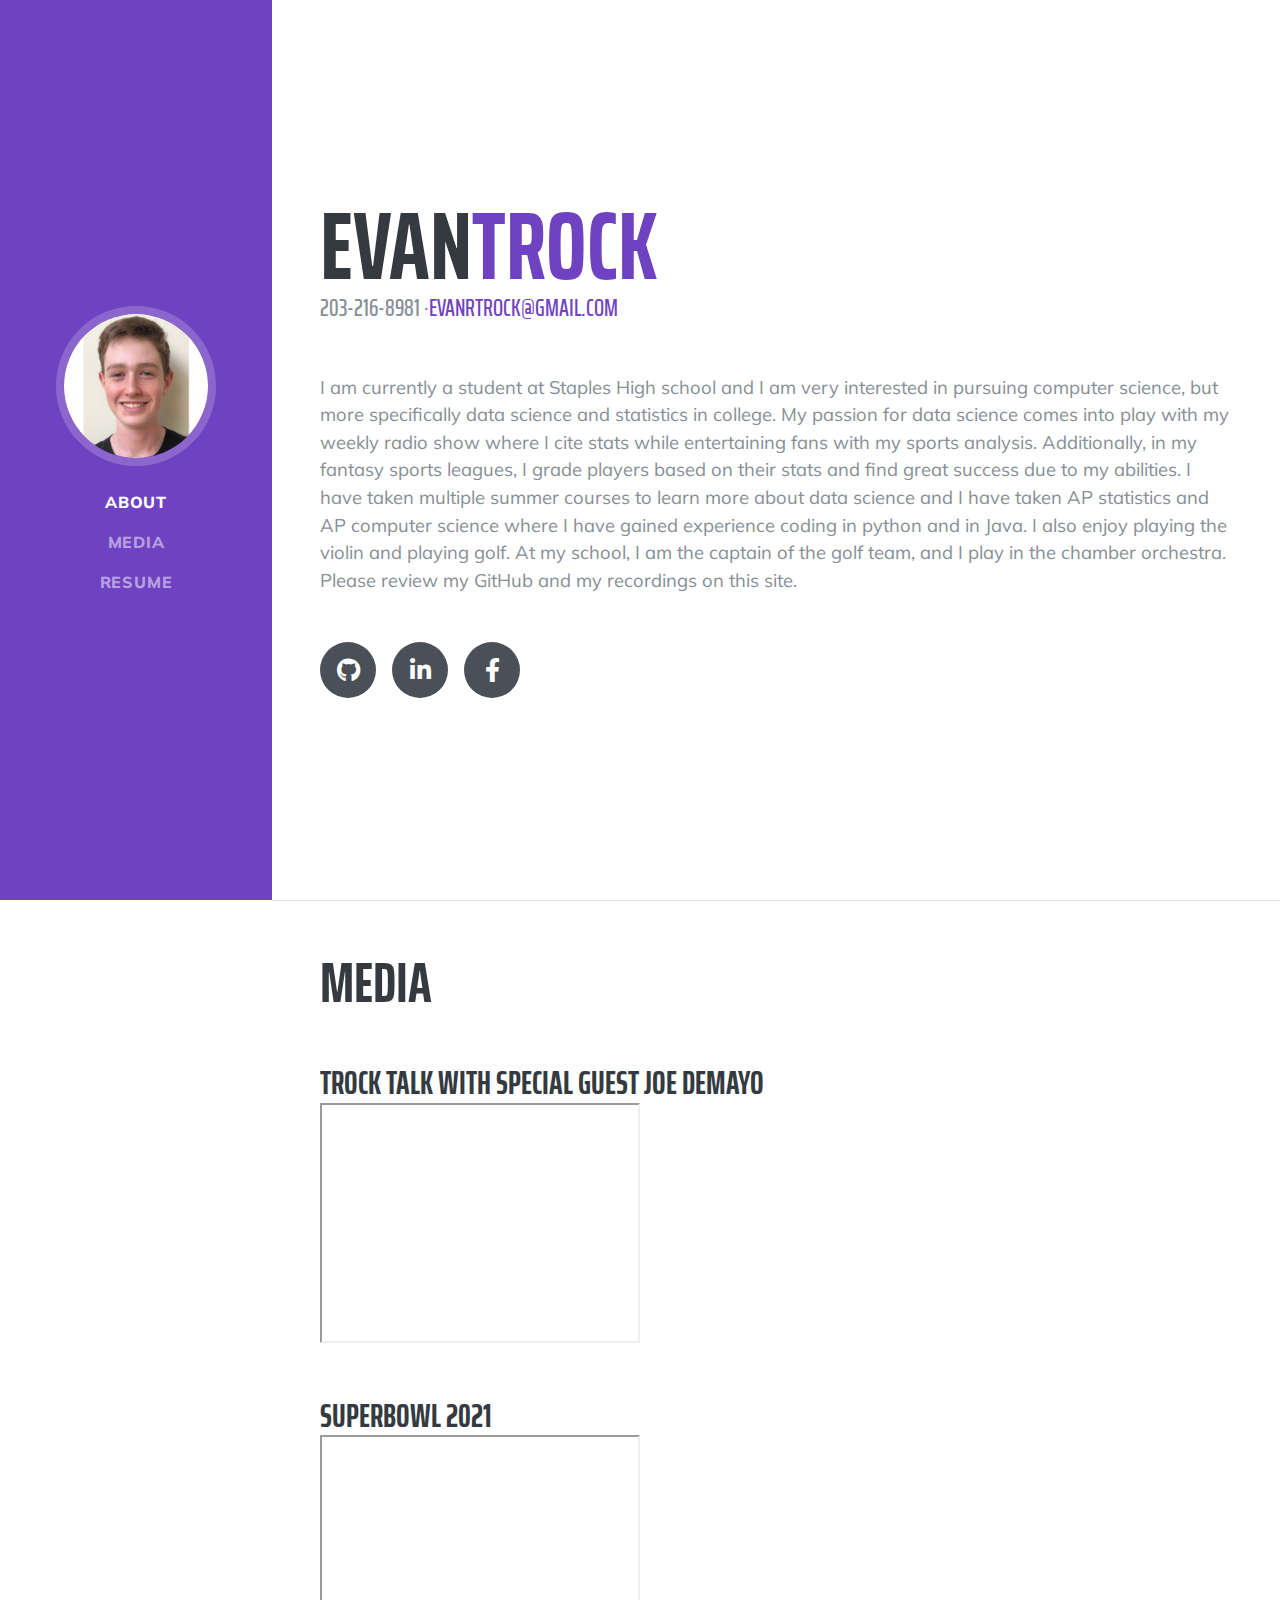
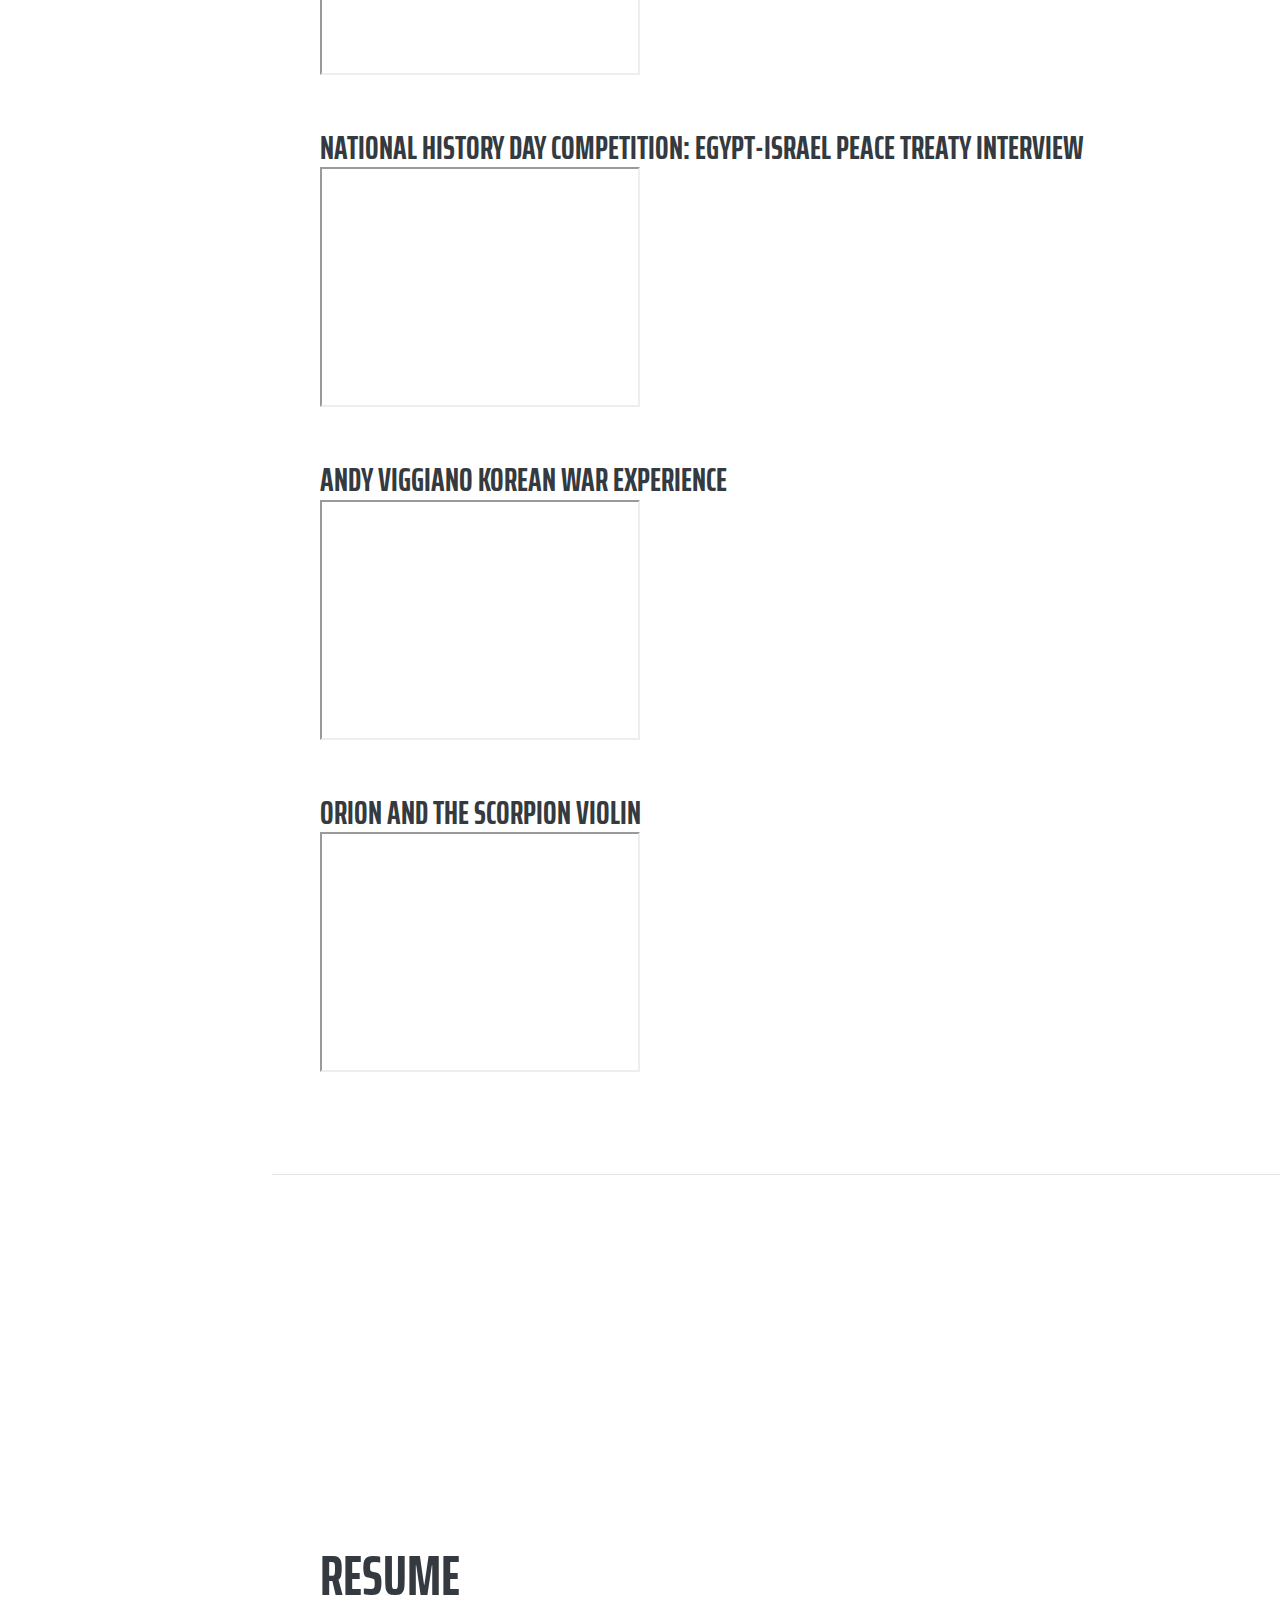
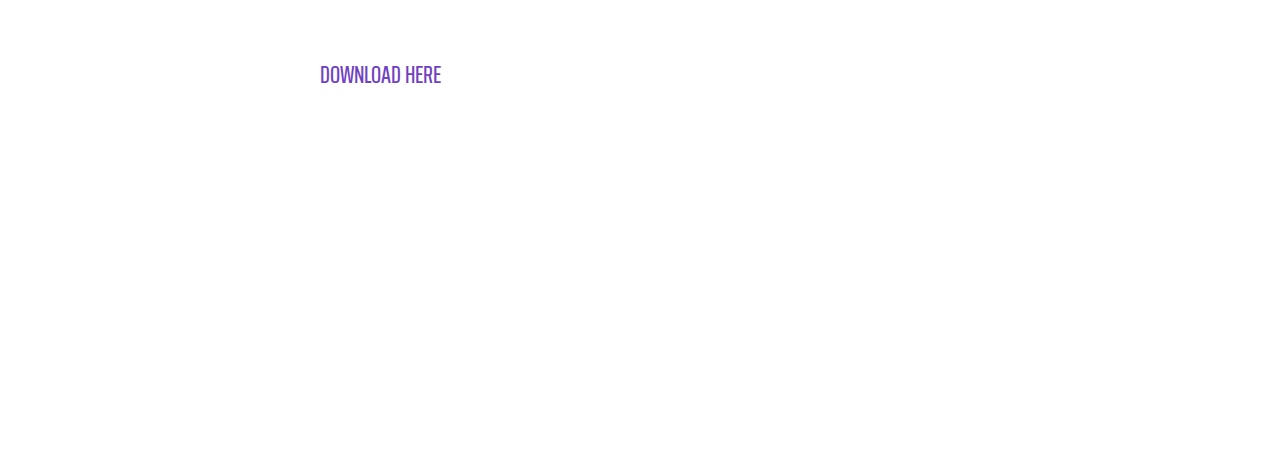
<file: index.html>
<!DOCTYPE html><html lang="en"><head><meta charSet="utf-8"/><meta http-equiv="x-ua-compatible" content="ie=edge"/><meta name="viewport" content="width=device-width, initial-scale=1, shrink-to-fit=no"/><style data-href="/styles.877590fa531569516f8d.css" data-identity="gatsby-global-css">@import url(https://fonts.googleapis.com/css?family=Saira+Extra+Condensed:500,700);@import url(https://fonts.googleapis.com/css?family=Muli:400,400i,800,800i);
/*!
 * Bootstrap v4.3.1 (https://getbootstrap.com/)
 * Copyright 2011-2019 The Bootstrap Authors
 * Copyright 2011-2019 Twitter, Inc.
 * Licensed under MIT (https://github.com/twbs/bootstrap/blob/master/LICENSE)
 */:root{--blue:#007bff;--indigo:#6610f2;--purple:#6f42c1;--pink:#e83e8c;--red:#dc3545;--orange:#fd7e14;--yellow:#ffc107;--green:#28a745;--teal:#20c997;--cyan:#17a2b8;--white:#fff;--gray:#6c757d;--gray-dark:#343a40;--primary:#007bff;--secondary:#6c757d;--success:#28a745;--info:#17a2b8;--warning:#ffc107;--danger:#dc3545;--light:#f8f9fa;--dark:#343a40;--breakpoint-xs:0;--breakpoint-sm:576px;--breakpoint-md:768px;--breakpoint-lg:992px;--breakpoint-xl:1200px;--font-family-sans-serif:-apple-system,BlinkMacSystemFont,"Segoe UI",Roboto,"Helvetica Neue",Arial,"Noto Sans",sans-serif,"Apple Color Emoji","Segoe UI Emoji","Segoe UI Symbol","Noto Color Emoji";--font-family-monospace:SFMono-Regular,Menlo,Monaco,Consolas,"Liberation Mono","Courier New",monospace}*,:after,:before{box-sizing:border-box}html{-webkit-text-size-adjust:100%;-webkit-tap-highlight-color:transparent;font-family:sans-serif;line-height:1.15}article,aside,figcaption,figure,footer,header,hgroup,main,nav,section{display:block}body{background-color:#fff;color:#212529;font-family:-apple-system,BlinkMacSystemFont,Segoe UI,Roboto,Helvetica Neue,Arial,Noto Sans,sans-serif,Apple Color Emoji,Segoe UI Emoji,Segoe UI Symbol,Noto Color Emoji;font-size:1rem;font-weight:400;line-height:1.5;margin:0;text-align:left}[tabindex="-1"]:focus{outline:0!important}hr{box-sizing:content-box;height:0;overflow:visible}h1,h2,h3,h4,h5,h6{margin-bottom:.5rem;margin-top:0}p{margin-bottom:1rem;margin-top:0}abbr[data-original-title],abbr[title]{border-bottom:0;cursor:help;text-decoration:underline;-webkit-text-decoration:underline dotted;text-decoration:underline dotted;-webkit-text-decoration-skip-ink:none;text-decoration-skip-ink:none}address{font-style:normal;line-height:inherit}address,dl,ol,ul{margin-bottom:1rem}dl,ol,ul{margin-top:0}ol ol,ol ul,ul ol,ul ul{margin-bottom:0}dt{font-weight:700}dd{margin-bottom:.5rem;margin-left:0}blockquote{margin:0 0 1rem}b,strong{font-weight:bolder}small{font-size:80%}sub,sup{font-size:75%;line-height:0;position:relative;vertical-align:baseline}sub{bottom:-.25em}sup{top:-.5em}a{background-color:transparent;color:#007bff;text-decoration:none}a:hover{color:#0056b3;text-decoration:underline}a:not([href]):not([tabindex]),a:not([href]):not([tabindex]):focus,a:not([href]):not([tabindex]):hover{color:inherit;text-decoration:none}a:not([href]):not([tabindex]):focus{outline:0}code,kbd,pre,samp{font-family:SFMono-Regular,Menlo,Monaco,Consolas,Liberation Mono,Courier New,monospace;font-size:1em}pre{margin-bottom:1rem;margin-top:0;overflow:auto}figure{margin:0 0 1rem}img{border-style:none}img,svg{vertical-align:middle}svg{overflow:hidden}table{border-collapse:collapse}caption{caption-side:bottom;color:#6c757d;padding-bottom:.75rem;padding-top:.75rem;text-align:left}th{text-align:inherit}label{display:inline-block;margin-bottom:.5rem}button{border-radius:0}button:focus{outline:1px dotted;outline:5px auto -webkit-focus-ring-color}button,input,optgroup,select,textarea{font-family:inherit;font-size:inherit;line-height:inherit;margin:0}button,input{overflow:visible}button,select{text-transform:none}select{word-wrap:normal}[type=button],[type=reset],[type=submit],button{-webkit-appearance:button}[type=button]:not(:disabled),[type=reset]:not(:disabled),[type=submit]:not(:disabled),button:not(:disabled){cursor:pointer}[type=button]::-moz-focus-inner,[type=reset]::-moz-focus-inner,[type=submit]::-moz-focus-inner,button::-moz-focus-inner{border-style:none;padding:0}input[type=checkbox],input[type=radio]{box-sizing:border-box;padding:0}input[type=date],input[type=datetime-local],input[type=month],input[type=time]{-webkit-appearance:listbox}textarea{overflow:auto;resize:vertical}fieldset{border:0;margin:0;min-width:0;padding:0}legend{color:inherit;display:block;font-size:1.5rem;line-height:inherit;margin-bottom:.5rem;max-width:100%;padding:0;white-space:normal;width:100%}progress{vertical-align:baseline}[type=number]::-webkit-inner-spin-button,[type=number]::-webkit-outer-spin-button{height:auto}[type=search]{-webkit-appearance:none;outline-offset:-2px}[type=search]::-webkit-search-decoration{-webkit-appearance:none}::-webkit-file-upload-button{-webkit-appearance:button;font:inherit}output{display:inline-block}summary{cursor:pointer;display:list-item}template{display:none}[hidden]{display:none!important}.h1,.h2,.h3,.h4,.h5,.h6,h1,h2,h3,h4,h5,h6{font-weight:500;line-height:1.2;margin-bottom:.5rem}.h1,h1{font-size:2.5rem}.h2,h2{font-size:2rem}.h3,h3{font-size:1.75rem}.h4,h4{font-size:1.5rem}.h5,h5{font-size:1.25rem}.h6,h6{font-size:1rem}.lead{font-size:1.25rem;font-weight:300}.display-1{font-size:6rem}.display-1,.display-2{font-weight:300;line-height:1.2}.display-2{font-size:5.5rem}.display-3{font-size:4.5rem}.display-3,.display-4{font-weight:300;line-height:1.2}.display-4{font-size:3.5rem}hr{border:0;border-top:1px solid rgba(0,0,0,.1);margin-bottom:1rem;margin-top:1rem}.small,small{font-size:80%;font-weight:400}.mark,mark{background-color:#fcf8e3;padding:.2em}.list-inline,.list-unstyled{list-style:none;padding-left:0}.list-inline-item{display:inline-block}.list-inline-item:not(:last-child){margin-right:.5rem}.initialism{font-size:90%;text-transform:uppercase}.blockquote{font-size:1.25rem;margin-bottom:1rem}.blockquote-footer{color:#6c757d;display:block;font-size:80%}.blockquote-footer:before{content:"\2014\00A0"}.img-fluid,.img-thumbnail{height:auto;max-width:100%}.img-thumbnail{background-color:#fff;border:1px solid #dee2e6;border-radius:.25rem;padding:.25rem}.figure{display:inline-block}.figure-img{line-height:1;margin-bottom:.5rem}.figure-caption{color:#6c757d;font-size:90%}code{color:#e83e8c;font-size:87.5%;word-break:break-word}a>code{color:inherit}kbd{background-color:#212529;border-radius:.2rem;color:#fff;font-size:87.5%;padding:.2rem .4rem}kbd kbd{font-size:100%;font-weight:700;padding:0}pre{color:#212529;display:block;font-size:87.5%}pre code{color:inherit;font-size:inherit;word-break:normal}.pre-scrollable{max-height:340px;overflow-y:scroll}.container{margin-left:auto;margin-right:auto;padding-left:15px;padding-right:15px;width:100%}@media (min-width:576px){.container{max-width:540px}}@media (min-width:768px){.container{max-width:720px}}@media (min-width:992px){.container{max-width:960px}}@media (min-width:1200px){.container{max-width:1140px}}.container-fluid{margin-left:auto;margin-right:auto;padding-left:15px;padding-right:15px;width:100%}.row{display:-ms-flexbox;display:flex;-ms-flex-wrap:wrap;flex-wrap:wrap;margin-left:-15px;margin-right:-15px}.no-gutters{margin-left:0;margin-right:0}.no-gutters>.col,.no-gutters>[class*=col-]{padding-left:0;padding-right:0}.col,.col-1,.col-2,.col-3,.col-4,.col-5,.col-6,.col-7,.col-8,.col-9,.col-10,.col-11,.col-12,.col-auto,.col-lg,.col-lg-1,.col-lg-2,.col-lg-3,.col-lg-4,.col-lg-5,.col-lg-6,.col-lg-7,.col-lg-8,.col-lg-9,.col-lg-10,.col-lg-11,.col-lg-12,.col-lg-auto,.col-md,.col-md-1,.col-md-2,.col-md-3,.col-md-4,.col-md-5,.col-md-6,.col-md-7,.col-md-8,.col-md-9,.col-md-10,.col-md-11,.col-md-12,.col-md-auto,.col-sm,.col-sm-1,.col-sm-2,.col-sm-3,.col-sm-4,.col-sm-5,.col-sm-6,.col-sm-7,.col-sm-8,.col-sm-9,.col-sm-10,.col-sm-11,.col-sm-12,.col-sm-auto,.col-xl,.col-xl-1,.col-xl-2,.col-xl-3,.col-xl-4,.col-xl-5,.col-xl-6,.col-xl-7,.col-xl-8,.col-xl-9,.col-xl-10,.col-xl-11,.col-xl-12,.col-xl-auto{padding-left:15px;padding-right:15px;position:relative;width:100%}.col{-ms-flex-preferred-size:0;-ms-flex-positive:1;flex-basis:0;flex-grow:1;max-width:100%}.col-auto{-ms-flex:0 0 auto;flex:0 0 auto;max-width:100%;width:auto}.col-1{-ms-flex:0 0 8.333333%;flex:0 0 8.333333%;max-width:8.333333%}.col-2{-ms-flex:0 0 16.666667%;flex:0 0 16.666667%;max-width:16.666667%}.col-3{-ms-flex:0 0 25%;flex:0 0 25%;max-width:25%}.col-4{-ms-flex:0 0 33.333333%;flex:0 0 33.333333%;max-width:33.333333%}.col-5{-ms-flex:0 0 41.666667%;flex:0 0 41.666667%;max-width:41.666667%}.col-6{-ms-flex:0 0 50%;flex:0 0 50%;max-width:50%}.col-7{-ms-flex:0 0 58.333333%;flex:0 0 58.333333%;max-width:58.333333%}.col-8{-ms-flex:0 0 66.666667%;flex:0 0 66.666667%;max-width:66.666667%}.col-9{-ms-flex:0 0 75%;flex:0 0 75%;max-width:75%}.col-10{-ms-flex:0 0 83.333333%;flex:0 0 83.333333%;max-width:83.333333%}.col-11{-ms-flex:0 0 91.666667%;flex:0 0 91.666667%;max-width:91.666667%}.col-12{-ms-flex:0 0 100%;flex:0 0 100%;max-width:100%}.order-first{-ms-flex-order:-1;order:-1}.order-last{-ms-flex-order:13;order:13}.order-0{-ms-flex-order:0;order:0}.order-1{-ms-flex-order:1;order:1}.order-2{-ms-flex-order:2;order:2}.order-3{-ms-flex-order:3;order:3}.order-4{-ms-flex-order:4;order:4}.order-5{-ms-flex-order:5;order:5}.order-6{-ms-flex-order:6;order:6}.order-7{-ms-flex-order:7;order:7}.order-8{-ms-flex-order:8;order:8}.order-9{-ms-flex-order:9;order:9}.order-10{-ms-flex-order:10;order:10}.order-11{-ms-flex-order:11;order:11}.order-12{-ms-flex-order:12;order:12}.offset-1{margin-left:8.333333%}.offset-2{margin-left:16.666667%}.offset-3{margin-left:25%}.offset-4{margin-left:33.333333%}.offset-5{margin-left:41.666667%}.offset-6{margin-left:50%}.offset-7{margin-left:58.333333%}.offset-8{margin-left:66.666667%}.offset-9{margin-left:75%}.offset-10{margin-left:83.333333%}.offset-11{margin-left:91.666667%}@media (min-width:576px){.col-sm{-ms-flex-preferred-size:0;-ms-flex-positive:1;flex-basis:0;flex-grow:1;max-width:100%}.col-sm-auto{-ms-flex:0 0 auto;flex:0 0 auto;max-width:100%;width:auto}.col-sm-1{-ms-flex:0 0 8.333333%;flex:0 0 8.333333%;max-width:8.333333%}.col-sm-2{-ms-flex:0 0 16.666667%;flex:0 0 16.666667%;max-width:16.666667%}.col-sm-3{-ms-flex:0 0 25%;flex:0 0 25%;max-width:25%}.col-sm-4{-ms-flex:0 0 33.333333%;flex:0 0 33.333333%;max-width:33.333333%}.col-sm-5{-ms-flex:0 0 41.666667%;flex:0 0 41.666667%;max-width:41.666667%}.col-sm-6{-ms-flex:0 0 50%;flex:0 0 50%;max-width:50%}.col-sm-7{-ms-flex:0 0 58.333333%;flex:0 0 58.333333%;max-width:58.333333%}.col-sm-8{-ms-flex:0 0 66.666667%;flex:0 0 66.666667%;max-width:66.666667%}.col-sm-9{-ms-flex:0 0 75%;flex:0 0 75%;max-width:75%}.col-sm-10{-ms-flex:0 0 83.333333%;flex:0 0 83.333333%;max-width:83.333333%}.col-sm-11{-ms-flex:0 0 91.666667%;flex:0 0 91.666667%;max-width:91.666667%}.col-sm-12{-ms-flex:0 0 100%;flex:0 0 100%;max-width:100%}.order-sm-first{-ms-flex-order:-1;order:-1}.order-sm-last{-ms-flex-order:13;order:13}.order-sm-0{-ms-flex-order:0;order:0}.order-sm-1{-ms-flex-order:1;order:1}.order-sm-2{-ms-flex-order:2;order:2}.order-sm-3{-ms-flex-order:3;order:3}.order-sm-4{-ms-flex-order:4;order:4}.order-sm-5{-ms-flex-order:5;order:5}.order-sm-6{-ms-flex-order:6;order:6}.order-sm-7{-ms-flex-order:7;order:7}.order-sm-8{-ms-flex-order:8;order:8}.order-sm-9{-ms-flex-order:9;order:9}.order-sm-10{-ms-flex-order:10;order:10}.order-sm-11{-ms-flex-order:11;order:11}.order-sm-12{-ms-flex-order:12;order:12}.offset-sm-0{margin-left:0}.offset-sm-1{margin-left:8.333333%}.offset-sm-2{margin-left:16.666667%}.offset-sm-3{margin-left:25%}.offset-sm-4{margin-left:33.333333%}.offset-sm-5{margin-left:41.666667%}.offset-sm-6{margin-left:50%}.offset-sm-7{margin-left:58.333333%}.offset-sm-8{margin-left:66.666667%}.offset-sm-9{margin-left:75%}.offset-sm-10{margin-left:83.333333%}.offset-sm-11{margin-left:91.666667%}}@media (min-width:768px){.col-md{-ms-flex-preferred-size:0;-ms-flex-positive:1;flex-basis:0;flex-grow:1;max-width:100%}.col-md-auto{-ms-flex:0 0 auto;flex:0 0 auto;max-width:100%;width:auto}.col-md-1{-ms-flex:0 0 8.333333%;flex:0 0 8.333333%;max-width:8.333333%}.col-md-2{-ms-flex:0 0 16.666667%;flex:0 0 16.666667%;max-width:16.666667%}.col-md-3{-ms-flex:0 0 25%;flex:0 0 25%;max-width:25%}.col-md-4{-ms-flex:0 0 33.333333%;flex:0 0 33.333333%;max-width:33.333333%}.col-md-5{-ms-flex:0 0 41.666667%;flex:0 0 41.666667%;max-width:41.666667%}.col-md-6{-ms-flex:0 0 50%;flex:0 0 50%;max-width:50%}.col-md-7{-ms-flex:0 0 58.333333%;flex:0 0 58.333333%;max-width:58.333333%}.col-md-8{-ms-flex:0 0 66.666667%;flex:0 0 66.666667%;max-width:66.666667%}.col-md-9{-ms-flex:0 0 75%;flex:0 0 75%;max-width:75%}.col-md-10{-ms-flex:0 0 83.333333%;flex:0 0 83.333333%;max-width:83.333333%}.col-md-11{-ms-flex:0 0 91.666667%;flex:0 0 91.666667%;max-width:91.666667%}.col-md-12{-ms-flex:0 0 100%;flex:0 0 100%;max-width:100%}.order-md-first{-ms-flex-order:-1;order:-1}.order-md-last{-ms-flex-order:13;order:13}.order-md-0{-ms-flex-order:0;order:0}.order-md-1{-ms-flex-order:1;order:1}.order-md-2{-ms-flex-order:2;order:2}.order-md-3{-ms-flex-order:3;order:3}.order-md-4{-ms-flex-order:4;order:4}.order-md-5{-ms-flex-order:5;order:5}.order-md-6{-ms-flex-order:6;order:6}.order-md-7{-ms-flex-order:7;order:7}.order-md-8{-ms-flex-order:8;order:8}.order-md-9{-ms-flex-order:9;order:9}.order-md-10{-ms-flex-order:10;order:10}.order-md-11{-ms-flex-order:11;order:11}.order-md-12{-ms-flex-order:12;order:12}.offset-md-0{margin-left:0}.offset-md-1{margin-left:8.333333%}.offset-md-2{margin-left:16.666667%}.offset-md-3{margin-left:25%}.offset-md-4{margin-left:33.333333%}.offset-md-5{margin-left:41.666667%}.offset-md-6{margin-left:50%}.offset-md-7{margin-left:58.333333%}.offset-md-8{margin-left:66.666667%}.offset-md-9{margin-left:75%}.offset-md-10{margin-left:83.333333%}.offset-md-11{margin-left:91.666667%}}@media (min-width:992px){.col-lg{-ms-flex-preferred-size:0;-ms-flex-positive:1;flex-basis:0;flex-grow:1;max-width:100%}.col-lg-auto{-ms-flex:0 0 auto;flex:0 0 auto;max-width:100%;width:auto}.col-lg-1{-ms-flex:0 0 8.333333%;flex:0 0 8.333333%;max-width:8.333333%}.col-lg-2{-ms-flex:0 0 16.666667%;flex:0 0 16.666667%;max-width:16.666667%}.col-lg-3{-ms-flex:0 0 25%;flex:0 0 25%;max-width:25%}.col-lg-4{-ms-flex:0 0 33.333333%;flex:0 0 33.333333%;max-width:33.333333%}.col-lg-5{-ms-flex:0 0 41.666667%;flex:0 0 41.666667%;max-width:41.666667%}.col-lg-6{-ms-flex:0 0 50%;flex:0 0 50%;max-width:50%}.col-lg-7{-ms-flex:0 0 58.333333%;flex:0 0 58.333333%;max-width:58.333333%}.col-lg-8{-ms-flex:0 0 66.666667%;flex:0 0 66.666667%;max-width:66.666667%}.col-lg-9{-ms-flex:0 0 75%;flex:0 0 75%;max-width:75%}.col-lg-10{-ms-flex:0 0 83.333333%;flex:0 0 83.333333%;max-width:83.333333%}.col-lg-11{-ms-flex:0 0 91.666667%;flex:0 0 91.666667%;max-width:91.666667%}.col-lg-12{-ms-flex:0 0 100%;flex:0 0 100%;max-width:100%}.order-lg-first{-ms-flex-order:-1;order:-1}.order-lg-last{-ms-flex-order:13;order:13}.order-lg-0{-ms-flex-order:0;order:0}.order-lg-1{-ms-flex-order:1;order:1}.order-lg-2{-ms-flex-order:2;order:2}.order-lg-3{-ms-flex-order:3;order:3}.order-lg-4{-ms-flex-order:4;order:4}.order-lg-5{-ms-flex-order:5;order:5}.order-lg-6{-ms-flex-order:6;order:6}.order-lg-7{-ms-flex-order:7;order:7}.order-lg-8{-ms-flex-order:8;order:8}.order-lg-9{-ms-flex-order:9;order:9}.order-lg-10{-ms-flex-order:10;order:10}.order-lg-11{-ms-flex-order:11;order:11}.order-lg-12{-ms-flex-order:12;order:12}.offset-lg-0{margin-left:0}.offset-lg-1{margin-left:8.333333%}.offset-lg-2{margin-left:16.666667%}.offset-lg-3{margin-left:25%}.offset-lg-4{margin-left:33.333333%}.offset-lg-5{margin-left:41.666667%}.offset-lg-6{margin-left:50%}.offset-lg-7{margin-left:58.333333%}.offset-lg-8{margin-left:66.666667%}.offset-lg-9{margin-left:75%}.offset-lg-10{margin-left:83.333333%}.offset-lg-11{margin-left:91.666667%}}@media (min-width:1200px){.col-xl{-ms-flex-preferred-size:0;-ms-flex-positive:1;flex-basis:0;flex-grow:1;max-width:100%}.col-xl-auto{-ms-flex:0 0 auto;flex:0 0 auto;max-width:100%;width:auto}.col-xl-1{-ms-flex:0 0 8.333333%;flex:0 0 8.333333%;max-width:8.333333%}.col-xl-2{-ms-flex:0 0 16.666667%;flex:0 0 16.666667%;max-width:16.666667%}.col-xl-3{-ms-flex:0 0 25%;flex:0 0 25%;max-width:25%}.col-xl-4{-ms-flex:0 0 33.333333%;flex:0 0 33.333333%;max-width:33.333333%}.col-xl-5{-ms-flex:0 0 41.666667%;flex:0 0 41.666667%;max-width:41.666667%}.col-xl-6{-ms-flex:0 0 50%;flex:0 0 50%;max-width:50%}.col-xl-7{-ms-flex:0 0 58.333333%;flex:0 0 58.333333%;max-width:58.333333%}.col-xl-8{-ms-flex:0 0 66.666667%;flex:0 0 66.666667%;max-width:66.666667%}.col-xl-9{-ms-flex:0 0 75%;flex:0 0 75%;max-width:75%}.col-xl-10{-ms-flex:0 0 83.333333%;flex:0 0 83.333333%;max-width:83.333333%}.col-xl-11{-ms-flex:0 0 91.666667%;flex:0 0 91.666667%;max-width:91.666667%}.col-xl-12{-ms-flex:0 0 100%;flex:0 0 100%;max-width:100%}.order-xl-first{-ms-flex-order:-1;order:-1}.order-xl-last{-ms-flex-order:13;order:13}.order-xl-0{-ms-flex-order:0;order:0}.order-xl-1{-ms-flex-order:1;order:1}.order-xl-2{-ms-flex-order:2;order:2}.order-xl-3{-ms-flex-order:3;order:3}.order-xl-4{-ms-flex-order:4;order:4}.order-xl-5{-ms-flex-order:5;order:5}.order-xl-6{-ms-flex-order:6;order:6}.order-xl-7{-ms-flex-order:7;order:7}.order-xl-8{-ms-flex-order:8;order:8}.order-xl-9{-ms-flex-order:9;order:9}.order-xl-10{-ms-flex-order:10;order:10}.order-xl-11{-ms-flex-order:11;order:11}.order-xl-12{-ms-flex-order:12;order:12}.offset-xl-0{margin-left:0}.offset-xl-1{margin-left:8.333333%}.offset-xl-2{margin-left:16.666667%}.offset-xl-3{margin-left:25%}.offset-xl-4{margin-left:33.333333%}.offset-xl-5{margin-left:41.666667%}.offset-xl-6{margin-left:50%}.offset-xl-7{margin-left:58.333333%}.offset-xl-8{margin-left:66.666667%}.offset-xl-9{margin-left:75%}.offset-xl-10{margin-left:83.333333%}.offset-xl-11{margin-left:91.666667%}}.table{color:#212529;margin-bottom:1rem;width:100%}.table td,.table th{border-top:1px solid #dee2e6;padding:.75rem;vertical-align:top}.table thead th{border-bottom:2px solid #dee2e6;vertical-align:bottom}.table tbody+tbody{border-top:2px solid #dee2e6}.table-sm td,.table-sm th{padding:.3rem}.table-bordered,.table-bordered td,.table-bordered th{border:1px solid #dee2e6}.table-bordered thead td,.table-bordered thead th{border-bottom-width:2px}.table-borderless tbody+tbody,.table-borderless td,.table-borderless th,.table-borderless thead th{border:0}.table-striped tbody tr:nth-of-type(odd){background-color:rgba(0,0,0,.05)}.table-hover tbody tr:hover{background-color:rgba(0,0,0,.075);color:#212529}.table-primary,.table-primary>td,.table-primary>th{background-color:#b8daff}.table-primary tbody+tbody,.table-primary td,.table-primary th,.table-primary thead th{border-color:#7abaff}.table-hover .table-primary:hover,.table-hover .table-primary:hover>td,.table-hover .table-primary:hover>th{background-color:#9fcdff}.table-secondary,.table-secondary>td,.table-secondary>th{background-color:#d6d8db}.table-secondary tbody+tbody,.table-secondary td,.table-secondary th,.table-secondary thead th{border-color:#b3b7bb}.table-hover .table-secondary:hover,.table-hover .table-secondary:hover>td,.table-hover .table-secondary:hover>th{background-color:#c8cbcf}.table-success,.table-success>td,.table-success>th{background-color:#c3e6cb}.table-success tbody+tbody,.table-success td,.table-success th,.table-success thead th{border-color:#8fd19e}.table-hover .table-success:hover,.table-hover .table-success:hover>td,.table-hover .table-success:hover>th{background-color:#b1dfbb}.table-info,.table-info>td,.table-info>th{background-color:#bee5eb}.table-info tbody+tbody,.table-info td,.table-info th,.table-info thead th{border-color:#86cfda}.table-hover .table-info:hover,.table-hover .table-info:hover>td,.table-hover .table-info:hover>th{background-color:#abdde5}.table-warning,.table-warning>td,.table-warning>th{background-color:#ffeeba}.table-warning tbody+tbody,.table-warning td,.table-warning th,.table-warning thead th{border-color:#ffdf7e}.table-hover .table-warning:hover,.table-hover .table-warning:hover>td,.table-hover .table-warning:hover>th{background-color:#ffe8a1}.table-danger,.table-danger>td,.table-danger>th{background-color:#f5c6cb}.table-danger tbody+tbody,.table-danger td,.table-danger th,.table-danger thead th{border-color:#ed969e}.table-hover .table-danger:hover,.table-hover .table-danger:hover>td,.table-hover .table-danger:hover>th{background-color:#f1b0b7}.table-light,.table-light>td,.table-light>th{background-color:#fdfdfe}.table-light tbody+tbody,.table-light td,.table-light th,.table-light thead th{border-color:#fbfcfc}.table-hover .table-light:hover,.table-hover .table-light:hover>td,.table-hover .table-light:hover>th{background-color:#ececf6}.table-dark,.table-dark>td,.table-dark>th{background-color:#c6c8ca}.table-dark tbody+tbody,.table-dark td,.table-dark th,.table-dark thead th{border-color:#95999c}.table-hover .table-dark:hover,.table-hover .table-dark:hover>td,.table-hover .table-dark:hover>th{background-color:#b9bbbe}.table-active,.table-active>td,.table-active>th,.table-hover .table-active:hover,.table-hover .table-active:hover>td,.table-hover .table-active:hover>th{background-color:rgba(0,0,0,.075)}.table .thead-dark th{background-color:#343a40;border-color:#454d55;color:#fff}.table .thead-light th{background-color:#e9ecef;border-color:#dee2e6;color:#495057}.table-dark{background-color:#343a40;color:#fff}.table-dark td,.table-dark th,.table-dark thead th{border-color:#454d55}.table-dark.table-bordered{border:0}.table-dark.table-striped tbody tr:nth-of-type(odd){background-color:rgba(255,255,255,.05)}.table-dark.table-hover tbody tr:hover{background-color:rgba(255,255,255,.075);color:#fff}@media (max-width:575.98px){.table-responsive-sm{-webkit-overflow-scrolling:touch;display:block;overflow-x:auto;width:100%}.table-responsive-sm>.table-bordered{border:0}}@media (max-width:767.98px){.table-responsive-md{-webkit-overflow-scrolling:touch;display:block;overflow-x:auto;width:100%}.table-responsive-md>.table-bordered{border:0}}@media (max-width:991.98px){.table-responsive-lg{-webkit-overflow-scrolling:touch;display:block;overflow-x:auto;width:100%}.table-responsive-lg>.table-bordered{border:0}}@media (max-width:1199.98px){.table-responsive-xl{-webkit-overflow-scrolling:touch;display:block;overflow-x:auto;width:100%}.table-responsive-xl>.table-bordered{border:0}}.table-responsive{-webkit-overflow-scrolling:touch;display:block;overflow-x:auto;width:100%}.table-responsive>.table-bordered{border:0}.form-control{background-clip:padding-box;background-color:#fff;border:1px solid #ced4da;border-radius:.25rem;color:#495057;display:block;font-size:1rem;font-weight:400;height:calc(1.5em + .75rem + 2px);line-height:1.5;padding:.375rem .75rem;transition:border-color .15s ease-in-out,box-shadow .15s ease-in-out;width:100%}@media (prefers-reduced-motion:reduce){.form-control{transition:none}}.form-control::-ms-expand{background-color:transparent;border:0}.form-control:focus{background-color:#fff;border-color:#80bdff;box-shadow:0 0 0 .2rem rgba(0,123,255,.25);color:#495057;outline:0}.form-control::-webkit-input-placeholder{color:#6c757d;opacity:1}.form-control::-moz-placeholder{color:#6c757d;opacity:1}.form-control:-ms-input-placeholder{color:#6c757d;opacity:1}.form-control::-ms-input-placeholder{color:#6c757d;opacity:1}.form-control::placeholder{color:#6c757d;opacity:1}.form-control:disabled,.form-control[readonly]{background-color:#e9ecef;opacity:1}select.form-control:focus::-ms-value{background-color:#fff;color:#495057}.form-control-file,.form-control-range{display:block;width:100%}.col-form-label{font-size:inherit;line-height:1.5;margin-bottom:0;padding-bottom:calc(.375rem + 1px);padding-top:calc(.375rem + 1px)}.col-form-label-lg{font-size:1.25rem;line-height:1.5;padding-bottom:calc(.5rem + 1px);padding-top:calc(.5rem + 1px)}.col-form-label-sm{font-size:.875rem;line-height:1.5;padding-bottom:calc(.25rem + 1px);padding-top:calc(.25rem + 1px)}.form-control-plaintext{background-color:transparent;border:solid transparent;border-width:1px 0;color:#212529;display:block;line-height:1.5;margin-bottom:0;padding-bottom:.375rem;padding-top:.375rem;width:100%}.form-control-plaintext.form-control-lg,.form-control-plaintext.form-control-sm{padding-left:0;padding-right:0}.form-control-sm{border-radius:.2rem;font-size:.875rem;height:calc(1.5em + .5rem + 2px);line-height:1.5;padding:.25rem .5rem}.form-control-lg{border-radius:.3rem;font-size:1.25rem;height:calc(1.5em + 1rem + 2px);line-height:1.5;padding:.5rem 1rem}select.form-control[multiple],select.form-control[size],textarea.form-control{height:auto}.form-group{margin-bottom:1rem}.form-text{display:block;margin-top:.25rem}.form-row{display:-ms-flexbox;display:flex;-ms-flex-wrap:wrap;flex-wrap:wrap;margin-left:-5px;margin-right:-5px}.form-row>.col,.form-row>[class*=col-]{padding-left:5px;padding-right:5px}.form-check{display:block;padding-left:1.25rem;position:relative}.form-check-input{margin-left:-1.25rem;margin-top:.3rem;position:absolute}.form-check-input:disabled~.form-check-label{color:#6c757d}.form-check-label{margin-bottom:0}.form-check-inline{-ms-flex-align:center;align-items:center;display:-ms-inline-flexbox;display:inline-flex;margin-right:.75rem;padding-left:0}.form-check-inline .form-check-input{margin-left:0;margin-right:.3125rem;margin-top:0;position:static}.valid-feedback{color:#28a745;display:none;font-size:80%;margin-top:.25rem;width:100%}.valid-tooltip{background-color:rgba(40,167,69,.9);border-radius:.25rem;color:#fff;display:none;font-size:.875rem;line-height:1.5;margin-top:.1rem;max-width:100%;padding:.25rem .5rem;position:absolute;top:100%;z-index:5}.form-control.is-valid,.was-validated .form-control:valid{background-image:url("data:image/svg+xml;charset=utf-8,%3Csvg xmlns='http://www.w3.org/2000/svg' viewBox='0 0 8 8'%3E%3Cpath fill='%2328a745' d='M2.3 6.73.6 4.53c-.4-1.04.46-1.4 1.1-.8l1.1 1.4 3.4-3.8c.6-.63 1.6-.27 1.2.7l-4 4.6c-.43.5-.8.4-1.1.1z'/%3E%3C/svg%3E");background-position:center right calc(.375em + .1875rem);background-repeat:no-repeat;background-size:calc(.75em + .375rem) calc(.75em + .375rem);border-color:#28a745;padding-right:calc(1.5em + .75rem)}.form-control.is-valid:focus,.was-validated .form-control:valid:focus{border-color:#28a745;box-shadow:0 0 0 .2rem rgba(40,167,69,.25)}.form-control.is-valid~.valid-feedback,.form-control.is-valid~.valid-tooltip,.was-validated .form-control:valid~.valid-feedback,.was-validated .form-control:valid~.valid-tooltip{display:block}.was-validated textarea.form-control:valid,textarea.form-control.is-valid{background-position:top calc(.375em + .1875rem) right calc(.375em + .1875rem);padding-right:calc(1.5em + .75rem)}.custom-select.is-valid,.was-validated .custom-select:valid{background:url("data:image/svg+xml;charset=utf-8,%3Csvg xmlns='http://www.w3.org/2000/svg' viewBox='0 0 4 5'%3E%3Cpath fill='%23343a40' d='M2 0 0 2h4zm0 5L0 3h4z'/%3E%3C/svg%3E") no-repeat right .75rem center/8px 10px,url("data:image/svg+xml;charset=utf-8,%3Csvg xmlns='http://www.w3.org/2000/svg' viewBox='0 0 8 8'%3E%3Cpath fill='%2328a745' d='M2.3 6.73.6 4.53c-.4-1.04.46-1.4 1.1-.8l1.1 1.4 3.4-3.8c.6-.63 1.6-.27 1.2.7l-4 4.6c-.43.5-.8.4-1.1.1z'/%3E%3C/svg%3E") #fff no-repeat center right 1.75rem/calc(.75em + .375rem) calc(.75em + .375rem);border-color:#28a745;padding-right:calc(.75em + 2.3125rem)}.custom-select.is-valid:focus,.was-validated .custom-select:valid:focus{border-color:#28a745;box-shadow:0 0 0 .2rem rgba(40,167,69,.25)}.custom-select.is-valid~.valid-feedback,.custom-select.is-valid~.valid-tooltip,.was-validated .custom-select:valid~.valid-feedback,.was-validated .custom-select:valid~.valid-tooltip{display:block}.form-control-file.is-valid~.valid-feedback,.form-control-file.is-valid~.valid-tooltip,.was-validated .form-control-file:valid~.valid-feedback,.was-validated .form-control-file:valid~.valid-tooltip{display:block}.form-check-input.is-valid~.form-check-label,.was-validated .form-check-input:valid~.form-check-label{color:#28a745}.form-check-input.is-valid~.valid-feedback,.form-check-input.is-valid~.valid-tooltip,.was-validated .form-check-input:valid~.valid-feedback,.was-validated .form-check-input:valid~.valid-tooltip{display:block}.custom-control-input.is-valid~.custom-control-label,.was-validated .custom-control-input:valid~.custom-control-label{color:#28a745}.custom-control-input.is-valid~.custom-control-label:before,.was-validated .custom-control-input:valid~.custom-control-label:before{border-color:#28a745}.custom-control-input.is-valid~.valid-feedback,.custom-control-input.is-valid~.valid-tooltip,.was-validated .custom-control-input:valid~.valid-feedback,.was-validated .custom-control-input:valid~.valid-tooltip{display:block}.custom-control-input.is-valid:checked~.custom-control-label:before,.was-validated .custom-control-input:valid:checked~.custom-control-label:before{background-color:#34ce57;border-color:#34ce57}.custom-control-input.is-valid:focus~.custom-control-label:before,.was-validated .custom-control-input:valid:focus~.custom-control-label:before{box-shadow:0 0 0 .2rem rgba(40,167,69,.25)}.custom-control-input.is-valid:focus:not(:checked)~.custom-control-label:before,.was-validated .custom-control-input:valid:focus:not(:checked)~.custom-control-label:before{border-color:#28a745}.custom-file-input.is-valid~.custom-file-label,.was-validated .custom-file-input:valid~.custom-file-label{border-color:#28a745}.custom-file-input.is-valid~.valid-feedback,.custom-file-input.is-valid~.valid-tooltip,.was-validated .custom-file-input:valid~.valid-feedback,.was-validated .custom-file-input:valid~.valid-tooltip{display:block}.custom-file-input.is-valid:focus~.custom-file-label,.was-validated .custom-file-input:valid:focus~.custom-file-label{border-color:#28a745;box-shadow:0 0 0 .2rem rgba(40,167,69,.25)}.invalid-feedback{color:#dc3545;display:none;font-size:80%;margin-top:.25rem;width:100%}.invalid-tooltip{background-color:rgba(220,53,69,.9);border-radius:.25rem;color:#fff;display:none;font-size:.875rem;line-height:1.5;margin-top:.1rem;max-width:100%;padding:.25rem .5rem;position:absolute;top:100%;z-index:5}.form-control.is-invalid,.was-validated .form-control:invalid{background-image:url("data:image/svg+xml;charset=utf-8,%3Csvg xmlns='http://www.w3.org/2000/svg' fill='%23dc3545' viewBox='-2 -2 7 7'%3E%3Ccircle r='.5'/%3E%3Ccircle cx='3' r='.5'/%3E%3Ccircle cy='3' r='.5'/%3E%3Ccircle cx='3' cy='3' r='.5'/%3E%3C/svg%3E");background-position:center right calc(.375em + .1875rem);background-repeat:no-repeat;background-size:calc(.75em + .375rem) calc(.75em + .375rem);border-color:#dc3545;padding-right:calc(1.5em + .75rem)}.form-control.is-invalid:focus,.was-validated .form-control:invalid:focus{border-color:#dc3545;box-shadow:0 0 0 .2rem rgba(220,53,69,.25)}.form-control.is-invalid~.invalid-feedback,.form-control.is-invalid~.invalid-tooltip,.was-validated .form-control:invalid~.invalid-feedback,.was-validated .form-control:invalid~.invalid-tooltip{display:block}.was-validated textarea.form-control:invalid,textarea.form-control.is-invalid{background-position:top calc(.375em + .1875rem) right calc(.375em + .1875rem);padding-right:calc(1.5em + .75rem)}.custom-select.is-invalid,.was-validated .custom-select:invalid{background:url("data:image/svg+xml;charset=utf-8,%3Csvg xmlns='http://www.w3.org/2000/svg' viewBox='0 0 4 5'%3E%3Cpath fill='%23343a40' d='M2 0 0 2h4zm0 5L0 3h4z'/%3E%3C/svg%3E") no-repeat right .75rem center/8px 10px,url("data:image/svg+xml;charset=utf-8,%3Csvg xmlns='http://www.w3.org/2000/svg' fill='%23dc3545' viewBox='-2 -2 7 7'%3E%3Ccircle r='.5'/%3E%3Ccircle cx='3' r='.5'/%3E%3Ccircle cy='3' r='.5'/%3E%3Ccircle cx='3' cy='3' r='.5'/%3E%3C/svg%3E") #fff no-repeat center right 1.75rem/calc(.75em + .375rem) calc(.75em + .375rem);border-color:#dc3545;padding-right:calc(.75em + 2.3125rem)}.custom-select.is-invalid:focus,.was-validated .custom-select:invalid:focus{border-color:#dc3545;box-shadow:0 0 0 .2rem rgba(220,53,69,.25)}.custom-select.is-invalid~.invalid-feedback,.custom-select.is-invalid~.invalid-tooltip,.was-validated .custom-select:invalid~.invalid-feedback,.was-validated .custom-select:invalid~.invalid-tooltip{display:block}.form-control-file.is-invalid~.invalid-feedback,.form-control-file.is-invalid~.invalid-tooltip,.was-validated .form-control-file:invalid~.invalid-feedback,.was-validated .form-control-file:invalid~.invalid-tooltip{display:block}.form-check-input.is-invalid~.form-check-label,.was-validated .form-check-input:invalid~.form-check-label{color:#dc3545}.form-check-input.is-invalid~.invalid-feedback,.form-check-input.is-invalid~.invalid-tooltip,.was-validated .form-check-input:invalid~.invalid-feedback,.was-validated .form-check-input:invalid~.invalid-tooltip{display:block}.custom-control-input.is-invalid~.custom-control-label,.was-validated .custom-control-input:invalid~.custom-control-label{color:#dc3545}.custom-control-input.is-invalid~.custom-control-label:before,.was-validated .custom-control-input:invalid~.custom-control-label:before{border-color:#dc3545}.custom-control-input.is-invalid~.invalid-feedback,.custom-control-input.is-invalid~.invalid-tooltip,.was-validated .custom-control-input:invalid~.invalid-feedback,.was-validated .custom-control-input:invalid~.invalid-tooltip{display:block}.custom-control-input.is-invalid:checked~.custom-control-label:before,.was-validated .custom-control-input:invalid:checked~.custom-control-label:before{background-color:#e4606d;border-color:#e4606d}.custom-control-input.is-invalid:focus~.custom-control-label:before,.was-validated .custom-control-input:invalid:focus~.custom-control-label:before{box-shadow:0 0 0 .2rem rgba(220,53,69,.25)}.custom-control-input.is-invalid:focus:not(:checked)~.custom-control-label:before,.was-validated .custom-control-input:invalid:focus:not(:checked)~.custom-control-label:before{border-color:#dc3545}.custom-file-input.is-invalid~.custom-file-label,.was-validated .custom-file-input:invalid~.custom-file-label{border-color:#dc3545}.custom-file-input.is-invalid~.invalid-feedback,.custom-file-input.is-invalid~.invalid-tooltip,.was-validated .custom-file-input:invalid~.invalid-feedback,.was-validated .custom-file-input:invalid~.invalid-tooltip{display:block}.custom-file-input.is-invalid:focus~.custom-file-label,.was-validated .custom-file-input:invalid:focus~.custom-file-label{border-color:#dc3545;box-shadow:0 0 0 .2rem rgba(220,53,69,.25)}.form-inline{-ms-flex-align:center;align-items:center;display:-ms-flexbox;display:flex;-ms-flex-flow:row wrap;flex-flow:row wrap}.form-inline .form-check{width:100%}@media (min-width:576px){.form-inline label{-ms-flex-align:center;-ms-flex-pack:center;justify-content:center}.form-inline .form-group,.form-inline label{align-items:center;display:-ms-flexbox;display:flex;margin-bottom:0}.form-inline .form-group{-ms-flex-align:center;-ms-flex:0 0 auto;flex:0 0 auto;-ms-flex-flow:row wrap;flex-flow:row wrap}.form-inline .form-control{display:inline-block;vertical-align:middle;width:auto}.form-inline .form-control-plaintext{display:inline-block}.form-inline .custom-select,.form-inline .input-group{width:auto}.form-inline .form-check{-ms-flex-align:center;-ms-flex-pack:center;align-items:center;display:-ms-flexbox;display:flex;justify-content:center;padding-left:0;width:auto}.form-inline .form-check-input{-ms-flex-negative:0;flex-shrink:0;margin-left:0;margin-right:.25rem;margin-top:0;position:relative}.form-inline .custom-control{-ms-flex-align:center;-ms-flex-pack:center;align-items:center;justify-content:center}.form-inline .custom-control-label{margin-bottom:0}}.btn{background-color:transparent;border:1px solid transparent;border-radius:.25rem;color:#212529;display:inline-block;font-size:1rem;font-weight:400;line-height:1.5;padding:.375rem .75rem;text-align:center;transition:color .15s ease-in-out,background-color .15s ease-in-out,border-color .15s ease-in-out,box-shadow .15s ease-in-out;-webkit-user-select:none;-moz-user-select:none;-ms-user-select:none;user-select:none;vertical-align:middle}@media (prefers-reduced-motion:reduce){.btn{transition:none}}.btn:hover{color:#212529;text-decoration:none}.btn.focus,.btn:focus{box-shadow:0 0 0 .2rem rgba(0,123,255,.25);outline:0}.btn.disabled,.btn:disabled{opacity:.65}a.btn.disabled,fieldset:disabled a.btn{pointer-events:none}.btn-primary{background-color:#007bff;border-color:#007bff;color:#fff}.btn-primary:hover{background-color:#0069d9;border-color:#0062cc;color:#fff}.btn-primary.focus,.btn-primary:focus{box-shadow:0 0 0 .2rem rgba(38,143,255,.5)}.btn-primary.disabled,.btn-primary:disabled{background-color:#007bff;border-color:#007bff;color:#fff}.btn-primary:not(:disabled):not(.disabled).active,.btn-primary:not(:disabled):not(.disabled):active,.show>.btn-primary.dropdown-toggle{background-color:#0062cc;border-color:#005cbf;color:#fff}.btn-primary:not(:disabled):not(.disabled).active:focus,.btn-primary:not(:disabled):not(.disabled):active:focus,.show>.btn-primary.dropdown-toggle:focus{box-shadow:0 0 0 .2rem rgba(38,143,255,.5)}.btn-secondary{background-color:#6c757d;border-color:#6c757d;color:#fff}.btn-secondary:hover{background-color:#5a6268;border-color:#545b62;color:#fff}.btn-secondary.focus,.btn-secondary:focus{box-shadow:0 0 0 .2rem rgba(130,138,145,.5)}.btn-secondary.disabled,.btn-secondary:disabled{background-color:#6c757d;border-color:#6c757d;color:#fff}.btn-secondary:not(:disabled):not(.disabled).active,.btn-secondary:not(:disabled):not(.disabled):active,.show>.btn-secondary.dropdown-toggle{background-color:#545b62;border-color:#4e555b;color:#fff}.btn-secondary:not(:disabled):not(.disabled).active:focus,.btn-secondary:not(:disabled):not(.disabled):active:focus,.show>.btn-secondary.dropdown-toggle:focus{box-shadow:0 0 0 .2rem rgba(130,138,145,.5)}.btn-success{background-color:#28a745;border-color:#28a745;color:#fff}.btn-success:hover{background-color:#218838;border-color:#1e7e34;color:#fff}.btn-success.focus,.btn-success:focus{box-shadow:0 0 0 .2rem rgba(72,180,97,.5)}.btn-success.disabled,.btn-success:disabled{background-color:#28a745;border-color:#28a745;color:#fff}.btn-success:not(:disabled):not(.disabled).active,.btn-success:not(:disabled):not(.disabled):active,.show>.btn-success.dropdown-toggle{background-color:#1e7e34;border-color:#1c7430;color:#fff}.btn-success:not(:disabled):not(.disabled).active:focus,.btn-success:not(:disabled):not(.disabled):active:focus,.show>.btn-success.dropdown-toggle:focus{box-shadow:0 0 0 .2rem rgba(72,180,97,.5)}.btn-info{background-color:#17a2b8;border-color:#17a2b8;color:#fff}.btn-info:hover{background-color:#138496;border-color:#117a8b;color:#fff}.btn-info.focus,.btn-info:focus{box-shadow:0 0 0 .2rem rgba(58,176,195,.5)}.btn-info.disabled,.btn-info:disabled{background-color:#17a2b8;border-color:#17a2b8;color:#fff}.btn-info:not(:disabled):not(.disabled).active,.btn-info:not(:disabled):not(.disabled):active,.show>.btn-info.dropdown-toggle{background-color:#117a8b;border-color:#10707f;color:#fff}.btn-info:not(:disabled):not(.disabled).active:focus,.btn-info:not(:disabled):not(.disabled):active:focus,.show>.btn-info.dropdown-toggle:focus{box-shadow:0 0 0 .2rem rgba(58,176,195,.5)}.btn-warning{background-color:#ffc107;border-color:#ffc107;color:#212529}.btn-warning:hover{background-color:#e0a800;border-color:#d39e00;color:#212529}.btn-warning.focus,.btn-warning:focus{box-shadow:0 0 0 .2rem rgba(222,170,12,.5)}.btn-warning.disabled,.btn-warning:disabled{background-color:#ffc107;border-color:#ffc107;color:#212529}.btn-warning:not(:disabled):not(.disabled).active,.btn-warning:not(:disabled):not(.disabled):active,.show>.btn-warning.dropdown-toggle{background-color:#d39e00;border-color:#c69500;color:#212529}.btn-warning:not(:disabled):not(.disabled).active:focus,.btn-warning:not(:disabled):not(.disabled):active:focus,.show>.btn-warning.dropdown-toggle:focus{box-shadow:0 0 0 .2rem rgba(222,170,12,.5)}.btn-danger{background-color:#dc3545;border-color:#dc3545;color:#fff}.btn-danger:hover{background-color:#c82333;border-color:#bd2130;color:#fff}.btn-danger.focus,.btn-danger:focus{box-shadow:0 0 0 .2rem rgba(225,83,97,.5)}.btn-danger.disabled,.btn-danger:disabled{background-color:#dc3545;border-color:#dc3545;color:#fff}.btn-danger:not(:disabled):not(.disabled).active,.btn-danger:not(:disabled):not(.disabled):active,.show>.btn-danger.dropdown-toggle{background-color:#bd2130;border-color:#b21f2d;color:#fff}.btn-danger:not(:disabled):not(.disabled).active:focus,.btn-danger:not(:disabled):not(.disabled):active:focus,.show>.btn-danger.dropdown-toggle:focus{box-shadow:0 0 0 .2rem rgba(225,83,97,.5)}.btn-light{background-color:#f8f9fa;border-color:#f8f9fa;color:#212529}.btn-light:hover{background-color:#e2e6ea;border-color:#dae0e5;color:#212529}.btn-light.focus,.btn-light:focus{box-shadow:0 0 0 .2rem rgba(216,217,219,.5)}.btn-light.disabled,.btn-light:disabled{background-color:#f8f9fa;border-color:#f8f9fa;color:#212529}.btn-light:not(:disabled):not(.disabled).active,.btn-light:not(:disabled):not(.disabled):active,.show>.btn-light.dropdown-toggle{background-color:#dae0e5;border-color:#d3d9df;color:#212529}.btn-light:not(:disabled):not(.disabled).active:focus,.btn-light:not(:disabled):not(.disabled):active:focus,.show>.btn-light.dropdown-toggle:focus{box-shadow:0 0 0 .2rem rgba(216,217,219,.5)}.btn-dark{background-color:#343a40;border-color:#343a40;color:#fff}.btn-dark:hover{background-color:#23272b;border-color:#1d2124;color:#fff}.btn-dark.focus,.btn-dark:focus{box-shadow:0 0 0 .2rem rgba(82,88,93,.5)}.btn-dark.disabled,.btn-dark:disabled{background-color:#343a40;border-color:#343a40;color:#fff}.btn-dark:not(:disabled):not(.disabled).active,.btn-dark:not(:disabled):not(.disabled):active,.show>.btn-dark.dropdown-toggle{background-color:#1d2124;border-color:#171a1d;color:#fff}.btn-dark:not(:disabled):not(.disabled).active:focus,.btn-dark:not(:disabled):not(.disabled):active:focus,.show>.btn-dark.dropdown-toggle:focus{box-shadow:0 0 0 .2rem rgba(82,88,93,.5)}.btn-outline-primary{border-color:#007bff;color:#007bff}.btn-outline-primary:hover{background-color:#007bff;border-color:#007bff;color:#fff}.btn-outline-primary.focus,.btn-outline-primary:focus{box-shadow:0 0 0 .2rem rgba(0,123,255,.5)}.btn-outline-primary.disabled,.btn-outline-primary:disabled{background-color:transparent;color:#007bff}.btn-outline-primary:not(:disabled):not(.disabled).active,.btn-outline-primary:not(:disabled):not(.disabled):active,.show>.btn-outline-primary.dropdown-toggle{background-color:#007bff;border-color:#007bff;color:#fff}.btn-outline-primary:not(:disabled):not(.disabled).active:focus,.btn-outline-primary:not(:disabled):not(.disabled):active:focus,.show>.btn-outline-primary.dropdown-toggle:focus{box-shadow:0 0 0 .2rem rgba(0,123,255,.5)}.btn-outline-secondary{border-color:#6c757d;color:#6c757d}.btn-outline-secondary:hover{background-color:#6c757d;border-color:#6c757d;color:#fff}.btn-outline-secondary.focus,.btn-outline-secondary:focus{box-shadow:0 0 0 .2rem rgba(108,117,125,.5)}.btn-outline-secondary.disabled,.btn-outline-secondary:disabled{background-color:transparent;color:#6c757d}.btn-outline-secondary:not(:disabled):not(.disabled).active,.btn-outline-secondary:not(:disabled):not(.disabled):active,.show>.btn-outline-secondary.dropdown-toggle{background-color:#6c757d;border-color:#6c757d;color:#fff}.btn-outline-secondary:not(:disabled):not(.disabled).active:focus,.btn-outline-secondary:not(:disabled):not(.disabled):active:focus,.show>.btn-outline-secondary.dropdown-toggle:focus{box-shadow:0 0 0 .2rem rgba(108,117,125,.5)}.btn-outline-success{border-color:#28a745;color:#28a745}.btn-outline-success:hover{background-color:#28a745;border-color:#28a745;color:#fff}.btn-outline-success.focus,.btn-outline-success:focus{box-shadow:0 0 0 .2rem rgba(40,167,69,.5)}.btn-outline-success.disabled,.btn-outline-success:disabled{background-color:transparent;color:#28a745}.btn-outline-success:not(:disabled):not(.disabled).active,.btn-outline-success:not(:disabled):not(.disabled):active,.show>.btn-outline-success.dropdown-toggle{background-color:#28a745;border-color:#28a745;color:#fff}.btn-outline-success:not(:disabled):not(.disabled).active:focus,.btn-outline-success:not(:disabled):not(.disabled):active:focus,.show>.btn-outline-success.dropdown-toggle:focus{box-shadow:0 0 0 .2rem rgba(40,167,69,.5)}.btn-outline-info{border-color:#17a2b8;color:#17a2b8}.btn-outline-info:hover{background-color:#17a2b8;border-color:#17a2b8;color:#fff}.btn-outline-info.focus,.btn-outline-info:focus{box-shadow:0 0 0 .2rem rgba(23,162,184,.5)}.btn-outline-info.disabled,.btn-outline-info:disabled{background-color:transparent;color:#17a2b8}.btn-outline-info:not(:disabled):not(.disabled).active,.btn-outline-info:not(:disabled):not(.disabled):active,.show>.btn-outline-info.dropdown-toggle{background-color:#17a2b8;border-color:#17a2b8;color:#fff}.btn-outline-info:not(:disabled):not(.disabled).active:focus,.btn-outline-info:not(:disabled):not(.disabled):active:focus,.show>.btn-outline-info.dropdown-toggle:focus{box-shadow:0 0 0 .2rem rgba(23,162,184,.5)}.btn-outline-warning{border-color:#ffc107;color:#ffc107}.btn-outline-warning:hover{background-color:#ffc107;border-color:#ffc107;color:#212529}.btn-outline-warning.focus,.btn-outline-warning:focus{box-shadow:0 0 0 .2rem rgba(255,193,7,.5)}.btn-outline-warning.disabled,.btn-outline-warning:disabled{background-color:transparent;color:#ffc107}.btn-outline-warning:not(:disabled):not(.disabled).active,.btn-outline-warning:not(:disabled):not(.disabled):active,.show>.btn-outline-warning.dropdown-toggle{background-color:#ffc107;border-color:#ffc107;color:#212529}.btn-outline-warning:not(:disabled):not(.disabled).active:focus,.btn-outline-warning:not(:disabled):not(.disabled):active:focus,.show>.btn-outline-warning.dropdown-toggle:focus{box-shadow:0 0 0 .2rem rgba(255,193,7,.5)}.btn-outline-danger{border-color:#dc3545;color:#dc3545}.btn-outline-danger:hover{background-color:#dc3545;border-color:#dc3545;color:#fff}.btn-outline-danger.focus,.btn-outline-danger:focus{box-shadow:0 0 0 .2rem rgba(220,53,69,.5)}.btn-outline-danger.disabled,.btn-outline-danger:disabled{background-color:transparent;color:#dc3545}.btn-outline-danger:not(:disabled):not(.disabled).active,.btn-outline-danger:not(:disabled):not(.disabled):active,.show>.btn-outline-danger.dropdown-toggle{background-color:#dc3545;border-color:#dc3545;color:#fff}.btn-outline-danger:not(:disabled):not(.disabled).active:focus,.btn-outline-danger:not(:disabled):not(.disabled):active:focus,.show>.btn-outline-danger.dropdown-toggle:focus{box-shadow:0 0 0 .2rem rgba(220,53,69,.5)}.btn-outline-light{border-color:#f8f9fa;color:#f8f9fa}.btn-outline-light:hover{background-color:#f8f9fa;border-color:#f8f9fa;color:#212529}.btn-outline-light.focus,.btn-outline-light:focus{box-shadow:0 0 0 .2rem rgba(248,249,250,.5)}.btn-outline-light.disabled,.btn-outline-light:disabled{background-color:transparent;color:#f8f9fa}.btn-outline-light:not(:disabled):not(.disabled).active,.btn-outline-light:not(:disabled):not(.disabled):active,.show>.btn-outline-light.dropdown-toggle{background-color:#f8f9fa;border-color:#f8f9fa;color:#212529}.btn-outline-light:not(:disabled):not(.disabled).active:focus,.btn-outline-light:not(:disabled):not(.disabled):active:focus,.show>.btn-outline-light.dropdown-toggle:focus{box-shadow:0 0 0 .2rem rgba(248,249,250,.5)}.btn-outline-dark{border-color:#343a40;color:#343a40}.btn-outline-dark:hover{background-color:#343a40;border-color:#343a40;color:#fff}.btn-outline-dark.focus,.btn-outline-dark:focus{box-shadow:0 0 0 .2rem rgba(52,58,64,.5)}.btn-outline-dark.disabled,.btn-outline-dark:disabled{background-color:transparent;color:#343a40}.btn-outline-dark:not(:disabled):not(.disabled).active,.btn-outline-dark:not(:disabled):not(.disabled):active,.show>.btn-outline-dark.dropdown-toggle{background-color:#343a40;border-color:#343a40;color:#fff}.btn-outline-dark:not(:disabled):not(.disabled).active:focus,.btn-outline-dark:not(:disabled):not(.disabled):active:focus,.show>.btn-outline-dark.dropdown-toggle:focus{box-shadow:0 0 0 .2rem rgba(52,58,64,.5)}.btn-link{color:#007bff;font-weight:400;text-decoration:none}.btn-link:hover{color:#0056b3;text-decoration:underline}.btn-link.focus,.btn-link:focus{box-shadow:none;text-decoration:underline}.btn-link.disabled,.btn-link:disabled{color:#6c757d;pointer-events:none}.btn-group-lg>.btn,.btn-lg{border-radius:.3rem;font-size:1.25rem;line-height:1.5;padding:.5rem 1rem}.btn-group-sm>.btn,.btn-sm{border-radius:.2rem;font-size:.875rem;line-height:1.5;padding:.25rem .5rem}.btn-block{display:block;width:100%}.btn-block+.btn-block{margin-top:.5rem}input[type=button].btn-block,input[type=reset].btn-block,input[type=submit].btn-block{width:100%}.fade{transition:opacity .15s linear}@media (prefers-reduced-motion:reduce){.fade{transition:none}}.fade:not(.show){opacity:0}.collapse:not(.show){display:none}.collapsing{height:0;overflow:hidden;position:relative;transition:height .35s ease}@media (prefers-reduced-motion:reduce){.collapsing{transition:none}}.dropdown,.dropleft,.dropright,.dropup{position:relative}.dropdown-toggle{white-space:nowrap}.dropdown-toggle:after{border-bottom:0;border-left:.3em solid transparent;border-right:.3em solid transparent;border-top:.3em solid;content:"";display:inline-block;margin-left:.255em;vertical-align:.255em}.dropdown-toggle:empty:after{margin-left:0}.dropdown-menu{background-clip:padding-box;background-color:#fff;border:1px solid rgba(0,0,0,.15);border-radius:.25rem;color:#212529;display:none;float:left;font-size:1rem;left:0;list-style:none;margin:.125rem 0 0;min-width:10rem;padding:.5rem 0;position:absolute;text-align:left;top:100%;z-index:1000}.dropdown-menu-left{left:0;right:auto}.dropdown-menu-right{left:auto;right:0}@media (min-width:576px){.dropdown-menu-sm-left{left:0;right:auto}.dropdown-menu-sm-right{left:auto;right:0}}@media (min-width:768px){.dropdown-menu-md-left{left:0;right:auto}.dropdown-menu-md-right{left:auto;right:0}}@media (min-width:992px){.dropdown-menu-lg-left{left:0;right:auto}.dropdown-menu-lg-right{left:auto;right:0}}@media (min-width:1200px){.dropdown-menu-xl-left{left:0;right:auto}.dropdown-menu-xl-right{left:auto;right:0}}.dropup .dropdown-menu{bottom:100%;margin-bottom:.125rem;margin-top:0;top:auto}.dropup .dropdown-toggle:after{border-bottom:.3em solid;border-left:.3em solid transparent;border-right:.3em solid transparent;border-top:0;content:"";display:inline-block;margin-left:.255em;vertical-align:.255em}.dropup .dropdown-toggle:empty:after{margin-left:0}.dropright .dropdown-menu{left:100%;margin-left:.125rem;margin-top:0;right:auto;top:0}.dropright .dropdown-toggle:after{border-bottom:.3em solid transparent;border-left:.3em solid;border-right:0;border-top:.3em solid transparent;content:"";display:inline-block;margin-left:.255em;vertical-align:.255em}.dropright .dropdown-toggle:empty:after{margin-left:0}.dropright .dropdown-toggle:after{vertical-align:0}.dropleft .dropdown-menu{left:auto;margin-right:.125rem;margin-top:0;right:100%;top:0}.dropleft .dropdown-toggle:after{content:"";display:inline-block;display:none;margin-left:.255em;vertical-align:.255em}.dropleft .dropdown-toggle:before{border-bottom:.3em solid transparent;border-right:.3em solid;border-top:.3em solid transparent;content:"";display:inline-block;margin-right:.255em;vertical-align:.255em}.dropleft .dropdown-toggle:empty:after{margin-left:0}.dropleft .dropdown-toggle:before{vertical-align:0}.dropdown-menu[x-placement^=bottom],.dropdown-menu[x-placement^=left],.dropdown-menu[x-placement^=right],.dropdown-menu[x-placement^=top]{bottom:auto;right:auto}.dropdown-divider{border-top:1px solid #e9ecef;height:0;margin:.5rem 0;overflow:hidden}.dropdown-item{background-color:transparent;border:0;clear:both;color:#212529;display:block;font-weight:400;padding:.25rem 1.5rem;text-align:inherit;white-space:nowrap;width:100%}.dropdown-item:focus,.dropdown-item:hover{background-color:#f8f9fa;color:#16181b;text-decoration:none}.dropdown-item.active,.dropdown-item:active{background-color:#007bff;color:#fff;text-decoration:none}.dropdown-item.disabled,.dropdown-item:disabled{background-color:transparent;color:#6c757d;pointer-events:none}.dropdown-menu.show{display:block}.dropdown-header{color:#6c757d;display:block;font-size:.875rem;margin-bottom:0;padding:.5rem 1.5rem;white-space:nowrap}.dropdown-item-text{color:#212529;display:block;padding:.25rem 1.5rem}.btn-group,.btn-group-vertical{display:-ms-inline-flexbox;display:inline-flex;position:relative;vertical-align:middle}.btn-group-vertical>.btn,.btn-group>.btn{-ms-flex:1 1 auto;flex:1 1 auto;position:relative}.btn-group-vertical>.btn.active,.btn-group-vertical>.btn:active,.btn-group-vertical>.btn:focus,.btn-group-vertical>.btn:hover,.btn-group>.btn.active,.btn-group>.btn:active,.btn-group>.btn:focus,.btn-group>.btn:hover{z-index:1}.btn-toolbar{-ms-flex-pack:start;display:-ms-flexbox;display:flex;-ms-flex-wrap:wrap;flex-wrap:wrap;justify-content:flex-start}.btn-toolbar .input-group{width:auto}.btn-group>.btn-group:not(:first-child),.btn-group>.btn:not(:first-child){margin-left:-1px}.btn-group>.btn-group:not(:last-child)>.btn,.btn-group>.btn:not(:last-child):not(.dropdown-toggle){border-bottom-right-radius:0;border-top-right-radius:0}.btn-group>.btn-group:not(:first-child)>.btn,.btn-group>.btn:not(:first-child){border-bottom-left-radius:0;border-top-left-radius:0}.dropdown-toggle-split{padding-left:.5625rem;padding-right:.5625rem}.dropdown-toggle-split:after,.dropright .dropdown-toggle-split:after,.dropup .dropdown-toggle-split:after{margin-left:0}.dropleft .dropdown-toggle-split:before{margin-right:0}.btn-group-sm>.btn+.dropdown-toggle-split,.btn-sm+.dropdown-toggle-split{padding-left:.375rem;padding-right:.375rem}.btn-group-lg>.btn+.dropdown-toggle-split,.btn-lg+.dropdown-toggle-split{padding-left:.75rem;padding-right:.75rem}.btn-group-vertical{-ms-flex-align:start;-ms-flex-pack:center;align-items:flex-start;-ms-flex-direction:column;flex-direction:column;justify-content:center}.btn-group-vertical>.btn,.btn-group-vertical>.btn-group{width:100%}.btn-group-vertical>.btn-group:not(:first-child),.btn-group-vertical>.btn:not(:first-child){margin-top:-1px}.btn-group-vertical>.btn-group:not(:last-child)>.btn,.btn-group-vertical>.btn:not(:last-child):not(.dropdown-toggle){border-bottom-left-radius:0;border-bottom-right-radius:0}.btn-group-vertical>.btn-group:not(:first-child)>.btn,.btn-group-vertical>.btn:not(:first-child){border-top-left-radius:0;border-top-right-radius:0}.btn-group-toggle>.btn,.btn-group-toggle>.btn-group>.btn{margin-bottom:0}.btn-group-toggle>.btn-group>.btn input[type=checkbox],.btn-group-toggle>.btn-group>.btn input[type=radio],.btn-group-toggle>.btn input[type=checkbox],.btn-group-toggle>.btn input[type=radio]{clip:rect(0,0,0,0);pointer-events:none;position:absolute}.input-group{-ms-flex-align:stretch;align-items:stretch;display:-ms-flexbox;display:flex;-ms-flex-wrap:wrap;flex-wrap:wrap;position:relative;width:100%}.input-group>.custom-file,.input-group>.custom-select,.input-group>.form-control,.input-group>.form-control-plaintext{-ms-flex:1 1 auto;flex:1 1 auto;margin-bottom:0;position:relative;width:1%}.input-group>.custom-file+.custom-file,.input-group>.custom-file+.custom-select,.input-group>.custom-file+.form-control,.input-group>.custom-select+.custom-file,.input-group>.custom-select+.custom-select,.input-group>.custom-select+.form-control,.input-group>.form-control+.custom-file,.input-group>.form-control+.custom-select,.input-group>.form-control+.form-control,.input-group>.form-control-plaintext+.custom-file,.input-group>.form-control-plaintext+.custom-select,.input-group>.form-control-plaintext+.form-control{margin-left:-1px}.input-group>.custom-file .custom-file-input:focus~.custom-file-label,.input-group>.custom-select:focus,.input-group>.form-control:focus{z-index:3}.input-group>.custom-file .custom-file-input:focus{z-index:4}.input-group>.custom-select:not(:last-child),.input-group>.form-control:not(:last-child){border-bottom-right-radius:0;border-top-right-radius:0}.input-group>.custom-select:not(:first-child),.input-group>.form-control:not(:first-child){border-bottom-left-radius:0;border-top-left-radius:0}.input-group>.custom-file{-ms-flex-align:center;align-items:center;display:-ms-flexbox;display:flex}.input-group>.custom-file:not(:last-child) .custom-file-label,.input-group>.custom-file:not(:last-child) .custom-file-label:after{border-bottom-right-radius:0;border-top-right-radius:0}.input-group>.custom-file:not(:first-child) .custom-file-label{border-bottom-left-radius:0;border-top-left-radius:0}.input-group-append,.input-group-prepend{display:-ms-flexbox;display:flex}.input-group-append .btn,.input-group-prepend .btn{position:relative;z-index:2}.input-group-append .btn:focus,.input-group-prepend .btn:focus{z-index:3}.input-group-append .btn+.btn,.input-group-append .btn+.input-group-text,.input-group-append .input-group-text+.btn,.input-group-append .input-group-text+.input-group-text,.input-group-prepend .btn+.btn,.input-group-prepend .btn+.input-group-text,.input-group-prepend .input-group-text+.btn,.input-group-prepend .input-group-text+.input-group-text{margin-left:-1px}.input-group-prepend{margin-right:-1px}.input-group-append{margin-left:-1px}.input-group-text{-ms-flex-align:center;align-items:center;background-color:#e9ecef;border:1px solid #ced4da;border-radius:.25rem;color:#495057;display:-ms-flexbox;display:flex;font-size:1rem;font-weight:400;line-height:1.5;margin-bottom:0;padding:.375rem .75rem;text-align:center;white-space:nowrap}.input-group-text input[type=checkbox],.input-group-text input[type=radio]{margin-top:0}.input-group-lg>.custom-select,.input-group-lg>.form-control:not(textarea){height:calc(1.5em + 1rem + 2px)}.input-group-lg>.custom-select,.input-group-lg>.form-control,.input-group-lg>.input-group-append>.btn,.input-group-lg>.input-group-append>.input-group-text,.input-group-lg>.input-group-prepend>.btn,.input-group-lg>.input-group-prepend>.input-group-text{border-radius:.3rem;font-size:1.25rem;line-height:1.5;padding:.5rem 1rem}.input-group-sm>.custom-select,.input-group-sm>.form-control:not(textarea){height:calc(1.5em + .5rem + 2px)}.input-group-sm>.custom-select,.input-group-sm>.form-control,.input-group-sm>.input-group-append>.btn,.input-group-sm>.input-group-append>.input-group-text,.input-group-sm>.input-group-prepend>.btn,.input-group-sm>.input-group-prepend>.input-group-text{border-radius:.2rem;font-size:.875rem;line-height:1.5;padding:.25rem .5rem}.input-group-lg>.custom-select,.input-group-sm>.custom-select{padding-right:1.75rem}.input-group>.input-group-append:last-child>.btn:not(:last-child):not(.dropdown-toggle),.input-group>.input-group-append:last-child>.input-group-text:not(:last-child),.input-group>.input-group-append:not(:last-child)>.btn,.input-group>.input-group-append:not(:last-child)>.input-group-text,.input-group>.input-group-prepend>.btn,.input-group>.input-group-prepend>.input-group-text{border-bottom-right-radius:0;border-top-right-radius:0}.input-group>.input-group-append>.btn,.input-group>.input-group-append>.input-group-text,.input-group>.input-group-prepend:first-child>.btn:not(:first-child),.input-group>.input-group-prepend:first-child>.input-group-text:not(:first-child),.input-group>.input-group-prepend:not(:first-child)>.btn,.input-group>.input-group-prepend:not(:first-child)>.input-group-text{border-bottom-left-radius:0;border-top-left-radius:0}.custom-control{display:block;min-height:1.5rem;padding-left:1.5rem;position:relative}.custom-control-inline{display:-ms-inline-flexbox;display:inline-flex;margin-right:1rem}.custom-control-input{opacity:0;position:absolute;z-index:-1}.custom-control-input:checked~.custom-control-label:before{background-color:#007bff;border-color:#007bff;color:#fff}.custom-control-input:focus~.custom-control-label:before{box-shadow:0 0 0 .2rem rgba(0,123,255,.25)}.custom-control-input:focus:not(:checked)~.custom-control-label:before{border-color:#80bdff}.custom-control-input:not(:disabled):active~.custom-control-label:before{background-color:#b3d7ff;border-color:#b3d7ff;color:#fff}.custom-control-input:disabled~.custom-control-label{color:#6c757d}.custom-control-input:disabled~.custom-control-label:before{background-color:#e9ecef}.custom-control-label{margin-bottom:0;position:relative;vertical-align:top}.custom-control-label:before{background-color:#fff;border:1px solid #adb5bd;pointer-events:none}.custom-control-label:after,.custom-control-label:before{content:"";display:block;height:1rem;left:-1.5rem;position:absolute;top:.25rem;width:1rem}.custom-control-label:after{background:no-repeat 50%/50% 50%}.custom-checkbox .custom-control-label:before{border-radius:.25rem}.custom-checkbox .custom-control-input:checked~.custom-control-label:after{background-image:url("data:image/svg+xml;charset=utf-8,%3Csvg xmlns='http://www.w3.org/2000/svg' viewBox='0 0 8 8'%3E%3Cpath fill='%23fff' d='m6.564.75-3.59 3.612-1.538-1.55L0 4.26l2.974 2.99L8 2.193z'/%3E%3C/svg%3E")}.custom-checkbox .custom-control-input:indeterminate~.custom-control-label:before{background-color:#007bff;border-color:#007bff}.custom-checkbox .custom-control-input:indeterminate~.custom-control-label:after{background-image:url("data:image/svg+xml;charset=utf-8,%3Csvg xmlns='http://www.w3.org/2000/svg' viewBox='0 0 4 4'%3E%3Cpath stroke='%23fff' d='M0 2h4'/%3E%3C/svg%3E")}.custom-checkbox .custom-control-input:disabled:checked~.custom-control-label:before{background-color:rgba(0,123,255,.5)}.custom-checkbox .custom-control-input:disabled:indeterminate~.custom-control-label:before{background-color:rgba(0,123,255,.5)}.custom-radio .custom-control-label:before{border-radius:50%}.custom-radio .custom-control-input:checked~.custom-control-label:after{background-image:url("data:image/svg+xml;charset=utf-8,%3Csvg xmlns='http://www.w3.org/2000/svg' viewBox='-4 -4 8 8'%3E%3Ccircle r='3' fill='%23fff'/%3E%3C/svg%3E")}.custom-radio .custom-control-input:disabled:checked~.custom-control-label:before{background-color:rgba(0,123,255,.5)}.custom-switch{padding-left:2.25rem}.custom-switch .custom-control-label:before{border-radius:.5rem;left:-2.25rem;pointer-events:all;width:1.75rem}.custom-switch .custom-control-label:after{background-color:#adb5bd;border-radius:.5rem;height:calc(1rem - 4px);left:calc(-2.25rem + 2px);top:calc(.25rem + 2px);transition:background-color .15s ease-in-out,border-color .15s ease-in-out,box-shadow .15s ease-in-out,-webkit-transform .15s ease-in-out;transition:transform .15s ease-in-out,background-color .15s ease-in-out,border-color .15s ease-in-out,box-shadow .15s ease-in-out;transition:transform .15s ease-in-out,background-color .15s ease-in-out,border-color .15s ease-in-out,box-shadow .15s ease-in-out,-webkit-transform .15s ease-in-out;width:calc(1rem - 4px)}@media (prefers-reduced-motion:reduce){.custom-switch .custom-control-label:after{transition:none}}.custom-switch .custom-control-input:checked~.custom-control-label:after{background-color:#fff;-webkit-transform:translateX(.75rem);transform:translateX(.75rem)}.custom-switch .custom-control-input:disabled:checked~.custom-control-label:before{background-color:rgba(0,123,255,.5)}.custom-select{-webkit-appearance:none;-moz-appearance:none;appearance:none;background:url("data:image/svg+xml;charset=utf-8,%3Csvg xmlns='http://www.w3.org/2000/svg' viewBox='0 0 4 5'%3E%3Cpath fill='%23343a40' d='M2 0 0 2h4zm0 5L0 3h4z'/%3E%3C/svg%3E") no-repeat right .75rem center/8px 10px;background-color:#fff;border:1px solid #ced4da;border-radius:.25rem;color:#495057;display:inline-block;font-size:1rem;font-weight:400;height:calc(1.5em + .75rem + 2px);line-height:1.5;padding:.375rem 1.75rem .375rem .75rem;vertical-align:middle;width:100%}.custom-select:focus{border-color:#80bdff;box-shadow:0 0 0 .2rem rgba(0,123,255,.25);outline:0}.custom-select:focus::-ms-value{background-color:#fff;color:#495057}.custom-select[multiple],.custom-select[size]:not([size="1"]){background-image:none;height:auto;padding-right:.75rem}.custom-select:disabled{background-color:#e9ecef;color:#6c757d}.custom-select::-ms-expand{display:none}.custom-select-sm{font-size:.875rem;height:calc(1.5em + .5rem + 2px);padding-bottom:.25rem;padding-left:.5rem;padding-top:.25rem}.custom-select-lg{font-size:1.25rem;height:calc(1.5em + 1rem + 2px);padding-bottom:.5rem;padding-left:1rem;padding-top:.5rem}.custom-file{display:inline-block;margin-bottom:0}.custom-file,.custom-file-input{height:calc(1.5em + .75rem + 2px);position:relative;width:100%}.custom-file-input{margin:0;opacity:0;z-index:2}.custom-file-input:focus~.custom-file-label{border-color:#80bdff;box-shadow:0 0 0 .2rem rgba(0,123,255,.25)}.custom-file-input:disabled~.custom-file-label{background-color:#e9ecef}.custom-file-input:lang(en)~.custom-file-label:after{content:"Browse"}.custom-file-input~.custom-file-label[data-browse]:after{content:attr(data-browse)}.custom-file-label{background-color:#fff;border:1px solid #ced4da;border-radius:.25rem;font-weight:400;height:calc(1.5em + .75rem + 2px);left:0;z-index:1}.custom-file-label,.custom-file-label:after{color:#495057;line-height:1.5;padding:.375rem .75rem;position:absolute;right:0;top:0}.custom-file-label:after{background-color:#e9ecef;border-left:inherit;border-radius:0 .25rem .25rem 0;bottom:0;content:"Browse";display:block;height:calc(1.5em + .75rem);z-index:3}.custom-range{-webkit-appearance:none;-moz-appearance:none;appearance:none;background-color:transparent;height:1.4rem;padding:0;width:100%}.custom-range:focus{outline:0}.custom-range:focus::-webkit-slider-thumb{box-shadow:0 0 0 1px #fff,0 0 0 .2rem rgba(0,123,255,.25)}.custom-range:focus::-moz-range-thumb{box-shadow:0 0 0 1px #fff,0 0 0 .2rem rgba(0,123,255,.25)}.custom-range:focus::-ms-thumb{box-shadow:0 0 0 1px #fff,0 0 0 .2rem rgba(0,123,255,.25)}.custom-range::-moz-focus-outer{border:0}.custom-range::-webkit-slider-thumb{-webkit-appearance:none;appearance:none;background-color:#007bff;border:0;border-radius:1rem;height:1rem;margin-top:-.25rem;transition:background-color .15s ease-in-out,border-color .15s ease-in-out,box-shadow .15s ease-in-out;width:1rem}@media (prefers-reduced-motion:reduce){.custom-range::-webkit-slider-thumb{transition:none}}.custom-range::-webkit-slider-thumb:active{background-color:#b3d7ff}.custom-range::-webkit-slider-runnable-track{background-color:#dee2e6;border-color:transparent;border-radius:1rem;color:transparent;cursor:pointer;height:.5rem;width:100%}.custom-range::-moz-range-thumb{-moz-appearance:none;appearance:none;background-color:#007bff;border:0;border-radius:1rem;height:1rem;transition:background-color .15s ease-in-out,border-color .15s ease-in-out,box-shadow .15s ease-in-out;width:1rem}@media (prefers-reduced-motion:reduce){.custom-range::-moz-range-thumb{transition:none}}.custom-range::-moz-range-thumb:active{background-color:#b3d7ff}.custom-range::-moz-range-track{background-color:#dee2e6;border-color:transparent;border-radius:1rem;color:transparent;cursor:pointer;height:.5rem;width:100%}.custom-range::-ms-thumb{appearance:none;background-color:#007bff;border:0;border-radius:1rem;height:1rem;margin-left:.2rem;margin-right:.2rem;margin-top:0;transition:background-color .15s ease-in-out,border-color .15s ease-in-out,box-shadow .15s ease-in-out;width:1rem}@media (prefers-reduced-motion:reduce){.custom-range::-ms-thumb{transition:none}}.custom-range::-ms-thumb:active{background-color:#b3d7ff}.custom-range::-ms-track{background-color:transparent;border-color:transparent;border-width:.5rem;color:transparent;cursor:pointer;height:.5rem;width:100%}.custom-range::-ms-fill-lower,.custom-range::-ms-fill-upper{background-color:#dee2e6;border-radius:1rem}.custom-range::-ms-fill-upper{margin-right:15px}.custom-range:disabled::-webkit-slider-thumb{background-color:#adb5bd}.custom-range:disabled::-webkit-slider-runnable-track{cursor:default}.custom-range:disabled::-moz-range-thumb{background-color:#adb5bd}.custom-range:disabled::-moz-range-track{cursor:default}.custom-range:disabled::-ms-thumb{background-color:#adb5bd}.custom-control-label:before,.custom-file-label,.custom-select{transition:background-color .15s ease-in-out,border-color .15s ease-in-out,box-shadow .15s ease-in-out}@media (prefers-reduced-motion:reduce){.custom-control-label:before,.custom-file-label,.custom-select{transition:none}}.nav{display:-ms-flexbox;display:flex;-ms-flex-wrap:wrap;flex-wrap:wrap;list-style:none;margin-bottom:0;padding-left:0}.nav-link{display:block;padding:.5rem 1rem}.nav-link:focus,.nav-link:hover{text-decoration:none}.nav-link.disabled{color:#6c757d;cursor:default;pointer-events:none}.nav-tabs{border-bottom:1px solid #dee2e6}.nav-tabs .nav-item{margin-bottom:-1px}.nav-tabs .nav-link{border:1px solid transparent;border-top-left-radius:.25rem;border-top-right-radius:.25rem}.nav-tabs .nav-link:focus,.nav-tabs .nav-link:hover{border-color:#e9ecef #e9ecef #dee2e6}.nav-tabs .nav-link.disabled{background-color:transparent;border-color:transparent;color:#6c757d}.nav-tabs .nav-item.show .nav-link,.nav-tabs .nav-link.active{background-color:#fff;border-color:#dee2e6 #dee2e6 #fff;color:#495057}.nav-tabs .dropdown-menu{border-top-left-radius:0;border-top-right-radius:0;margin-top:-1px}.nav-pills .nav-link{border-radius:.25rem}.nav-pills .nav-link.active,.nav-pills .show>.nav-link{background-color:#007bff;color:#fff}.nav-fill .nav-item{-ms-flex:1 1 auto;flex:1 1 auto;text-align:center}.nav-justified .nav-item{-ms-flex-preferred-size:0;-ms-flex-positive:1;flex-basis:0;flex-grow:1;text-align:center}.tab-content>.tab-pane{display:none}.tab-content>.active{display:block}.navbar{padding:.5rem 1rem;position:relative}.navbar,.navbar>.container,.navbar>.container-fluid{-ms-flex-align:center;-ms-flex-pack:justify;align-items:center;display:-ms-flexbox;display:flex;-ms-flex-wrap:wrap;flex-wrap:wrap;justify-content:space-between}.navbar-brand{display:inline-block;font-size:1.25rem;line-height:inherit;margin-right:1rem;padding-bottom:.3125rem;padding-top:.3125rem;white-space:nowrap}.navbar-brand:focus,.navbar-brand:hover{text-decoration:none}.navbar-nav{display:-ms-flexbox;display:flex;-ms-flex-direction:column;flex-direction:column;list-style:none;margin-bottom:0;padding-left:0}.navbar-nav .nav-link{padding-left:0;padding-right:0}.navbar-nav .dropdown-menu{float:none;position:static}.navbar-text{display:inline-block;padding-bottom:.5rem;padding-top:.5rem}.navbar-collapse{-ms-flex-preferred-size:100%;-ms-flex-positive:1;-ms-flex-align:center;align-items:center;flex-basis:100%;flex-grow:1}.navbar-toggler{background-color:transparent;border:1px solid transparent;border-radius:.25rem;font-size:1.25rem;line-height:1;padding:.25rem .75rem}.navbar-toggler:focus,.navbar-toggler:hover{text-decoration:none}.navbar-toggler-icon{background:no-repeat 50%;background-size:100% 100%;content:"";display:inline-block;height:1.5em;vertical-align:middle;width:1.5em}@media (max-width:575.98px){.navbar-expand-sm>.container,.navbar-expand-sm>.container-fluid{padding-left:0;padding-right:0}}@media (min-width:576px){.navbar-expand-sm{-ms-flex-pack:start;-ms-flex-flow:row nowrap;flex-flow:row nowrap;justify-content:flex-start}.navbar-expand-sm .navbar-nav{-ms-flex-direction:row;flex-direction:row}.navbar-expand-sm .navbar-nav .dropdown-menu{position:absolute}.navbar-expand-sm .navbar-nav .nav-link{padding-left:.5rem;padding-right:.5rem}.navbar-expand-sm>.container,.navbar-expand-sm>.container-fluid{-ms-flex-wrap:nowrap;flex-wrap:nowrap}.navbar-expand-sm .navbar-collapse{-ms-flex-preferred-size:auto;display:-ms-flexbox!important;display:flex!important;flex-basis:auto}.navbar-expand-sm .navbar-toggler{display:none}}@media (max-width:767.98px){.navbar-expand-md>.container,.navbar-expand-md>.container-fluid{padding-left:0;padding-right:0}}@media (min-width:768px){.navbar-expand-md{-ms-flex-pack:start;-ms-flex-flow:row nowrap;flex-flow:row nowrap;justify-content:flex-start}.navbar-expand-md .navbar-nav{-ms-flex-direction:row;flex-direction:row}.navbar-expand-md .navbar-nav .dropdown-menu{position:absolute}.navbar-expand-md .navbar-nav .nav-link{padding-left:.5rem;padding-right:.5rem}.navbar-expand-md>.container,.navbar-expand-md>.container-fluid{-ms-flex-wrap:nowrap;flex-wrap:nowrap}.navbar-expand-md .navbar-collapse{-ms-flex-preferred-size:auto;display:-ms-flexbox!important;display:flex!important;flex-basis:auto}.navbar-expand-md .navbar-toggler{display:none}}@media (max-width:991.98px){.navbar-expand-lg>.container,.navbar-expand-lg>.container-fluid{padding-left:0;padding-right:0}}@media (min-width:992px){.navbar-expand-lg{-ms-flex-pack:start;-ms-flex-flow:row nowrap;flex-flow:row nowrap;justify-content:flex-start}.navbar-expand-lg .navbar-nav{-ms-flex-direction:row;flex-direction:row}.navbar-expand-lg .navbar-nav .dropdown-menu{position:absolute}.navbar-expand-lg .navbar-nav .nav-link{padding-left:.5rem;padding-right:.5rem}.navbar-expand-lg>.container,.navbar-expand-lg>.container-fluid{-ms-flex-wrap:nowrap;flex-wrap:nowrap}.navbar-expand-lg .navbar-collapse{-ms-flex-preferred-size:auto;display:-ms-flexbox!important;display:flex!important;flex-basis:auto}.navbar-expand-lg .navbar-toggler{display:none}}@media (max-width:1199.98px){.navbar-expand-xl>.container,.navbar-expand-xl>.container-fluid{padding-left:0;padding-right:0}}@media (min-width:1200px){.navbar-expand-xl{-ms-flex-pack:start;-ms-flex-flow:row nowrap;flex-flow:row nowrap;justify-content:flex-start}.navbar-expand-xl .navbar-nav{-ms-flex-direction:row;flex-direction:row}.navbar-expand-xl .navbar-nav .dropdown-menu{position:absolute}.navbar-expand-xl .navbar-nav .nav-link{padding-left:.5rem;padding-right:.5rem}.navbar-expand-xl>.container,.navbar-expand-xl>.container-fluid{-ms-flex-wrap:nowrap;flex-wrap:nowrap}.navbar-expand-xl .navbar-collapse{-ms-flex-preferred-size:auto;display:-ms-flexbox!important;display:flex!important;flex-basis:auto}.navbar-expand-xl .navbar-toggler{display:none}}.navbar-expand{-ms-flex-pack:start;-ms-flex-flow:row nowrap;flex-flow:row nowrap;justify-content:flex-start}.navbar-expand>.container,.navbar-expand>.container-fluid{padding-left:0;padding-right:0}.navbar-expand .navbar-nav{-ms-flex-direction:row;flex-direction:row}.navbar-expand .navbar-nav .dropdown-menu{position:absolute}.navbar-expand .navbar-nav .nav-link{padding-left:.5rem;padding-right:.5rem}.navbar-expand>.container,.navbar-expand>.container-fluid{-ms-flex-wrap:nowrap;flex-wrap:nowrap}.navbar-expand .navbar-collapse{-ms-flex-preferred-size:auto;display:-ms-flexbox!important;display:flex!important;flex-basis:auto}.navbar-expand .navbar-toggler{display:none}.navbar-light .navbar-brand,.navbar-light .navbar-brand:focus,.navbar-light .navbar-brand:hover{color:rgba(0,0,0,.9)}.navbar-light .navbar-nav .nav-link{color:rgba(0,0,0,.5)}.navbar-light .navbar-nav .nav-link:focus,.navbar-light .navbar-nav .nav-link:hover{color:rgba(0,0,0,.7)}.navbar-light .navbar-nav .nav-link.disabled{color:rgba(0,0,0,.3)}.navbar-light .navbar-nav .active>.nav-link,.navbar-light .navbar-nav .nav-link.active,.navbar-light .navbar-nav .nav-link.show,.navbar-light .navbar-nav .show>.nav-link{color:rgba(0,0,0,.9)}.navbar-light .navbar-toggler{border-color:rgba(0,0,0,.1);color:rgba(0,0,0,.5)}.navbar-light .navbar-toggler-icon{background-image:url("data:image/svg+xml;charset=utf-8,%3Csvg xmlns='http://www.w3.org/2000/svg' viewBox='0 0 30 30'%3E%3Cpath stroke='rgba(0, 0, 0, 0.5)' stroke-linecap='round' stroke-miterlimit='10' stroke-width='2' d='M4 7h22M4 15h22M4 23h22'/%3E%3C/svg%3E")}.navbar-light .navbar-text{color:rgba(0,0,0,.5)}.navbar-light .navbar-text a,.navbar-light .navbar-text a:focus,.navbar-light .navbar-text a:hover{color:rgba(0,0,0,.9)}.navbar-dark .navbar-brand,.navbar-dark .navbar-brand:focus,.navbar-dark .navbar-brand:hover{color:#fff}.navbar-dark .navbar-nav .nav-link{color:rgba(255,255,255,.5)}.navbar-dark .navbar-nav .nav-link:focus,.navbar-dark .navbar-nav .nav-link:hover{color:rgba(255,255,255,.75)}.navbar-dark .navbar-nav .nav-link.disabled{color:rgba(255,255,255,.25)}.navbar-dark .navbar-nav .active>.nav-link,.navbar-dark .navbar-nav .nav-link.active,.navbar-dark .navbar-nav .nav-link.show,.navbar-dark .navbar-nav .show>.nav-link{color:#fff}.navbar-dark .navbar-toggler{border-color:rgba(255,255,255,.1);color:rgba(255,255,255,.5)}.navbar-dark .navbar-toggler-icon{background-image:url("data:image/svg+xml;charset=utf-8,%3Csvg xmlns='http://www.w3.org/2000/svg' viewBox='0 0 30 30'%3E%3Cpath stroke='rgba(255, 255, 255, 0.5)' stroke-linecap='round' stroke-miterlimit='10' stroke-width='2' d='M4 7h22M4 15h22M4 23h22'/%3E%3C/svg%3E")}.navbar-dark .navbar-text{color:rgba(255,255,255,.5)}.navbar-dark .navbar-text a,.navbar-dark .navbar-text a:focus,.navbar-dark .navbar-text a:hover{color:#fff}.card{word-wrap:break-word;background-clip:border-box;background-color:#fff;border:1px solid rgba(0,0,0,.125);border-radius:.25rem;display:-ms-flexbox;display:flex;-ms-flex-direction:column;flex-direction:column;min-width:0;position:relative}.card>hr{margin-left:0;margin-right:0}.card>.list-group:first-child .list-group-item:first-child{border-top-left-radius:.25rem;border-top-right-radius:.25rem}.card>.list-group:last-child .list-group-item:last-child{border-bottom-left-radius:.25rem;border-bottom-right-radius:.25rem}.card-body{-ms-flex:1 1 auto;flex:1 1 auto;padding:1.25rem}.card-title{margin-bottom:.75rem}.card-subtitle{margin-top:-.375rem}.card-subtitle,.card-text:last-child{margin-bottom:0}.card-link:hover{text-decoration:none}.card-link+.card-link{margin-left:1.25rem}.card-header{background-color:rgba(0,0,0,.03);border-bottom:1px solid rgba(0,0,0,.125);margin-bottom:0;padding:.75rem 1.25rem}.card-header:first-child{border-radius:calc(.25rem - 1px) calc(.25rem - 1px) 0 0}.card-header+.list-group .list-group-item:first-child{border-top:0}.card-footer{background-color:rgba(0,0,0,.03);border-top:1px solid rgba(0,0,0,.125);padding:.75rem 1.25rem}.card-footer:last-child{border-radius:0 0 calc(.25rem - 1px) calc(.25rem - 1px)}.card-header-tabs{border-bottom:0;margin-bottom:-.75rem}.card-header-pills,.card-header-tabs{margin-left:-.625rem;margin-right:-.625rem}.card-img-overlay{bottom:0;left:0;padding:1.25rem;position:absolute;right:0;top:0}.card-img{border-radius:calc(.25rem - 1px);width:100%}.card-img-top{border-top-left-radius:calc(.25rem - 1px);border-top-right-radius:calc(.25rem - 1px);width:100%}.card-img-bottom{border-bottom-left-radius:calc(.25rem - 1px);border-bottom-right-radius:calc(.25rem - 1px);width:100%}.card-deck{display:-ms-flexbox;display:flex;-ms-flex-direction:column;flex-direction:column}.card-deck .card{margin-bottom:15px}@media (min-width:576px){.card-deck{-ms-flex-flow:row wrap;flex-flow:row wrap;margin-left:-15px;margin-right:-15px}.card-deck .card{display:-ms-flexbox;display:flex;-ms-flex:1 0 0%;flex:1 0 0%;-ms-flex-direction:column;flex-direction:column;margin-bottom:0;margin-left:15px;margin-right:15px}}.card-group{display:-ms-flexbox;display:flex;-ms-flex-direction:column;flex-direction:column}.card-group>.card{margin-bottom:15px}@media (min-width:576px){.card-group{-ms-flex-flow:row wrap;flex-flow:row wrap}.card-group>.card{-ms-flex:1 0 0%;flex:1 0 0%;margin-bottom:0}.card-group>.card+.card{border-left:0;margin-left:0}.card-group>.card:not(:last-child){border-bottom-right-radius:0;border-top-right-radius:0}.card-group>.card:not(:last-child) .card-header,.card-group>.card:not(:last-child) .card-img-top{border-top-right-radius:0}.card-group>.card:not(:last-child) .card-footer,.card-group>.card:not(:last-child) .card-img-bottom{border-bottom-right-radius:0}.card-group>.card:not(:first-child){border-bottom-left-radius:0;border-top-left-radius:0}.card-group>.card:not(:first-child) .card-header,.card-group>.card:not(:first-child) .card-img-top{border-top-left-radius:0}.card-group>.card:not(:first-child) .card-footer,.card-group>.card:not(:first-child) .card-img-bottom{border-bottom-left-radius:0}}.card-columns .card{margin-bottom:.75rem}@media (min-width:576px){.card-columns{-webkit-column-count:3;-moz-column-count:3;column-count:3;-webkit-column-gap:1.25rem;-moz-column-gap:1.25rem;column-gap:1.25rem;orphans:1;widows:1}.card-columns .card{display:inline-block;width:100%}}.accordion>.card{overflow:hidden}.accordion>.card:not(:first-of-type) .card-header:first-child{border-radius:0}.accordion>.card:not(:first-of-type):not(:last-of-type){border-bottom:0;border-radius:0}.accordion>.card:first-of-type{border-bottom:0;border-bottom-left-radius:0;border-bottom-right-radius:0}.accordion>.card:last-of-type{border-top-left-radius:0;border-top-right-radius:0}.accordion>.card .card-header{margin-bottom:-1px}.breadcrumb{background-color:#e9ecef;border-radius:.25rem;display:-ms-flexbox;display:flex;-ms-flex-wrap:wrap;flex-wrap:wrap;list-style:none;margin-bottom:1rem;padding:.75rem 1rem}.breadcrumb-item+.breadcrumb-item{padding-left:.5rem}.breadcrumb-item+.breadcrumb-item:before{color:#6c757d;content:"/";display:inline-block;padding-right:.5rem}.breadcrumb-item+.breadcrumb-item:hover:before{text-decoration:underline;text-decoration:none}.breadcrumb-item.active{color:#6c757d}.pagination{border-radius:.25rem;display:-ms-flexbox;display:flex;list-style:none;padding-left:0}.page-link{background-color:#fff;border:1px solid #dee2e6;color:#007bff;display:block;line-height:1.25;margin-left:-1px;padding:.5rem .75rem;position:relative}.page-link:hover{background-color:#e9ecef;border-color:#dee2e6;color:#0056b3;text-decoration:none;z-index:2}.page-link:focus{box-shadow:0 0 0 .2rem rgba(0,123,255,.25);outline:0;z-index:2}.page-item:first-child .page-link{border-bottom-left-radius:.25rem;border-top-left-radius:.25rem;margin-left:0}.page-item:last-child .page-link{border-bottom-right-radius:.25rem;border-top-right-radius:.25rem}.page-item.active .page-link{background-color:#007bff;border-color:#007bff;color:#fff;z-index:1}.page-item.disabled .page-link{background-color:#fff;border-color:#dee2e6;color:#6c757d;cursor:auto;pointer-events:none}.pagination-lg .page-link{font-size:1.25rem;line-height:1.5;padding:.75rem 1.5rem}.pagination-lg .page-item:first-child .page-link{border-bottom-left-radius:.3rem;border-top-left-radius:.3rem}.pagination-lg .page-item:last-child .page-link{border-bottom-right-radius:.3rem;border-top-right-radius:.3rem}.pagination-sm .page-link{font-size:.875rem;line-height:1.5;padding:.25rem .5rem}.pagination-sm .page-item:first-child .page-link{border-bottom-left-radius:.2rem;border-top-left-radius:.2rem}.pagination-sm .page-item:last-child .page-link{border-bottom-right-radius:.2rem;border-top-right-radius:.2rem}.badge{border-radius:.25rem;display:inline-block;font-size:75%;font-weight:700;line-height:1;padding:.25em .4em;text-align:center;transition:color .15s ease-in-out,background-color .15s ease-in-out,border-color .15s ease-in-out,box-shadow .15s ease-in-out;vertical-align:baseline;white-space:nowrap}@media (prefers-reduced-motion:reduce){.badge{transition:none}}a.badge:focus,a.badge:hover{text-decoration:none}.badge:empty{display:none}.btn .badge{position:relative;top:-1px}.badge-pill{border-radius:10rem;padding-left:.6em;padding-right:.6em}.badge-primary{background-color:#007bff;color:#fff}a.badge-primary:focus,a.badge-primary:hover{background-color:#0062cc;color:#fff}a.badge-primary.focus,a.badge-primary:focus{box-shadow:0 0 0 .2rem rgba(0,123,255,.5);outline:0}.badge-secondary{background-color:#6c757d;color:#fff}a.badge-secondary:focus,a.badge-secondary:hover{background-color:#545b62;color:#fff}a.badge-secondary.focus,a.badge-secondary:focus{box-shadow:0 0 0 .2rem rgba(108,117,125,.5);outline:0}.badge-success{background-color:#28a745;color:#fff}a.badge-success:focus,a.badge-success:hover{background-color:#1e7e34;color:#fff}a.badge-success.focus,a.badge-success:focus{box-shadow:0 0 0 .2rem rgba(40,167,69,.5);outline:0}.badge-info{background-color:#17a2b8;color:#fff}a.badge-info:focus,a.badge-info:hover{background-color:#117a8b;color:#fff}a.badge-info.focus,a.badge-info:focus{box-shadow:0 0 0 .2rem rgba(23,162,184,.5);outline:0}.badge-warning{background-color:#ffc107;color:#212529}a.badge-warning:focus,a.badge-warning:hover{background-color:#d39e00;color:#212529}a.badge-warning.focus,a.badge-warning:focus{box-shadow:0 0 0 .2rem rgba(255,193,7,.5);outline:0}.badge-danger{background-color:#dc3545;color:#fff}a.badge-danger:focus,a.badge-danger:hover{background-color:#bd2130;color:#fff}a.badge-danger.focus,a.badge-danger:focus{box-shadow:0 0 0 .2rem rgba(220,53,69,.5);outline:0}.badge-light{background-color:#f8f9fa;color:#212529}a.badge-light:focus,a.badge-light:hover{background-color:#dae0e5;color:#212529}a.badge-light.focus,a.badge-light:focus{box-shadow:0 0 0 .2rem rgba(248,249,250,.5);outline:0}.badge-dark{background-color:#343a40;color:#fff}a.badge-dark:focus,a.badge-dark:hover{background-color:#1d2124;color:#fff}a.badge-dark.focus,a.badge-dark:focus{box-shadow:0 0 0 .2rem rgba(52,58,64,.5);outline:0}.jumbotron{background-color:#e9ecef;border-radius:.3rem;margin-bottom:2rem;padding:2rem 1rem}@media (min-width:576px){.jumbotron{padding:4rem 2rem}}.jumbotron-fluid{border-radius:0;padding-left:0;padding-right:0}.alert{border:1px solid transparent;border-radius:.25rem;margin-bottom:1rem;padding:.75rem 1.25rem;position:relative}.alert-heading{color:inherit}.alert-link{font-weight:700}.alert-dismissible{padding-right:4rem}.alert-dismissible .close{color:inherit;padding:.75rem 1.25rem;position:absolute;right:0;top:0}.alert-primary{background-color:#cce5ff;border-color:#b8daff;color:#004085}.alert-primary hr{border-top-color:#9fcdff}.alert-primary .alert-link{color:#002752}.alert-secondary{background-color:#e2e3e5;border-color:#d6d8db;color:#383d41}.alert-secondary hr{border-top-color:#c8cbcf}.alert-secondary .alert-link{color:#202326}.alert-success{background-color:#d4edda;border-color:#c3e6cb;color:#155724}.alert-success hr{border-top-color:#b1dfbb}.alert-success .alert-link{color:#0b2e13}.alert-info{background-color:#d1ecf1;border-color:#bee5eb;color:#0c5460}.alert-info hr{border-top-color:#abdde5}.alert-info .alert-link{color:#062c33}.alert-warning{background-color:#fff3cd;border-color:#ffeeba;color:#856404}.alert-warning hr{border-top-color:#ffe8a1}.alert-warning .alert-link{color:#533f03}.alert-danger{background-color:#f8d7da;border-color:#f5c6cb;color:#721c24}.alert-danger hr{border-top-color:#f1b0b7}.alert-danger .alert-link{color:#491217}.alert-light{background-color:#fefefe;border-color:#fdfdfe;color:#818182}.alert-light hr{border-top-color:#ececf6}.alert-light .alert-link{color:#686868}.alert-dark{background-color:#d6d8d9;border-color:#c6c8ca;color:#1b1e21}.alert-dark hr{border-top-color:#b9bbbe}.alert-dark .alert-link{color:#040505}@-webkit-keyframes progress-bar-stripes{0%{background-position:1rem 0}to{background-position:0 0}}@keyframes progress-bar-stripes{0%{background-position:1rem 0}to{background-position:0 0}}.progress{background-color:#e9ecef;border-radius:.25rem;font-size:.75rem;height:1rem;overflow:hidden}.progress,.progress-bar{display:-ms-flexbox;display:flex}.progress-bar{-ms-flex-pack:center;background-color:#007bff;color:#fff;-ms-flex-direction:column;flex-direction:column;justify-content:center;text-align:center;transition:width .6s ease;white-space:nowrap}@media (prefers-reduced-motion:reduce){.progress-bar{transition:none}}.progress-bar-striped{background-image:linear-gradient(45deg,rgba(255,255,255,.15) 25%,transparent 0,transparent 50%,rgba(255,255,255,.15) 0,rgba(255,255,255,.15) 75%,transparent 0,transparent);background-size:1rem 1rem}.progress-bar-animated{-webkit-animation:progress-bar-stripes 1s linear infinite;animation:progress-bar-stripes 1s linear infinite}@media (prefers-reduced-motion:reduce){.progress-bar-animated{-webkit-animation:none;animation:none}}.media{-ms-flex-align:start;align-items:flex-start;display:-ms-flexbox;display:flex}.media-body{-ms-flex:1;flex:1}.list-group{display:-ms-flexbox;display:flex;-ms-flex-direction:column;flex-direction:column;margin-bottom:0;padding-left:0}.list-group-item-action{color:#495057;text-align:inherit;width:100%}.list-group-item-action:focus,.list-group-item-action:hover{background-color:#f8f9fa;color:#495057;text-decoration:none;z-index:1}.list-group-item-action:active{background-color:#e9ecef;color:#212529}.list-group-item{background-color:#fff;border:1px solid rgba(0,0,0,.125);display:block;margin-bottom:-1px;padding:.75rem 1.25rem;position:relative}.list-group-item:first-child{border-top-left-radius:.25rem;border-top-right-radius:.25rem}.list-group-item:last-child{border-bottom-left-radius:.25rem;border-bottom-right-radius:.25rem;margin-bottom:0}.list-group-item.disabled,.list-group-item:disabled{background-color:#fff;color:#6c757d;pointer-events:none}.list-group-item.active{background-color:#007bff;border-color:#007bff;color:#fff;z-index:2}.list-group-horizontal{-ms-flex-direction:row;flex-direction:row}.list-group-horizontal .list-group-item{margin-bottom:0;margin-right:-1px}.list-group-horizontal .list-group-item:first-child{border-bottom-left-radius:.25rem;border-top-left-radius:.25rem;border-top-right-radius:0}.list-group-horizontal .list-group-item:last-child{border-bottom-left-radius:0;border-bottom-right-radius:.25rem;border-top-right-radius:.25rem;margin-right:0}@media (min-width:576px){.list-group-horizontal-sm{-ms-flex-direction:row;flex-direction:row}.list-group-horizontal-sm .list-group-item{margin-bottom:0;margin-right:-1px}.list-group-horizontal-sm .list-group-item:first-child{border-bottom-left-radius:.25rem;border-top-left-radius:.25rem;border-top-right-radius:0}.list-group-horizontal-sm .list-group-item:last-child{border-bottom-left-radius:0;border-bottom-right-radius:.25rem;border-top-right-radius:.25rem;margin-right:0}}@media (min-width:768px){.list-group-horizontal-md{-ms-flex-direction:row;flex-direction:row}.list-group-horizontal-md .list-group-item{margin-bottom:0;margin-right:-1px}.list-group-horizontal-md .list-group-item:first-child{border-bottom-left-radius:.25rem;border-top-left-radius:.25rem;border-top-right-radius:0}.list-group-horizontal-md .list-group-item:last-child{border-bottom-left-radius:0;border-bottom-right-radius:.25rem;border-top-right-radius:.25rem;margin-right:0}}@media (min-width:992px){.list-group-horizontal-lg{-ms-flex-direction:row;flex-direction:row}.list-group-horizontal-lg .list-group-item{margin-bottom:0;margin-right:-1px}.list-group-horizontal-lg .list-group-item:first-child{border-bottom-left-radius:.25rem;border-top-left-radius:.25rem;border-top-right-radius:0}.list-group-horizontal-lg .list-group-item:last-child{border-bottom-left-radius:0;border-bottom-right-radius:.25rem;border-top-right-radius:.25rem;margin-right:0}}@media (min-width:1200px){.list-group-horizontal-xl{-ms-flex-direction:row;flex-direction:row}.list-group-horizontal-xl .list-group-item{margin-bottom:0;margin-right:-1px}.list-group-horizontal-xl .list-group-item:first-child{border-bottom-left-radius:.25rem;border-top-left-radius:.25rem;border-top-right-radius:0}.list-group-horizontal-xl .list-group-item:last-child{border-bottom-left-radius:0;border-bottom-right-radius:.25rem;border-top-right-radius:.25rem;margin-right:0}}.list-group-flush .list-group-item{border-left:0;border-radius:0;border-right:0}.list-group-flush .list-group-item:last-child{margin-bottom:-1px}.list-group-flush:first-child .list-group-item:first-child{border-top:0}.list-group-flush:last-child .list-group-item:last-child{border-bottom:0;margin-bottom:0}.list-group-item-primary{background-color:#b8daff;color:#004085}.list-group-item-primary.list-group-item-action:focus,.list-group-item-primary.list-group-item-action:hover{background-color:#9fcdff;color:#004085}.list-group-item-primary.list-group-item-action.active{background-color:#004085;border-color:#004085;color:#fff}.list-group-item-secondary{background-color:#d6d8db;color:#383d41}.list-group-item-secondary.list-group-item-action:focus,.list-group-item-secondary.list-group-item-action:hover{background-color:#c8cbcf;color:#383d41}.list-group-item-secondary.list-group-item-action.active{background-color:#383d41;border-color:#383d41;color:#fff}.list-group-item-success{background-color:#c3e6cb;color:#155724}.list-group-item-success.list-group-item-action:focus,.list-group-item-success.list-group-item-action:hover{background-color:#b1dfbb;color:#155724}.list-group-item-success.list-group-item-action.active{background-color:#155724;border-color:#155724;color:#fff}.list-group-item-info{background-color:#bee5eb;color:#0c5460}.list-group-item-info.list-group-item-action:focus,.list-group-item-info.list-group-item-action:hover{background-color:#abdde5;color:#0c5460}.list-group-item-info.list-group-item-action.active{background-color:#0c5460;border-color:#0c5460;color:#fff}.list-group-item-warning{background-color:#ffeeba;color:#856404}.list-group-item-warning.list-group-item-action:focus,.list-group-item-warning.list-group-item-action:hover{background-color:#ffe8a1;color:#856404}.list-group-item-warning.list-group-item-action.active{background-color:#856404;border-color:#856404;color:#fff}.list-group-item-danger{background-color:#f5c6cb;color:#721c24}.list-group-item-danger.list-group-item-action:focus,.list-group-item-danger.list-group-item-action:hover{background-color:#f1b0b7;color:#721c24}.list-group-item-danger.list-group-item-action.active{background-color:#721c24;border-color:#721c24;color:#fff}.list-group-item-light{background-color:#fdfdfe;color:#818182}.list-group-item-light.list-group-item-action:focus,.list-group-item-light.list-group-item-action:hover{background-color:#ececf6;color:#818182}.list-group-item-light.list-group-item-action.active{background-color:#818182;border-color:#818182;color:#fff}.list-group-item-dark{background-color:#c6c8ca;color:#1b1e21}.list-group-item-dark.list-group-item-action:focus,.list-group-item-dark.list-group-item-action:hover{background-color:#b9bbbe;color:#1b1e21}.list-group-item-dark.list-group-item-action.active{background-color:#1b1e21;border-color:#1b1e21;color:#fff}.close{color:#000;float:right;font-size:1.5rem;font-weight:700;line-height:1;opacity:.5;text-shadow:0 1px 0 #fff}.close:hover{color:#000;text-decoration:none}.close:not(:disabled):not(.disabled):focus,.close:not(:disabled):not(.disabled):hover{opacity:.75}button.close{-webkit-appearance:none;-moz-appearance:none;appearance:none;background-color:transparent;border:0;padding:0}a.close.disabled{pointer-events:none}.toast{-webkit-backdrop-filter:blur(10px);backdrop-filter:blur(10px);background-clip:padding-box;background-color:rgba(255,255,255,.85);border:1px solid rgba(0,0,0,.1);border-radius:.25rem;box-shadow:0 .25rem .75rem rgba(0,0,0,.1);font-size:.875rem;max-width:350px;opacity:0;overflow:hidden}.toast:not(:last-child){margin-bottom:.75rem}.toast.showing{opacity:1}.toast.show{display:block;opacity:1}.toast.hide{display:none}.toast-header{-ms-flex-align:center;align-items:center;background-clip:padding-box;background-color:rgba(255,255,255,.85);border-bottom:1px solid rgba(0,0,0,.05);color:#6c757d;display:-ms-flexbox;display:flex;padding:.25rem .75rem}.toast-body{padding:.75rem}.modal-open{overflow:hidden}.modal-open .modal{overflow-x:hidden;overflow-y:auto}.modal{display:none;height:100%;left:0;outline:0;overflow:hidden;position:fixed;top:0;width:100%;z-index:1050}.modal-dialog{margin:.5rem;pointer-events:none;position:relative;width:auto}.modal.fade .modal-dialog{-webkit-transform:translateY(-50px);transform:translateY(-50px);transition:-webkit-transform .3s ease-out;transition:transform .3s ease-out;transition:transform .3s ease-out,-webkit-transform .3s ease-out}@media (prefers-reduced-motion:reduce){.modal.fade .modal-dialog{transition:none}}.modal.show .modal-dialog{-webkit-transform:none;transform:none}.modal-dialog-scrollable{display:-ms-flexbox;display:flex;max-height:calc(100% - 1rem)}.modal-dialog-scrollable .modal-content{max-height:calc(100vh - 1rem);overflow:hidden}.modal-dialog-scrollable .modal-footer,.modal-dialog-scrollable .modal-header{-ms-flex-negative:0;flex-shrink:0}.modal-dialog-scrollable .modal-body{overflow-y:auto}.modal-dialog-centered{-ms-flex-align:center;align-items:center;display:-ms-flexbox;display:flex;min-height:calc(100% - 1rem)}.modal-dialog-centered:before{content:"";display:block;height:calc(100vh - 1rem)}.modal-dialog-centered.modal-dialog-scrollable{-ms-flex-pack:center;-ms-flex-direction:column;flex-direction:column;height:100%;justify-content:center}.modal-dialog-centered.modal-dialog-scrollable .modal-content{max-height:none}.modal-dialog-centered.modal-dialog-scrollable:before{content:none}.modal-content{background-clip:padding-box;background-color:#fff;border:1px solid rgba(0,0,0,.2);border-radius:.3rem;display:-ms-flexbox;display:flex;-ms-flex-direction:column;flex-direction:column;outline:0;pointer-events:auto;position:relative;width:100%}.modal-backdrop{background-color:#000;height:100vh;left:0;position:fixed;top:0;width:100vw;z-index:1040}.modal-backdrop.fade{opacity:0}.modal-backdrop.show{opacity:.5}.modal-header{-ms-flex-align:start;-ms-flex-pack:justify;align-items:flex-start;border-bottom:1px solid #dee2e6;border-top-left-radius:.3rem;border-top-right-radius:.3rem;display:-ms-flexbox;display:flex;justify-content:space-between;padding:1rem}.modal-header .close{margin:-1rem -1rem -1rem auto;padding:1rem}.modal-title{line-height:1.5;margin-bottom:0}.modal-body{-ms-flex:1 1 auto;flex:1 1 auto;padding:1rem;position:relative}.modal-footer{-ms-flex-align:center;-ms-flex-pack:end;align-items:center;border-bottom-left-radius:.3rem;border-bottom-right-radius:.3rem;border-top:1px solid #dee2e6;display:-ms-flexbox;display:flex;justify-content:flex-end;padding:1rem}.modal-footer>:not(:first-child){margin-left:.25rem}.modal-footer>:not(:last-child){margin-right:.25rem}.modal-scrollbar-measure{height:50px;overflow:scroll;position:absolute;top:-9999px;width:50px}@media (min-width:576px){.modal-dialog{margin:1.75rem auto;max-width:500px}.modal-dialog-scrollable{max-height:calc(100% - 3.5rem)}.modal-dialog-scrollable .modal-content{max-height:calc(100vh - 3.5rem)}.modal-dialog-centered{min-height:calc(100% - 3.5rem)}.modal-dialog-centered:before{height:calc(100vh - 3.5rem)}.modal-sm{max-width:300px}}@media (min-width:992px){.modal-lg,.modal-xl{max-width:800px}}@media (min-width:1200px){.modal-xl{max-width:1140px}}.tooltip{word-wrap:break-word;display:block;font-family:-apple-system,BlinkMacSystemFont,Segoe UI,Roboto,Helvetica Neue,Arial,Noto Sans,sans-serif,Apple Color Emoji,Segoe UI Emoji,Segoe UI Symbol,Noto Color Emoji;font-size:.875rem;font-style:normal;font-weight:400;letter-spacing:normal;line-break:auto;line-height:1.5;margin:0;opacity:0;position:absolute;text-align:left;text-align:start;text-decoration:none;text-shadow:none;text-transform:none;white-space:normal;word-break:normal;word-spacing:normal;z-index:1070}.tooltip.show{opacity:.9}.tooltip .arrow{display:block;height:.4rem;position:absolute;width:.8rem}.tooltip .arrow:before{border-color:transparent;border-style:solid;content:"";position:absolute}.bs-tooltip-auto[x-placement^=top],.bs-tooltip-top{padding:.4rem 0}.bs-tooltip-auto[x-placement^=top] .arrow,.bs-tooltip-top .arrow{bottom:0}.bs-tooltip-auto[x-placement^=top] .arrow:before,.bs-tooltip-top .arrow:before{border-top-color:#000;border-width:.4rem .4rem 0;top:0}.bs-tooltip-auto[x-placement^=right],.bs-tooltip-right{padding:0 .4rem}.bs-tooltip-auto[x-placement^=right] .arrow,.bs-tooltip-right .arrow{height:.8rem;left:0;width:.4rem}.bs-tooltip-auto[x-placement^=right] .arrow:before,.bs-tooltip-right .arrow:before{border-right-color:#000;border-width:.4rem .4rem .4rem 0;right:0}.bs-tooltip-auto[x-placement^=bottom],.bs-tooltip-bottom{padding:.4rem 0}.bs-tooltip-auto[x-placement^=bottom] .arrow,.bs-tooltip-bottom .arrow{top:0}.bs-tooltip-auto[x-placement^=bottom] .arrow:before,.bs-tooltip-bottom .arrow:before{border-bottom-color:#000;border-width:0 .4rem .4rem;bottom:0}.bs-tooltip-auto[x-placement^=left],.bs-tooltip-left{padding:0 .4rem}.bs-tooltip-auto[x-placement^=left] .arrow,.bs-tooltip-left .arrow{height:.8rem;right:0;width:.4rem}.bs-tooltip-auto[x-placement^=left] .arrow:before,.bs-tooltip-left .arrow:before{border-left-color:#000;border-width:.4rem 0 .4rem .4rem;left:0}.tooltip-inner{background-color:#000;border-radius:.25rem;color:#fff;max-width:200px;padding:.25rem .5rem;text-align:center}.popover{word-wrap:break-word;background-clip:padding-box;background-color:#fff;border:1px solid rgba(0,0,0,.2);border-radius:.3rem;font-family:-apple-system,BlinkMacSystemFont,Segoe UI,Roboto,Helvetica Neue,Arial,Noto Sans,sans-serif,Apple Color Emoji,Segoe UI Emoji,Segoe UI Symbol,Noto Color Emoji;font-size:.875rem;font-style:normal;font-weight:400;left:0;letter-spacing:normal;line-break:auto;line-height:1.5;max-width:276px;text-align:left;text-align:start;text-decoration:none;text-shadow:none;text-transform:none;top:0;white-space:normal;word-break:normal;word-spacing:normal;z-index:1060}.popover,.popover .arrow{display:block;position:absolute}.popover .arrow{height:.5rem;margin:0 .3rem;width:1rem}.popover .arrow:after,.popover .arrow:before{border-color:transparent;border-style:solid;content:"";display:block;position:absolute}.bs-popover-auto[x-placement^=top],.bs-popover-top{margin-bottom:.5rem}.bs-popover-auto[x-placement^=top]>.arrow,.bs-popover-top>.arrow{bottom:calc(-.5rem + -1px)}.bs-popover-auto[x-placement^=top]>.arrow:before,.bs-popover-top>.arrow:before{border-top-color:rgba(0,0,0,.25);border-width:.5rem .5rem 0;bottom:0}.bs-popover-auto[x-placement^=top]>.arrow:after,.bs-popover-top>.arrow:after{border-top-color:#fff;border-width:.5rem .5rem 0;bottom:1px}.bs-popover-auto[x-placement^=right],.bs-popover-right{margin-left:.5rem}.bs-popover-auto[x-placement^=right]>.arrow,.bs-popover-right>.arrow{height:1rem;left:calc(-.5rem + -1px);margin:.3rem 0;width:.5rem}.bs-popover-auto[x-placement^=right]>.arrow:before,.bs-popover-right>.arrow:before{border-right-color:rgba(0,0,0,.25);border-width:.5rem .5rem .5rem 0;left:0}.bs-popover-auto[x-placement^=right]>.arrow:after,.bs-popover-right>.arrow:after{border-right-color:#fff;border-width:.5rem .5rem .5rem 0;left:1px}.bs-popover-auto[x-placement^=bottom],.bs-popover-bottom{margin-top:.5rem}.bs-popover-auto[x-placement^=bottom]>.arrow,.bs-popover-bottom>.arrow{top:calc(-.5rem + -1px)}.bs-popover-auto[x-placement^=bottom]>.arrow:before,.bs-popover-bottom>.arrow:before{border-bottom-color:rgba(0,0,0,.25);border-width:0 .5rem .5rem;top:0}.bs-popover-auto[x-placement^=bottom]>.arrow:after,.bs-popover-bottom>.arrow:after{border-bottom-color:#fff;border-width:0 .5rem .5rem;top:1px}.bs-popover-auto[x-placement^=bottom] .popover-header:before,.bs-popover-bottom .popover-header:before{border-bottom:1px solid #f7f7f7;content:"";display:block;left:50%;margin-left:-.5rem;position:absolute;top:0;width:1rem}.bs-popover-auto[x-placement^=left],.bs-popover-left{margin-right:.5rem}.bs-popover-auto[x-placement^=left]>.arrow,.bs-popover-left>.arrow{height:1rem;margin:.3rem 0;right:calc(-.5rem + -1px);width:.5rem}.bs-popover-auto[x-placement^=left]>.arrow:before,.bs-popover-left>.arrow:before{border-left-color:rgba(0,0,0,.25);border-width:.5rem 0 .5rem .5rem;right:0}.bs-popover-auto[x-placement^=left]>.arrow:after,.bs-popover-left>.arrow:after{border-left-color:#fff;border-width:.5rem 0 .5rem .5rem;right:1px}.popover-header{background-color:#f7f7f7;border-bottom:1px solid #ebebeb;border-top-left-radius:calc(.3rem - 1px);border-top-right-radius:calc(.3rem - 1px);font-size:1rem;margin-bottom:0;padding:.5rem .75rem}.popover-header:empty{display:none}.popover-body{color:#212529;padding:.5rem .75rem}.carousel{position:relative}.carousel.pointer-event{-ms-touch-action:pan-y;touch-action:pan-y}.carousel-inner{overflow:hidden;position:relative;width:100%}.carousel-inner:after{clear:both;content:"";display:block}.carousel-item{-webkit-backface-visibility:hidden;backface-visibility:hidden;display:none;float:left;margin-right:-100%;position:relative;transition:-webkit-transform .6s ease-in-out;transition:transform .6s ease-in-out;transition:transform .6s ease-in-out,-webkit-transform .6s ease-in-out;width:100%}@media (prefers-reduced-motion:reduce){.carousel-item{transition:none}}.carousel-item-next,.carousel-item-prev,.carousel-item.active{display:block}.active.carousel-item-right,.carousel-item-next:not(.carousel-item-left){-webkit-transform:translateX(100%);transform:translateX(100%)}.active.carousel-item-left,.carousel-item-prev:not(.carousel-item-right){-webkit-transform:translateX(-100%);transform:translateX(-100%)}.carousel-fade .carousel-item{opacity:0;-webkit-transform:none;transform:none;transition-property:opacity}.carousel-fade .carousel-item-next.carousel-item-left,.carousel-fade .carousel-item-prev.carousel-item-right,.carousel-fade .carousel-item.active{opacity:1;z-index:1}.carousel-fade .active.carousel-item-left,.carousel-fade .active.carousel-item-right{opacity:0;transition:opacity 0s .6s;z-index:0}@media (prefers-reduced-motion:reduce){.carousel-fade .active.carousel-item-left,.carousel-fade .active.carousel-item-right{transition:none}}.carousel-control-next,.carousel-control-prev{-ms-flex-align:center;-ms-flex-pack:center;align-items:center;bottom:0;color:#fff;display:-ms-flexbox;display:flex;justify-content:center;opacity:.5;position:absolute;text-align:center;top:0;transition:opacity .15s ease;width:15%;z-index:1}@media (prefers-reduced-motion:reduce){.carousel-control-next,.carousel-control-prev{transition:none}}.carousel-control-next:focus,.carousel-control-next:hover,.carousel-control-prev:focus,.carousel-control-prev:hover{color:#fff;opacity:.9;outline:0;text-decoration:none}.carousel-control-prev{left:0}.carousel-control-next{right:0}.carousel-control-next-icon,.carousel-control-prev-icon{background:no-repeat 50%/100% 100%;display:inline-block;height:20px;width:20px}.carousel-control-prev-icon{background-image:url("data:image/svg+xml;charset=utf-8,%3Csvg xmlns='http://www.w3.org/2000/svg' fill='%23fff' viewBox='0 0 8 8'%3E%3Cpath d='m5.25 0-4 4 4 4 1.5-1.5L4.25 4l2.5-2.5L5.25 0z'/%3E%3C/svg%3E")}.carousel-control-next-icon{background-image:url("data:image/svg+xml;charset=utf-8,%3Csvg xmlns='http://www.w3.org/2000/svg' fill='%23fff' viewBox='0 0 8 8'%3E%3Cpath d='m2.75 0-1.5 1.5L3.75 4l-2.5 2.5L2.75 8l4-4-4-4z'/%3E%3C/svg%3E")}.carousel-indicators{-ms-flex-pack:center;bottom:0;display:-ms-flexbox;display:flex;justify-content:center;left:0;list-style:none;margin-left:15%;margin-right:15%;padding-left:0;position:absolute;right:0;z-index:15}.carousel-indicators li{background-clip:padding-box;background-color:#fff;border-bottom:10px solid transparent;border-top:10px solid transparent;box-sizing:content-box;cursor:pointer;-ms-flex:0 1 auto;flex:0 1 auto;height:3px;margin-left:3px;margin-right:3px;opacity:.5;text-indent:-999px;transition:opacity .6s ease;width:30px}@media (prefers-reduced-motion:reduce){.carousel-indicators li{transition:none}}.carousel-indicators .active{opacity:1}.carousel-caption{bottom:20px;color:#fff;left:15%;padding-bottom:20px;padding-top:20px;position:absolute;right:15%;text-align:center;z-index:10}@-webkit-keyframes spinner-border{to{-webkit-transform:rotate(1turn);transform:rotate(1turn)}}@keyframes spinner-border{to{-webkit-transform:rotate(1turn);transform:rotate(1turn)}}.spinner-border{-webkit-animation:spinner-border .75s linear infinite;animation:spinner-border .75s linear infinite;border:.25em solid;border-radius:50%;border-right:.25em solid transparent;display:inline-block;height:2rem;vertical-align:text-bottom;width:2rem}.spinner-border-sm{border-width:.2em;height:1rem;width:1rem}@-webkit-keyframes spinner-grow{0%{-webkit-transform:scale(0);transform:scale(0)}50%{opacity:1}}@keyframes spinner-grow{0%{-webkit-transform:scale(0);transform:scale(0)}50%{opacity:1}}.spinner-grow{-webkit-animation:spinner-grow .75s linear infinite;animation:spinner-grow .75s linear infinite;background-color:currentColor;border-radius:50%;display:inline-block;height:2rem;opacity:0;vertical-align:text-bottom;width:2rem}.spinner-grow-sm{height:1rem;width:1rem}.align-baseline{vertical-align:baseline!important}.align-top{vertical-align:top!important}.align-middle{vertical-align:middle!important}.align-bottom{vertical-align:bottom!important}.align-text-bottom{vertical-align:text-bottom!important}.align-text-top{vertical-align:text-top!important}.bg-primary{background-color:#007bff!important}a.bg-primary:focus,a.bg-primary:hover,button.bg-primary:focus,button.bg-primary:hover{background-color:#0062cc!important}.bg-secondary{background-color:#6c757d!important}a.bg-secondary:focus,a.bg-secondary:hover,button.bg-secondary:focus,button.bg-secondary:hover{background-color:#545b62!important}.bg-success{background-color:#28a745!important}a.bg-success:focus,a.bg-success:hover,button.bg-success:focus,button.bg-success:hover{background-color:#1e7e34!important}.bg-info{background-color:#17a2b8!important}a.bg-info:focus,a.bg-info:hover,button.bg-info:focus,button.bg-info:hover{background-color:#117a8b!important}.bg-warning{background-color:#ffc107!important}a.bg-warning:focus,a.bg-warning:hover,button.bg-warning:focus,button.bg-warning:hover{background-color:#d39e00!important}.bg-danger{background-color:#dc3545!important}a.bg-danger:focus,a.bg-danger:hover,button.bg-danger:focus,button.bg-danger:hover{background-color:#bd2130!important}.bg-light{background-color:#f8f9fa!important}a.bg-light:focus,a.bg-light:hover,button.bg-light:focus,button.bg-light:hover{background-color:#dae0e5!important}.bg-dark{background-color:#343a40!important}a.bg-dark:focus,a.bg-dark:hover,button.bg-dark:focus,button.bg-dark:hover{background-color:#1d2124!important}.bg-white{background-color:#fff!important}.bg-transparent{background-color:transparent!important}.border{border:1px solid #dee2e6!important}.border-top{border-top:1px solid #dee2e6!important}.border-right{border-right:1px solid #dee2e6!important}.border-bottom{border-bottom:1px solid #dee2e6!important}.border-left{border-left:1px solid #dee2e6!important}.border-0{border:0!important}.border-top-0{border-top:0!important}.border-right-0{border-right:0!important}.border-bottom-0{border-bottom:0!important}.border-left-0{border-left:0!important}.border-primary{border-color:#007bff!important}.border-secondary{border-color:#6c757d!important}.border-success{border-color:#28a745!important}.border-info{border-color:#17a2b8!important}.border-warning{border-color:#ffc107!important}.border-danger{border-color:#dc3545!important}.border-light{border-color:#f8f9fa!important}.border-dark{border-color:#343a40!important}.border-white{border-color:#fff!important}.rounded-sm{border-radius:.2rem!important}.rounded{border-radius:.25rem!important}.rounded-top{border-top-left-radius:.25rem!important}.rounded-right,.rounded-top{border-top-right-radius:.25rem!important}.rounded-bottom,.rounded-right{border-bottom-right-radius:.25rem!important}.rounded-bottom,.rounded-left{border-bottom-left-radius:.25rem!important}.rounded-left{border-top-left-radius:.25rem!important}.rounded-lg{border-radius:.3rem!important}.rounded-circle{border-radius:50%!important}.rounded-pill{border-radius:50rem!important}.rounded-0{border-radius:0!important}.clearfix:after{clear:both;content:"";display:block}.d-none{display:none!important}.d-inline{display:inline!important}.d-inline-block{display:inline-block!important}.d-block{display:block!important}.d-table{display:table!important}.d-table-row{display:table-row!important}.d-table-cell{display:table-cell!important}.d-flex{display:-ms-flexbox!important;display:flex!important}.d-inline-flex{display:-ms-inline-flexbox!important;display:inline-flex!important}@media (min-width:576px){.d-sm-none{display:none!important}.d-sm-inline{display:inline!important}.d-sm-inline-block{display:inline-block!important}.d-sm-block{display:block!important}.d-sm-table{display:table!important}.d-sm-table-row{display:table-row!important}.d-sm-table-cell{display:table-cell!important}.d-sm-flex{display:-ms-flexbox!important;display:flex!important}.d-sm-inline-flex{display:-ms-inline-flexbox!important;display:inline-flex!important}}@media (min-width:768px){.d-md-none{display:none!important}.d-md-inline{display:inline!important}.d-md-inline-block{display:inline-block!important}.d-md-block{display:block!important}.d-md-table{display:table!important}.d-md-table-row{display:table-row!important}.d-md-table-cell{display:table-cell!important}.d-md-flex{display:-ms-flexbox!important;display:flex!important}.d-md-inline-flex{display:-ms-inline-flexbox!important;display:inline-flex!important}}@media (min-width:992px){.d-lg-none{display:none!important}.d-lg-inline{display:inline!important}.d-lg-inline-block{display:inline-block!important}.d-lg-block{display:block!important}.d-lg-table{display:table!important}.d-lg-table-row{display:table-row!important}.d-lg-table-cell{display:table-cell!important}.d-lg-flex{display:-ms-flexbox!important;display:flex!important}.d-lg-inline-flex{display:-ms-inline-flexbox!important;display:inline-flex!important}}@media (min-width:1200px){.d-xl-none{display:none!important}.d-xl-inline{display:inline!important}.d-xl-inline-block{display:inline-block!important}.d-xl-block{display:block!important}.d-xl-table{display:table!important}.d-xl-table-row{display:table-row!important}.d-xl-table-cell{display:table-cell!important}.d-xl-flex{display:-ms-flexbox!important;display:flex!important}.d-xl-inline-flex{display:-ms-inline-flexbox!important;display:inline-flex!important}}@media print{.d-print-none{display:none!important}.d-print-inline{display:inline!important}.d-print-inline-block{display:inline-block!important}.d-print-block{display:block!important}.d-print-table{display:table!important}.d-print-table-row{display:table-row!important}.d-print-table-cell{display:table-cell!important}.d-print-flex{display:-ms-flexbox!important;display:flex!important}.d-print-inline-flex{display:-ms-inline-flexbox!important;display:inline-flex!important}}.embed-responsive{display:block;overflow:hidden;padding:0;position:relative;width:100%}.embed-responsive:before{content:"";display:block}.embed-responsive .embed-responsive-item,.embed-responsive embed,.embed-responsive iframe,.embed-responsive object,.embed-responsive video{border:0;bottom:0;height:100%;left:0;position:absolute;top:0;width:100%}.embed-responsive-21by9:before{padding-top:42.857143%}.embed-responsive-16by9:before{padding-top:56.25%}.embed-responsive-4by3:before{padding-top:75%}.embed-responsive-1by1:before{padding-top:100%}.flex-row{-ms-flex-direction:row!important;flex-direction:row!important}.flex-column{-ms-flex-direction:column!important;flex-direction:column!important}.flex-row-reverse{-ms-flex-direction:row-reverse!important;flex-direction:row-reverse!important}.flex-column-reverse{-ms-flex-direction:column-reverse!important;flex-direction:column-reverse!important}.flex-wrap{-ms-flex-wrap:wrap!important;flex-wrap:wrap!important}.flex-nowrap{-ms-flex-wrap:nowrap!important;flex-wrap:nowrap!important}.flex-wrap-reverse{-ms-flex-wrap:wrap-reverse!important;flex-wrap:wrap-reverse!important}.flex-fill{-ms-flex:1 1 auto!important;flex:1 1 auto!important}.flex-grow-0{-ms-flex-positive:0!important;flex-grow:0!important}.flex-grow-1{-ms-flex-positive:1!important;flex-grow:1!important}.flex-shrink-0{-ms-flex-negative:0!important;flex-shrink:0!important}.flex-shrink-1{-ms-flex-negative:1!important;flex-shrink:1!important}.justify-content-start{-ms-flex-pack:start!important;justify-content:flex-start!important}.justify-content-end{-ms-flex-pack:end!important;justify-content:flex-end!important}.justify-content-center{-ms-flex-pack:center!important;justify-content:center!important}.justify-content-between{-ms-flex-pack:justify!important;justify-content:space-between!important}.justify-content-around{-ms-flex-pack:distribute!important;justify-content:space-around!important}.align-items-start{-ms-flex-align:start!important;align-items:flex-start!important}.align-items-end{-ms-flex-align:end!important;align-items:flex-end!important}.align-items-center{-ms-flex-align:center!important;align-items:center!important}.align-items-baseline{-ms-flex-align:baseline!important;align-items:baseline!important}.align-items-stretch{-ms-flex-align:stretch!important;align-items:stretch!important}.align-content-start{-ms-flex-line-pack:start!important;align-content:flex-start!important}.align-content-end{-ms-flex-line-pack:end!important;align-content:flex-end!important}.align-content-center{-ms-flex-line-pack:center!important;align-content:center!important}.align-content-between{-ms-flex-line-pack:justify!important;align-content:space-between!important}.align-content-around{-ms-flex-line-pack:distribute!important;align-content:space-around!important}.align-content-stretch{-ms-flex-line-pack:stretch!important;align-content:stretch!important}.align-self-auto{-ms-flex-item-align:auto!important;align-self:auto!important}.align-self-start{-ms-flex-item-align:start!important;align-self:flex-start!important}.align-self-end{-ms-flex-item-align:end!important;align-self:flex-end!important}.align-self-center{-ms-flex-item-align:center!important;align-self:center!important}.align-self-baseline{-ms-flex-item-align:baseline!important;align-self:baseline!important}.align-self-stretch{-ms-flex-item-align:stretch!important;align-self:stretch!important}@media (min-width:576px){.flex-sm-row{-ms-flex-direction:row!important;flex-direction:row!important}.flex-sm-column{-ms-flex-direction:column!important;flex-direction:column!important}.flex-sm-row-reverse{-ms-flex-direction:row-reverse!important;flex-direction:row-reverse!important}.flex-sm-column-reverse{-ms-flex-direction:column-reverse!important;flex-direction:column-reverse!important}.flex-sm-wrap{-ms-flex-wrap:wrap!important;flex-wrap:wrap!important}.flex-sm-nowrap{-ms-flex-wrap:nowrap!important;flex-wrap:nowrap!important}.flex-sm-wrap-reverse{-ms-flex-wrap:wrap-reverse!important;flex-wrap:wrap-reverse!important}.flex-sm-fill{-ms-flex:1 1 auto!important;flex:1 1 auto!important}.flex-sm-grow-0{-ms-flex-positive:0!important;flex-grow:0!important}.flex-sm-grow-1{-ms-flex-positive:1!important;flex-grow:1!important}.flex-sm-shrink-0{-ms-flex-negative:0!important;flex-shrink:0!important}.flex-sm-shrink-1{-ms-flex-negative:1!important;flex-shrink:1!important}.justify-content-sm-start{-ms-flex-pack:start!important;justify-content:flex-start!important}.justify-content-sm-end{-ms-flex-pack:end!important;justify-content:flex-end!important}.justify-content-sm-center{-ms-flex-pack:center!important;justify-content:center!important}.justify-content-sm-between{-ms-flex-pack:justify!important;justify-content:space-between!important}.justify-content-sm-around{-ms-flex-pack:distribute!important;justify-content:space-around!important}.align-items-sm-start{-ms-flex-align:start!important;align-items:flex-start!important}.align-items-sm-end{-ms-flex-align:end!important;align-items:flex-end!important}.align-items-sm-center{-ms-flex-align:center!important;align-items:center!important}.align-items-sm-baseline{-ms-flex-align:baseline!important;align-items:baseline!important}.align-items-sm-stretch{-ms-flex-align:stretch!important;align-items:stretch!important}.align-content-sm-start{-ms-flex-line-pack:start!important;align-content:flex-start!important}.align-content-sm-end{-ms-flex-line-pack:end!important;align-content:flex-end!important}.align-content-sm-center{-ms-flex-line-pack:center!important;align-content:center!important}.align-content-sm-between{-ms-flex-line-pack:justify!important;align-content:space-between!important}.align-content-sm-around{-ms-flex-line-pack:distribute!important;align-content:space-around!important}.align-content-sm-stretch{-ms-flex-line-pack:stretch!important;align-content:stretch!important}.align-self-sm-auto{-ms-flex-item-align:auto!important;align-self:auto!important}.align-self-sm-start{-ms-flex-item-align:start!important;align-self:flex-start!important}.align-self-sm-end{-ms-flex-item-align:end!important;align-self:flex-end!important}.align-self-sm-center{-ms-flex-item-align:center!important;align-self:center!important}.align-self-sm-baseline{-ms-flex-item-align:baseline!important;align-self:baseline!important}.align-self-sm-stretch{-ms-flex-item-align:stretch!important;align-self:stretch!important}}@media (min-width:768px){.flex-md-row{-ms-flex-direction:row!important;flex-direction:row!important}.flex-md-column{-ms-flex-direction:column!important;flex-direction:column!important}.flex-md-row-reverse{-ms-flex-direction:row-reverse!important;flex-direction:row-reverse!important}.flex-md-column-reverse{-ms-flex-direction:column-reverse!important;flex-direction:column-reverse!important}.flex-md-wrap{-ms-flex-wrap:wrap!important;flex-wrap:wrap!important}.flex-md-nowrap{-ms-flex-wrap:nowrap!important;flex-wrap:nowrap!important}.flex-md-wrap-reverse{-ms-flex-wrap:wrap-reverse!important;flex-wrap:wrap-reverse!important}.flex-md-fill{-ms-flex:1 1 auto!important;flex:1 1 auto!important}.flex-md-grow-0{-ms-flex-positive:0!important;flex-grow:0!important}.flex-md-grow-1{-ms-flex-positive:1!important;flex-grow:1!important}.flex-md-shrink-0{-ms-flex-negative:0!important;flex-shrink:0!important}.flex-md-shrink-1{-ms-flex-negative:1!important;flex-shrink:1!important}.justify-content-md-start{-ms-flex-pack:start!important;justify-content:flex-start!important}.justify-content-md-end{-ms-flex-pack:end!important;justify-content:flex-end!important}.justify-content-md-center{-ms-flex-pack:center!important;justify-content:center!important}.justify-content-md-between{-ms-flex-pack:justify!important;justify-content:space-between!important}.justify-content-md-around{-ms-flex-pack:distribute!important;justify-content:space-around!important}.align-items-md-start{-ms-flex-align:start!important;align-items:flex-start!important}.align-items-md-end{-ms-flex-align:end!important;align-items:flex-end!important}.align-items-md-center{-ms-flex-align:center!important;align-items:center!important}.align-items-md-baseline{-ms-flex-align:baseline!important;align-items:baseline!important}.align-items-md-stretch{-ms-flex-align:stretch!important;align-items:stretch!important}.align-content-md-start{-ms-flex-line-pack:start!important;align-content:flex-start!important}.align-content-md-end{-ms-flex-line-pack:end!important;align-content:flex-end!important}.align-content-md-center{-ms-flex-line-pack:center!important;align-content:center!important}.align-content-md-between{-ms-flex-line-pack:justify!important;align-content:space-between!important}.align-content-md-around{-ms-flex-line-pack:distribute!important;align-content:space-around!important}.align-content-md-stretch{-ms-flex-line-pack:stretch!important;align-content:stretch!important}.align-self-md-auto{-ms-flex-item-align:auto!important;align-self:auto!important}.align-self-md-start{-ms-flex-item-align:start!important;align-self:flex-start!important}.align-self-md-end{-ms-flex-item-align:end!important;align-self:flex-end!important}.align-self-md-center{-ms-flex-item-align:center!important;align-self:center!important}.align-self-md-baseline{-ms-flex-item-align:baseline!important;align-self:baseline!important}.align-self-md-stretch{-ms-flex-item-align:stretch!important;align-self:stretch!important}}@media (min-width:992px){.flex-lg-row{-ms-flex-direction:row!important;flex-direction:row!important}.flex-lg-column{-ms-flex-direction:column!important;flex-direction:column!important}.flex-lg-row-reverse{-ms-flex-direction:row-reverse!important;flex-direction:row-reverse!important}.flex-lg-column-reverse{-ms-flex-direction:column-reverse!important;flex-direction:column-reverse!important}.flex-lg-wrap{-ms-flex-wrap:wrap!important;flex-wrap:wrap!important}.flex-lg-nowrap{-ms-flex-wrap:nowrap!important;flex-wrap:nowrap!important}.flex-lg-wrap-reverse{-ms-flex-wrap:wrap-reverse!important;flex-wrap:wrap-reverse!important}.flex-lg-fill{-ms-flex:1 1 auto!important;flex:1 1 auto!important}.flex-lg-grow-0{-ms-flex-positive:0!important;flex-grow:0!important}.flex-lg-grow-1{-ms-flex-positive:1!important;flex-grow:1!important}.flex-lg-shrink-0{-ms-flex-negative:0!important;flex-shrink:0!important}.flex-lg-shrink-1{-ms-flex-negative:1!important;flex-shrink:1!important}.justify-content-lg-start{-ms-flex-pack:start!important;justify-content:flex-start!important}.justify-content-lg-end{-ms-flex-pack:end!important;justify-content:flex-end!important}.justify-content-lg-center{-ms-flex-pack:center!important;justify-content:center!important}.justify-content-lg-between{-ms-flex-pack:justify!important;justify-content:space-between!important}.justify-content-lg-around{-ms-flex-pack:distribute!important;justify-content:space-around!important}.align-items-lg-start{-ms-flex-align:start!important;align-items:flex-start!important}.align-items-lg-end{-ms-flex-align:end!important;align-items:flex-end!important}.align-items-lg-center{-ms-flex-align:center!important;align-items:center!important}.align-items-lg-baseline{-ms-flex-align:baseline!important;align-items:baseline!important}.align-items-lg-stretch{-ms-flex-align:stretch!important;align-items:stretch!important}.align-content-lg-start{-ms-flex-line-pack:start!important;align-content:flex-start!important}.align-content-lg-end{-ms-flex-line-pack:end!important;align-content:flex-end!important}.align-content-lg-center{-ms-flex-line-pack:center!important;align-content:center!important}.align-content-lg-between{-ms-flex-line-pack:justify!important;align-content:space-between!important}.align-content-lg-around{-ms-flex-line-pack:distribute!important;align-content:space-around!important}.align-content-lg-stretch{-ms-flex-line-pack:stretch!important;align-content:stretch!important}.align-self-lg-auto{-ms-flex-item-align:auto!important;align-self:auto!important}.align-self-lg-start{-ms-flex-item-align:start!important;align-self:flex-start!important}.align-self-lg-end{-ms-flex-item-align:end!important;align-self:flex-end!important}.align-self-lg-center{-ms-flex-item-align:center!important;align-self:center!important}.align-self-lg-baseline{-ms-flex-item-align:baseline!important;align-self:baseline!important}.align-self-lg-stretch{-ms-flex-item-align:stretch!important;align-self:stretch!important}}@media (min-width:1200px){.flex-xl-row{-ms-flex-direction:row!important;flex-direction:row!important}.flex-xl-column{-ms-flex-direction:column!important;flex-direction:column!important}.flex-xl-row-reverse{-ms-flex-direction:row-reverse!important;flex-direction:row-reverse!important}.flex-xl-column-reverse{-ms-flex-direction:column-reverse!important;flex-direction:column-reverse!important}.flex-xl-wrap{-ms-flex-wrap:wrap!important;flex-wrap:wrap!important}.flex-xl-nowrap{-ms-flex-wrap:nowrap!important;flex-wrap:nowrap!important}.flex-xl-wrap-reverse{-ms-flex-wrap:wrap-reverse!important;flex-wrap:wrap-reverse!important}.flex-xl-fill{-ms-flex:1 1 auto!important;flex:1 1 auto!important}.flex-xl-grow-0{-ms-flex-positive:0!important;flex-grow:0!important}.flex-xl-grow-1{-ms-flex-positive:1!important;flex-grow:1!important}.flex-xl-shrink-0{-ms-flex-negative:0!important;flex-shrink:0!important}.flex-xl-shrink-1{-ms-flex-negative:1!important;flex-shrink:1!important}.justify-content-xl-start{-ms-flex-pack:start!important;justify-content:flex-start!important}.justify-content-xl-end{-ms-flex-pack:end!important;justify-content:flex-end!important}.justify-content-xl-center{-ms-flex-pack:center!important;justify-content:center!important}.justify-content-xl-between{-ms-flex-pack:justify!important;justify-content:space-between!important}.justify-content-xl-around{-ms-flex-pack:distribute!important;justify-content:space-around!important}.align-items-xl-start{-ms-flex-align:start!important;align-items:flex-start!important}.align-items-xl-end{-ms-flex-align:end!important;align-items:flex-end!important}.align-items-xl-center{-ms-flex-align:center!important;align-items:center!important}.align-items-xl-baseline{-ms-flex-align:baseline!important;align-items:baseline!important}.align-items-xl-stretch{-ms-flex-align:stretch!important;align-items:stretch!important}.align-content-xl-start{-ms-flex-line-pack:start!important;align-content:flex-start!important}.align-content-xl-end{-ms-flex-line-pack:end!important;align-content:flex-end!important}.align-content-xl-center{-ms-flex-line-pack:center!important;align-content:center!important}.align-content-xl-between{-ms-flex-line-pack:justify!important;align-content:space-between!important}.align-content-xl-around{-ms-flex-line-pack:distribute!important;align-content:space-around!important}.align-content-xl-stretch{-ms-flex-line-pack:stretch!important;align-content:stretch!important}.align-self-xl-auto{-ms-flex-item-align:auto!important;align-self:auto!important}.align-self-xl-start{-ms-flex-item-align:start!important;align-self:flex-start!important}.align-self-xl-end{-ms-flex-item-align:end!important;align-self:flex-end!important}.align-self-xl-center{-ms-flex-item-align:center!important;align-self:center!important}.align-self-xl-baseline{-ms-flex-item-align:baseline!important;align-self:baseline!important}.align-self-xl-stretch{-ms-flex-item-align:stretch!important;align-self:stretch!important}}.float-left{float:left!important}.float-right{float:right!important}.float-none{float:none!important}@media (min-width:576px){.float-sm-left{float:left!important}.float-sm-right{float:right!important}.float-sm-none{float:none!important}}@media (min-width:768px){.float-md-left{float:left!important}.float-md-right{float:right!important}.float-md-none{float:none!important}}@media (min-width:992px){.float-lg-left{float:left!important}.float-lg-right{float:right!important}.float-lg-none{float:none!important}}@media (min-width:1200px){.float-xl-left{float:left!important}.float-xl-right{float:right!important}.float-xl-none{float:none!important}}.overflow-auto{overflow:auto!important}.overflow-hidden{overflow:hidden!important}.position-static{position:static!important}.position-relative{position:relative!important}.position-absolute{position:absolute!important}.position-fixed{position:fixed!important}.position-sticky{position:-webkit-sticky!important;position:sticky!important}.fixed-top{top:0}.fixed-bottom,.fixed-top{left:0;position:fixed;right:0;z-index:1030}.fixed-bottom{bottom:0}@supports ((position:-webkit-sticky) or (position:sticky)){.sticky-top{position:-webkit-sticky;position:sticky;top:0;z-index:1020}}.sr-only{white-space:nowrap}.sr-only-focusable:active,.sr-only-focusable:focus{white-space:normal}.shadow-sm{box-shadow:0 .125rem .25rem rgba(0,0,0,.075)!important}.shadow{box-shadow:0 .5rem 1rem rgba(0,0,0,.15)!important}.shadow-lg{box-shadow:0 1rem 3rem rgba(0,0,0,.175)!important}.shadow-none{box-shadow:none!important}.w-25{width:25%!important}.w-50{width:50%!important}.w-75{width:75%!important}.w-100{width:100%!important}.w-auto{width:auto!important}.h-25{height:25%!important}.h-50{height:50%!important}.h-75{height:75%!important}.h-100{height:100%!important}.h-auto{height:auto!important}.mw-100{max-width:100%!important}.mh-100{max-height:100%!important}.min-vw-100{min-width:100vw!important}.min-vh-100{min-height:100vh!important}.vw-100{width:100vw!important}.vh-100{height:100vh!important}.stretched-link:after{background-color:transparent;bottom:0;content:"";left:0;pointer-events:auto;position:absolute;right:0;top:0;z-index:1}.m-0{margin:0!important}.mt-0,.my-0{margin-top:0!important}.mr-0,.mx-0{margin-right:0!important}.mb-0,.my-0{margin-bottom:0!important}.ml-0,.mx-0{margin-left:0!important}.m-1{margin:.25rem!important}.mt-1,.my-1{margin-top:.25rem!important}.mr-1,.mx-1{margin-right:.25rem!important}.mb-1,.my-1{margin-bottom:.25rem!important}.ml-1,.mx-1{margin-left:.25rem!important}.m-2{margin:.5rem!important}.mt-2,.my-2{margin-top:.5rem!important}.mr-2,.mx-2{margin-right:.5rem!important}.mb-2,.my-2{margin-bottom:.5rem!important}.ml-2,.mx-2{margin-left:.5rem!important}.m-3{margin:1rem!important}.mt-3,.my-3{margin-top:1rem!important}.mr-3,.mx-3{margin-right:1rem!important}.mb-3,.my-3{margin-bottom:1rem!important}.ml-3,.mx-3{margin-left:1rem!important}.m-4{margin:1.5rem!important}.mt-4,.my-4{margin-top:1.5rem!important}.mr-4,.mx-4{margin-right:1.5rem!important}.mb-4,.my-4{margin-bottom:1.5rem!important}.ml-4,.mx-4{margin-left:1.5rem!important}.m-5{margin:3rem!important}.mt-5,.my-5{margin-top:3rem!important}.mr-5,.mx-5{margin-right:3rem!important}.mb-5,.my-5{margin-bottom:3rem!important}.ml-5,.mx-5{margin-left:3rem!important}.p-0{padding:0!important}.pt-0,.py-0{padding-top:0!important}.pr-0,.px-0{padding-right:0!important}.pb-0,.py-0{padding-bottom:0!important}.pl-0,.px-0{padding-left:0!important}.p-1{padding:.25rem!important}.pt-1,.py-1{padding-top:.25rem!important}.pr-1,.px-1{padding-right:.25rem!important}.pb-1,.py-1{padding-bottom:.25rem!important}.pl-1,.px-1{padding-left:.25rem!important}.p-2{padding:.5rem!important}.pt-2,.py-2{padding-top:.5rem!important}.pr-2,.px-2{padding-right:.5rem!important}.pb-2,.py-2{padding-bottom:.5rem!important}.pl-2,.px-2{padding-left:.5rem!important}.p-3{padding:1rem!important}.pt-3,.py-3{padding-top:1rem!important}.pr-3,.px-3{padding-right:1rem!important}.pb-3,.py-3{padding-bottom:1rem!important}.pl-3,.px-3{padding-left:1rem!important}.p-4{padding:1.5rem!important}.pt-4,.py-4{padding-top:1.5rem!important}.pr-4,.px-4{padding-right:1.5rem!important}.pb-4,.py-4{padding-bottom:1.5rem!important}.pl-4,.px-4{padding-left:1.5rem!important}.p-5{padding:3rem!important}.pt-5,.py-5{padding-top:3rem!important}.pr-5,.px-5{padding-right:3rem!important}.pb-5,.py-5{padding-bottom:3rem!important}.pl-5,.px-5{padding-left:3rem!important}.m-n1{margin:-.25rem!important}.mt-n1,.my-n1{margin-top:-.25rem!important}.mr-n1,.mx-n1{margin-right:-.25rem!important}.mb-n1,.my-n1{margin-bottom:-.25rem!important}.ml-n1,.mx-n1{margin-left:-.25rem!important}.m-n2{margin:-.5rem!important}.mt-n2,.my-n2{margin-top:-.5rem!important}.mr-n2,.mx-n2{margin-right:-.5rem!important}.mb-n2,.my-n2{margin-bottom:-.5rem!important}.ml-n2,.mx-n2{margin-left:-.5rem!important}.m-n3{margin:-1rem!important}.mt-n3,.my-n3{margin-top:-1rem!important}.mr-n3,.mx-n3{margin-right:-1rem!important}.mb-n3,.my-n3{margin-bottom:-1rem!important}.ml-n3,.mx-n3{margin-left:-1rem!important}.m-n4{margin:-1.5rem!important}.mt-n4,.my-n4{margin-top:-1.5rem!important}.mr-n4,.mx-n4{margin-right:-1.5rem!important}.mb-n4,.my-n4{margin-bottom:-1.5rem!important}.ml-n4,.mx-n4{margin-left:-1.5rem!important}.m-n5{margin:-3rem!important}.mt-n5,.my-n5{margin-top:-3rem!important}.mr-n5,.mx-n5{margin-right:-3rem!important}.mb-n5,.my-n5{margin-bottom:-3rem!important}.ml-n5,.mx-n5{margin-left:-3rem!important}.m-auto{margin:auto!important}.mt-auto,.my-auto{margin-top:auto!important}.mr-auto,.mx-auto{margin-right:auto!important}.mb-auto,.my-auto{margin-bottom:auto!important}.ml-auto,.mx-auto{margin-left:auto!important}@media (min-width:576px){.m-sm-0{margin:0!important}.mt-sm-0,.my-sm-0{margin-top:0!important}.mr-sm-0,.mx-sm-0{margin-right:0!important}.mb-sm-0,.my-sm-0{margin-bottom:0!important}.ml-sm-0,.mx-sm-0{margin-left:0!important}.m-sm-1{margin:.25rem!important}.mt-sm-1,.my-sm-1{margin-top:.25rem!important}.mr-sm-1,.mx-sm-1{margin-right:.25rem!important}.mb-sm-1,.my-sm-1{margin-bottom:.25rem!important}.ml-sm-1,.mx-sm-1{margin-left:.25rem!important}.m-sm-2{margin:.5rem!important}.mt-sm-2,.my-sm-2{margin-top:.5rem!important}.mr-sm-2,.mx-sm-2{margin-right:.5rem!important}.mb-sm-2,.my-sm-2{margin-bottom:.5rem!important}.ml-sm-2,.mx-sm-2{margin-left:.5rem!important}.m-sm-3{margin:1rem!important}.mt-sm-3,.my-sm-3{margin-top:1rem!important}.mr-sm-3,.mx-sm-3{margin-right:1rem!important}.mb-sm-3,.my-sm-3{margin-bottom:1rem!important}.ml-sm-3,.mx-sm-3{margin-left:1rem!important}.m-sm-4{margin:1.5rem!important}.mt-sm-4,.my-sm-4{margin-top:1.5rem!important}.mr-sm-4,.mx-sm-4{margin-right:1.5rem!important}.mb-sm-4,.my-sm-4{margin-bottom:1.5rem!important}.ml-sm-4,.mx-sm-4{margin-left:1.5rem!important}.m-sm-5{margin:3rem!important}.mt-sm-5,.my-sm-5{margin-top:3rem!important}.mr-sm-5,.mx-sm-5{margin-right:3rem!important}.mb-sm-5,.my-sm-5{margin-bottom:3rem!important}.ml-sm-5,.mx-sm-5{margin-left:3rem!important}.p-sm-0{padding:0!important}.pt-sm-0,.py-sm-0{padding-top:0!important}.pr-sm-0,.px-sm-0{padding-right:0!important}.pb-sm-0,.py-sm-0{padding-bottom:0!important}.pl-sm-0,.px-sm-0{padding-left:0!important}.p-sm-1{padding:.25rem!important}.pt-sm-1,.py-sm-1{padding-top:.25rem!important}.pr-sm-1,.px-sm-1{padding-right:.25rem!important}.pb-sm-1,.py-sm-1{padding-bottom:.25rem!important}.pl-sm-1,.px-sm-1{padding-left:.25rem!important}.p-sm-2{padding:.5rem!important}.pt-sm-2,.py-sm-2{padding-top:.5rem!important}.pr-sm-2,.px-sm-2{padding-right:.5rem!important}.pb-sm-2,.py-sm-2{padding-bottom:.5rem!important}.pl-sm-2,.px-sm-2{padding-left:.5rem!important}.p-sm-3{padding:1rem!important}.pt-sm-3,.py-sm-3{padding-top:1rem!important}.pr-sm-3,.px-sm-3{padding-right:1rem!important}.pb-sm-3,.py-sm-3{padding-bottom:1rem!important}.pl-sm-3,.px-sm-3{padding-left:1rem!important}.p-sm-4{padding:1.5rem!important}.pt-sm-4,.py-sm-4{padding-top:1.5rem!important}.pr-sm-4,.px-sm-4{padding-right:1.5rem!important}.pb-sm-4,.py-sm-4{padding-bottom:1.5rem!important}.pl-sm-4,.px-sm-4{padding-left:1.5rem!important}.p-sm-5{padding:3rem!important}.pt-sm-5,.py-sm-5{padding-top:3rem!important}.pr-sm-5,.px-sm-5{padding-right:3rem!important}.pb-sm-5,.py-sm-5{padding-bottom:3rem!important}.pl-sm-5,.px-sm-5{padding-left:3rem!important}.m-sm-n1{margin:-.25rem!important}.mt-sm-n1,.my-sm-n1{margin-top:-.25rem!important}.mr-sm-n1,.mx-sm-n1{margin-right:-.25rem!important}.mb-sm-n1,.my-sm-n1{margin-bottom:-.25rem!important}.ml-sm-n1,.mx-sm-n1{margin-left:-.25rem!important}.m-sm-n2{margin:-.5rem!important}.mt-sm-n2,.my-sm-n2{margin-top:-.5rem!important}.mr-sm-n2,.mx-sm-n2{margin-right:-.5rem!important}.mb-sm-n2,.my-sm-n2{margin-bottom:-.5rem!important}.ml-sm-n2,.mx-sm-n2{margin-left:-.5rem!important}.m-sm-n3{margin:-1rem!important}.mt-sm-n3,.my-sm-n3{margin-top:-1rem!important}.mr-sm-n3,.mx-sm-n3{margin-right:-1rem!important}.mb-sm-n3,.my-sm-n3{margin-bottom:-1rem!important}.ml-sm-n3,.mx-sm-n3{margin-left:-1rem!important}.m-sm-n4{margin:-1.5rem!important}.mt-sm-n4,.my-sm-n4{margin-top:-1.5rem!important}.mr-sm-n4,.mx-sm-n4{margin-right:-1.5rem!important}.mb-sm-n4,.my-sm-n4{margin-bottom:-1.5rem!important}.ml-sm-n4,.mx-sm-n4{margin-left:-1.5rem!important}.m-sm-n5{margin:-3rem!important}.mt-sm-n5,.my-sm-n5{margin-top:-3rem!important}.mr-sm-n5,.mx-sm-n5{margin-right:-3rem!important}.mb-sm-n5,.my-sm-n5{margin-bottom:-3rem!important}.ml-sm-n5,.mx-sm-n5{margin-left:-3rem!important}.m-sm-auto{margin:auto!important}.mt-sm-auto,.my-sm-auto{margin-top:auto!important}.mr-sm-auto,.mx-sm-auto{margin-right:auto!important}.mb-sm-auto,.my-sm-auto{margin-bottom:auto!important}.ml-sm-auto,.mx-sm-auto{margin-left:auto!important}}@media (min-width:768px){.m-md-0{margin:0!important}.mt-md-0,.my-md-0{margin-top:0!important}.mr-md-0,.mx-md-0{margin-right:0!important}.mb-md-0,.my-md-0{margin-bottom:0!important}.ml-md-0,.mx-md-0{margin-left:0!important}.m-md-1{margin:.25rem!important}.mt-md-1,.my-md-1{margin-top:.25rem!important}.mr-md-1,.mx-md-1{margin-right:.25rem!important}.mb-md-1,.my-md-1{margin-bottom:.25rem!important}.ml-md-1,.mx-md-1{margin-left:.25rem!important}.m-md-2{margin:.5rem!important}.mt-md-2,.my-md-2{margin-top:.5rem!important}.mr-md-2,.mx-md-2{margin-right:.5rem!important}.mb-md-2,.my-md-2{margin-bottom:.5rem!important}.ml-md-2,.mx-md-2{margin-left:.5rem!important}.m-md-3{margin:1rem!important}.mt-md-3,.my-md-3{margin-top:1rem!important}.mr-md-3,.mx-md-3{margin-right:1rem!important}.mb-md-3,.my-md-3{margin-bottom:1rem!important}.ml-md-3,.mx-md-3{margin-left:1rem!important}.m-md-4{margin:1.5rem!important}.mt-md-4,.my-md-4{margin-top:1.5rem!important}.mr-md-4,.mx-md-4{margin-right:1.5rem!important}.mb-md-4,.my-md-4{margin-bottom:1.5rem!important}.ml-md-4,.mx-md-4{margin-left:1.5rem!important}.m-md-5{margin:3rem!important}.mt-md-5,.my-md-5{margin-top:3rem!important}.mr-md-5,.mx-md-5{margin-right:3rem!important}.mb-md-5,.my-md-5{margin-bottom:3rem!important}.ml-md-5,.mx-md-5{margin-left:3rem!important}.p-md-0{padding:0!important}.pt-md-0,.py-md-0{padding-top:0!important}.pr-md-0,.px-md-0{padding-right:0!important}.pb-md-0,.py-md-0{padding-bottom:0!important}.pl-md-0,.px-md-0{padding-left:0!important}.p-md-1{padding:.25rem!important}.pt-md-1,.py-md-1{padding-top:.25rem!important}.pr-md-1,.px-md-1{padding-right:.25rem!important}.pb-md-1,.py-md-1{padding-bottom:.25rem!important}.pl-md-1,.px-md-1{padding-left:.25rem!important}.p-md-2{padding:.5rem!important}.pt-md-2,.py-md-2{padding-top:.5rem!important}.pr-md-2,.px-md-2{padding-right:.5rem!important}.pb-md-2,.py-md-2{padding-bottom:.5rem!important}.pl-md-2,.px-md-2{padding-left:.5rem!important}.p-md-3{padding:1rem!important}.pt-md-3,.py-md-3{padding-top:1rem!important}.pr-md-3,.px-md-3{padding-right:1rem!important}.pb-md-3,.py-md-3{padding-bottom:1rem!important}.pl-md-3,.px-md-3{padding-left:1rem!important}.p-md-4{padding:1.5rem!important}.pt-md-4,.py-md-4{padding-top:1.5rem!important}.pr-md-4,.px-md-4{padding-right:1.5rem!important}.pb-md-4,.py-md-4{padding-bottom:1.5rem!important}.pl-md-4,.px-md-4{padding-left:1.5rem!important}.p-md-5{padding:3rem!important}.pt-md-5,.py-md-5{padding-top:3rem!important}.pr-md-5,.px-md-5{padding-right:3rem!important}.pb-md-5,.py-md-5{padding-bottom:3rem!important}.pl-md-5,.px-md-5{padding-left:3rem!important}.m-md-n1{margin:-.25rem!important}.mt-md-n1,.my-md-n1{margin-top:-.25rem!important}.mr-md-n1,.mx-md-n1{margin-right:-.25rem!important}.mb-md-n1,.my-md-n1{margin-bottom:-.25rem!important}.ml-md-n1,.mx-md-n1{margin-left:-.25rem!important}.m-md-n2{margin:-.5rem!important}.mt-md-n2,.my-md-n2{margin-top:-.5rem!important}.mr-md-n2,.mx-md-n2{margin-right:-.5rem!important}.mb-md-n2,.my-md-n2{margin-bottom:-.5rem!important}.ml-md-n2,.mx-md-n2{margin-left:-.5rem!important}.m-md-n3{margin:-1rem!important}.mt-md-n3,.my-md-n3{margin-top:-1rem!important}.mr-md-n3,.mx-md-n3{margin-right:-1rem!important}.mb-md-n3,.my-md-n3{margin-bottom:-1rem!important}.ml-md-n3,.mx-md-n3{margin-left:-1rem!important}.m-md-n4{margin:-1.5rem!important}.mt-md-n4,.my-md-n4{margin-top:-1.5rem!important}.mr-md-n4,.mx-md-n4{margin-right:-1.5rem!important}.mb-md-n4,.my-md-n4{margin-bottom:-1.5rem!important}.ml-md-n4,.mx-md-n4{margin-left:-1.5rem!important}.m-md-n5{margin:-3rem!important}.mt-md-n5,.my-md-n5{margin-top:-3rem!important}.mr-md-n5,.mx-md-n5{margin-right:-3rem!important}.mb-md-n5,.my-md-n5{margin-bottom:-3rem!important}.ml-md-n5,.mx-md-n5{margin-left:-3rem!important}.m-md-auto{margin:auto!important}.mt-md-auto,.my-md-auto{margin-top:auto!important}.mr-md-auto,.mx-md-auto{margin-right:auto!important}.mb-md-auto,.my-md-auto{margin-bottom:auto!important}.ml-md-auto,.mx-md-auto{margin-left:auto!important}}@media (min-width:992px){.m-lg-0{margin:0!important}.mt-lg-0,.my-lg-0{margin-top:0!important}.mr-lg-0,.mx-lg-0{margin-right:0!important}.mb-lg-0,.my-lg-0{margin-bottom:0!important}.ml-lg-0,.mx-lg-0{margin-left:0!important}.m-lg-1{margin:.25rem!important}.mt-lg-1,.my-lg-1{margin-top:.25rem!important}.mr-lg-1,.mx-lg-1{margin-right:.25rem!important}.mb-lg-1,.my-lg-1{margin-bottom:.25rem!important}.ml-lg-1,.mx-lg-1{margin-left:.25rem!important}.m-lg-2{margin:.5rem!important}.mt-lg-2,.my-lg-2{margin-top:.5rem!important}.mr-lg-2,.mx-lg-2{margin-right:.5rem!important}.mb-lg-2,.my-lg-2{margin-bottom:.5rem!important}.ml-lg-2,.mx-lg-2{margin-left:.5rem!important}.m-lg-3{margin:1rem!important}.mt-lg-3,.my-lg-3{margin-top:1rem!important}.mr-lg-3,.mx-lg-3{margin-right:1rem!important}.mb-lg-3,.my-lg-3{margin-bottom:1rem!important}.ml-lg-3,.mx-lg-3{margin-left:1rem!important}.m-lg-4{margin:1.5rem!important}.mt-lg-4,.my-lg-4{margin-top:1.5rem!important}.mr-lg-4,.mx-lg-4{margin-right:1.5rem!important}.mb-lg-4,.my-lg-4{margin-bottom:1.5rem!important}.ml-lg-4,.mx-lg-4{margin-left:1.5rem!important}.m-lg-5{margin:3rem!important}.mt-lg-5,.my-lg-5{margin-top:3rem!important}.mr-lg-5,.mx-lg-5{margin-right:3rem!important}.mb-lg-5,.my-lg-5{margin-bottom:3rem!important}.ml-lg-5,.mx-lg-5{margin-left:3rem!important}.p-lg-0{padding:0!important}.pt-lg-0,.py-lg-0{padding-top:0!important}.pr-lg-0,.px-lg-0{padding-right:0!important}.pb-lg-0,.py-lg-0{padding-bottom:0!important}.pl-lg-0,.px-lg-0{padding-left:0!important}.p-lg-1{padding:.25rem!important}.pt-lg-1,.py-lg-1{padding-top:.25rem!important}.pr-lg-1,.px-lg-1{padding-right:.25rem!important}.pb-lg-1,.py-lg-1{padding-bottom:.25rem!important}.pl-lg-1,.px-lg-1{padding-left:.25rem!important}.p-lg-2{padding:.5rem!important}.pt-lg-2,.py-lg-2{padding-top:.5rem!important}.pr-lg-2,.px-lg-2{padding-right:.5rem!important}.pb-lg-2,.py-lg-2{padding-bottom:.5rem!important}.pl-lg-2,.px-lg-2{padding-left:.5rem!important}.p-lg-3{padding:1rem!important}.pt-lg-3,.py-lg-3{padding-top:1rem!important}.pr-lg-3,.px-lg-3{padding-right:1rem!important}.pb-lg-3,.py-lg-3{padding-bottom:1rem!important}.pl-lg-3,.px-lg-3{padding-left:1rem!important}.p-lg-4{padding:1.5rem!important}.pt-lg-4,.py-lg-4{padding-top:1.5rem!important}.pr-lg-4,.px-lg-4{padding-right:1.5rem!important}.pb-lg-4,.py-lg-4{padding-bottom:1.5rem!important}.pl-lg-4,.px-lg-4{padding-left:1.5rem!important}.p-lg-5{padding:3rem!important}.pt-lg-5,.py-lg-5{padding-top:3rem!important}.pr-lg-5,.px-lg-5{padding-right:3rem!important}.pb-lg-5,.py-lg-5{padding-bottom:3rem!important}.pl-lg-5,.px-lg-5{padding-left:3rem!important}.m-lg-n1{margin:-.25rem!important}.mt-lg-n1,.my-lg-n1{margin-top:-.25rem!important}.mr-lg-n1,.mx-lg-n1{margin-right:-.25rem!important}.mb-lg-n1,.my-lg-n1{margin-bottom:-.25rem!important}.ml-lg-n1,.mx-lg-n1{margin-left:-.25rem!important}.m-lg-n2{margin:-.5rem!important}.mt-lg-n2,.my-lg-n2{margin-top:-.5rem!important}.mr-lg-n2,.mx-lg-n2{margin-right:-.5rem!important}.mb-lg-n2,.my-lg-n2{margin-bottom:-.5rem!important}.ml-lg-n2,.mx-lg-n2{margin-left:-.5rem!important}.m-lg-n3{margin:-1rem!important}.mt-lg-n3,.my-lg-n3{margin-top:-1rem!important}.mr-lg-n3,.mx-lg-n3{margin-right:-1rem!important}.mb-lg-n3,.my-lg-n3{margin-bottom:-1rem!important}.ml-lg-n3,.mx-lg-n3{margin-left:-1rem!important}.m-lg-n4{margin:-1.5rem!important}.mt-lg-n4,.my-lg-n4{margin-top:-1.5rem!important}.mr-lg-n4,.mx-lg-n4{margin-right:-1.5rem!important}.mb-lg-n4,.my-lg-n4{margin-bottom:-1.5rem!important}.ml-lg-n4,.mx-lg-n4{margin-left:-1.5rem!important}.m-lg-n5{margin:-3rem!important}.mt-lg-n5,.my-lg-n5{margin-top:-3rem!important}.mr-lg-n5,.mx-lg-n5{margin-right:-3rem!important}.mb-lg-n5,.my-lg-n5{margin-bottom:-3rem!important}.ml-lg-n5,.mx-lg-n5{margin-left:-3rem!important}.m-lg-auto{margin:auto!important}.mt-lg-auto,.my-lg-auto{margin-top:auto!important}.mr-lg-auto,.mx-lg-auto{margin-right:auto!important}.mb-lg-auto,.my-lg-auto{margin-bottom:auto!important}.ml-lg-auto,.mx-lg-auto{margin-left:auto!important}}@media (min-width:1200px){.m-xl-0{margin:0!important}.mt-xl-0,.my-xl-0{margin-top:0!important}.mr-xl-0,.mx-xl-0{margin-right:0!important}.mb-xl-0,.my-xl-0{margin-bottom:0!important}.ml-xl-0,.mx-xl-0{margin-left:0!important}.m-xl-1{margin:.25rem!important}.mt-xl-1,.my-xl-1{margin-top:.25rem!important}.mr-xl-1,.mx-xl-1{margin-right:.25rem!important}.mb-xl-1,.my-xl-1{margin-bottom:.25rem!important}.ml-xl-1,.mx-xl-1{margin-left:.25rem!important}.m-xl-2{margin:.5rem!important}.mt-xl-2,.my-xl-2{margin-top:.5rem!important}.mr-xl-2,.mx-xl-2{margin-right:.5rem!important}.mb-xl-2,.my-xl-2{margin-bottom:.5rem!important}.ml-xl-2,.mx-xl-2{margin-left:.5rem!important}.m-xl-3{margin:1rem!important}.mt-xl-3,.my-xl-3{margin-top:1rem!important}.mr-xl-3,.mx-xl-3{margin-right:1rem!important}.mb-xl-3,.my-xl-3{margin-bottom:1rem!important}.ml-xl-3,.mx-xl-3{margin-left:1rem!important}.m-xl-4{margin:1.5rem!important}.mt-xl-4,.my-xl-4{margin-top:1.5rem!important}.mr-xl-4,.mx-xl-4{margin-right:1.5rem!important}.mb-xl-4,.my-xl-4{margin-bottom:1.5rem!important}.ml-xl-4,.mx-xl-4{margin-left:1.5rem!important}.m-xl-5{margin:3rem!important}.mt-xl-5,.my-xl-5{margin-top:3rem!important}.mr-xl-5,.mx-xl-5{margin-right:3rem!important}.mb-xl-5,.my-xl-5{margin-bottom:3rem!important}.ml-xl-5,.mx-xl-5{margin-left:3rem!important}.p-xl-0{padding:0!important}.pt-xl-0,.py-xl-0{padding-top:0!important}.pr-xl-0,.px-xl-0{padding-right:0!important}.pb-xl-0,.py-xl-0{padding-bottom:0!important}.pl-xl-0,.px-xl-0{padding-left:0!important}.p-xl-1{padding:.25rem!important}.pt-xl-1,.py-xl-1{padding-top:.25rem!important}.pr-xl-1,.px-xl-1{padding-right:.25rem!important}.pb-xl-1,.py-xl-1{padding-bottom:.25rem!important}.pl-xl-1,.px-xl-1{padding-left:.25rem!important}.p-xl-2{padding:.5rem!important}.pt-xl-2,.py-xl-2{padding-top:.5rem!important}.pr-xl-2,.px-xl-2{padding-right:.5rem!important}.pb-xl-2,.py-xl-2{padding-bottom:.5rem!important}.pl-xl-2,.px-xl-2{padding-left:.5rem!important}.p-xl-3{padding:1rem!important}.pt-xl-3,.py-xl-3{padding-top:1rem!important}.pr-xl-3,.px-xl-3{padding-right:1rem!important}.pb-xl-3,.py-xl-3{padding-bottom:1rem!important}.pl-xl-3,.px-xl-3{padding-left:1rem!important}.p-xl-4{padding:1.5rem!important}.pt-xl-4,.py-xl-4{padding-top:1.5rem!important}.pr-xl-4,.px-xl-4{padding-right:1.5rem!important}.pb-xl-4,.py-xl-4{padding-bottom:1.5rem!important}.pl-xl-4,.px-xl-4{padding-left:1.5rem!important}.p-xl-5{padding:3rem!important}.pt-xl-5,.py-xl-5{padding-top:3rem!important}.pr-xl-5,.px-xl-5{padding-right:3rem!important}.pb-xl-5,.py-xl-5{padding-bottom:3rem!important}.pl-xl-5,.px-xl-5{padding-left:3rem!important}.m-xl-n1{margin:-.25rem!important}.mt-xl-n1,.my-xl-n1{margin-top:-.25rem!important}.mr-xl-n1,.mx-xl-n1{margin-right:-.25rem!important}.mb-xl-n1,.my-xl-n1{margin-bottom:-.25rem!important}.ml-xl-n1,.mx-xl-n1{margin-left:-.25rem!important}.m-xl-n2{margin:-.5rem!important}.mt-xl-n2,.my-xl-n2{margin-top:-.5rem!important}.mr-xl-n2,.mx-xl-n2{margin-right:-.5rem!important}.mb-xl-n2,.my-xl-n2{margin-bottom:-.5rem!important}.ml-xl-n2,.mx-xl-n2{margin-left:-.5rem!important}.m-xl-n3{margin:-1rem!important}.mt-xl-n3,.my-xl-n3{margin-top:-1rem!important}.mr-xl-n3,.mx-xl-n3{margin-right:-1rem!important}.mb-xl-n3,.my-xl-n3{margin-bottom:-1rem!important}.ml-xl-n3,.mx-xl-n3{margin-left:-1rem!important}.m-xl-n4{margin:-1.5rem!important}.mt-xl-n4,.my-xl-n4{margin-top:-1.5rem!important}.mr-xl-n4,.mx-xl-n4{margin-right:-1.5rem!important}.mb-xl-n4,.my-xl-n4{margin-bottom:-1.5rem!important}.ml-xl-n4,.mx-xl-n4{margin-left:-1.5rem!important}.m-xl-n5{margin:-3rem!important}.mt-xl-n5,.my-xl-n5{margin-top:-3rem!important}.mr-xl-n5,.mx-xl-n5{margin-right:-3rem!important}.mb-xl-n5,.my-xl-n5{margin-bottom:-3rem!important}.ml-xl-n5,.mx-xl-n5{margin-left:-3rem!important}.m-xl-auto{margin:auto!important}.mt-xl-auto,.my-xl-auto{margin-top:auto!important}.mr-xl-auto,.mx-xl-auto{margin-right:auto!important}.mb-xl-auto,.my-xl-auto{margin-bottom:auto!important}.ml-xl-auto,.mx-xl-auto{margin-left:auto!important}}.text-monospace{font-family:SFMono-Regular,Menlo,Monaco,Consolas,Liberation Mono,Courier New,monospace!important}.text-justify{text-align:justify!important}.text-wrap{white-space:normal!important}.text-nowrap{white-space:nowrap!important}.text-truncate{overflow:hidden;text-overflow:ellipsis;white-space:nowrap}.text-left{text-align:left!important}.text-right{text-align:right!important}.text-center{text-align:center!important}@media (min-width:576px){.text-sm-left{text-align:left!important}.text-sm-right{text-align:right!important}.text-sm-center{text-align:center!important}}@media (min-width:768px){.text-md-left{text-align:left!important}.text-md-right{text-align:right!important}.text-md-center{text-align:center!important}}@media (min-width:992px){.text-lg-left{text-align:left!important}.text-lg-right{text-align:right!important}.text-lg-center{text-align:center!important}}@media (min-width:1200px){.text-xl-left{text-align:left!important}.text-xl-right{text-align:right!important}.text-xl-center{text-align:center!important}}.text-lowercase{text-transform:lowercase!important}.text-uppercase{text-transform:uppercase!important}.text-capitalize{text-transform:capitalize!important}.font-weight-light{font-weight:300!important}.font-weight-lighter{font-weight:lighter!important}.font-weight-normal{font-weight:400!important}.font-weight-bold{font-weight:700!important}.font-weight-bolder{font-weight:bolder!important}.font-italic{font-style:italic!important}.text-white{color:#fff!important}.text-primary{color:#007bff!important}a.text-primary:focus,a.text-primary:hover{color:#0056b3!important}.text-secondary{color:#6c757d!important}a.text-secondary:focus,a.text-secondary:hover{color:#494f54!important}.text-success{color:#28a745!important}a.text-success:focus,a.text-success:hover{color:#19692c!important}.text-info{color:#17a2b8!important}a.text-info:focus,a.text-info:hover{color:#0f6674!important}.text-warning{color:#ffc107!important}a.text-warning:focus,a.text-warning:hover{color:#ba8b00!important}.text-danger{color:#dc3545!important}a.text-danger:focus,a.text-danger:hover{color:#a71d2a!important}.text-light{color:#f8f9fa!important}a.text-light:focus,a.text-light:hover{color:#cbd3da!important}.text-dark{color:#343a40!important}a.text-dark:focus,a.text-dark:hover{color:#121416!important}.text-body{color:#212529!important}.text-muted{color:#6c757d!important}.text-black-50{color:rgba(0,0,0,.5)!important}.text-white-50{color:rgba(255,255,255,.5)!important}.text-hide{background-color:transparent;border:0;color:transparent;font:0/0 a;text-shadow:none}.text-decoration-none{text-decoration:none!important}.text-break{overflow-wrap:break-word!important;word-break:break-word!important}.text-reset{color:inherit!important}.visible{visibility:visible!important}.invisible{visibility:hidden!important}@media print{*,:after,:before{box-shadow:none!important;text-shadow:none!important}a:not(.btn){text-decoration:underline}abbr[title]:after{content:" (" attr(title) ")"}pre{white-space:pre-wrap!important}blockquote,pre{border:1px solid #adb5bd;page-break-inside:avoid}thead{display:table-header-group}img,tr{page-break-inside:avoid}h2,h3,p{orphans:3;widows:3}h2,h3{page-break-after:avoid}@page{size:a3}.container,body{min-width:992px!important}.navbar{display:none}.badge{border:1px solid #000}.table{border-collapse:collapse!important}.table td,.table th{background-color:#fff!important}.table-bordered td,.table-bordered th{border:1px solid #dee2e6!important}.table-dark{color:inherit}.table-dark tbody+tbody,.table-dark td,.table-dark th,.table-dark thead th{border-color:#dee2e6}.table .thead-dark th{border-color:#dee2e6;color:inherit}}
/*!
 * Font Awesome Free 5.9.0 by @fontawesome - https://fontawesome.com
 * License - https://fontawesome.com/license/free (Icons: CC BY 4.0, Fonts: SIL OFL 1.1, Code: MIT License)
 */.fa,.fab,.fal,.far,.fas{-moz-osx-font-smoothing:grayscale;-webkit-font-smoothing:antialiased;text-rendering:auto;display:inline-block;font-style:normal;font-variant:normal;line-height:1}.fa-lg{font-size:1.33333em;line-height:.75em;vertical-align:-.0667em}.fa-xs{font-size:.75em}.fa-sm{font-size:.875em}.fa-1x{font-size:1em}.fa-2x{font-size:2em}.fa-3x{font-size:3em}.fa-4x{font-size:4em}.fa-5x{font-size:5em}.fa-6x{font-size:6em}.fa-7x{font-size:7em}.fa-8x{font-size:8em}.fa-9x{font-size:9em}.fa-10x{font-size:10em}.fa-fw{text-align:center;width:1.25em}.fa-ul{list-style-type:none;margin-left:2.5em;padding-left:0}.fa-ul>li{position:relative}.fa-li{left:-2em;line-height:inherit;position:absolute;text-align:center;width:2em}.fa-border{border:.08em solid #eee;border-radius:.1em;padding:.2em .25em .15em}.fa-pull-left{float:left}.fa-pull-right{float:right}.fa.fa-pull-left,.fab.fa-pull-left,.fal.fa-pull-left,.far.fa-pull-left,.fas.fa-pull-left{margin-right:.3em}.fa.fa-pull-right,.fab.fa-pull-right,.fal.fa-pull-right,.far.fa-pull-right,.fas.fa-pull-right{margin-left:.3em}.fa-spin{animation:fa-spin 2s linear infinite}.fa-pulse{animation:fa-spin 1s steps(8) infinite}@keyframes fa-spin{0%{transform:rotate(0deg)}to{transform:rotate(1turn)}}.fa-rotate-90{-ms-filter:"progid:DXImageTransform.Microsoft.BasicImage(rotation=1)";transform:rotate(90deg)}.fa-rotate-180{-ms-filter:"progid:DXImageTransform.Microsoft.BasicImage(rotation=2)";transform:rotate(180deg)}.fa-rotate-270{-ms-filter:"progid:DXImageTransform.Microsoft.BasicImage(rotation=3)";transform:rotate(270deg)}.fa-flip-horizontal{-ms-filter:"progid:DXImageTransform.Microsoft.BasicImage(rotation=0, mirror=1)";transform:scaleX(-1)}.fa-flip-vertical{transform:scaleY(-1)}.fa-flip-both,.fa-flip-horizontal.fa-flip-vertical,.fa-flip-vertical{-ms-filter:"progid:DXImageTransform.Microsoft.BasicImage(rotation=2, mirror=1)"}.fa-flip-both,.fa-flip-horizontal.fa-flip-vertical{transform:scale(-1)}:root .fa-flip-both,:root .fa-flip-horizontal,:root .fa-flip-vertical,:root .fa-rotate-90,:root .fa-rotate-180,:root .fa-rotate-270{filter:none}.fa-stack{display:inline-block;height:2em;line-height:2em;position:relative;vertical-align:middle;width:2.5em}.fa-stack-1x,.fa-stack-2x{left:0;position:absolute;text-align:center;width:100%}.fa-stack-1x{line-height:inherit}.fa-stack-2x{font-size:2em}.fa-inverse{color:#fff}.fa-500px:before{content:"\f26e"}.fa-accessible-icon:before{content:"\f368"}.fa-accusoft:before{content:"\f369"}.fa-acquisitions-incorporated:before{content:"\f6af"}.fa-ad:before{content:"\f641"}.fa-address-book:before{content:"\f2b9"}.fa-address-card:before{content:"\f2bb"}.fa-adjust:before{content:"\f042"}.fa-adn:before{content:"\f170"}.fa-adobe:before{content:"\f778"}.fa-adversal:before{content:"\f36a"}.fa-affiliatetheme:before{content:"\f36b"}.fa-air-freshener:before{content:"\f5d0"}.fa-airbnb:before{content:"\f834"}.fa-algolia:before{content:"\f36c"}.fa-align-center:before{content:"\f037"}.fa-align-justify:before{content:"\f039"}.fa-align-left:before{content:"\f036"}.fa-align-right:before{content:"\f038"}.fa-alipay:before{content:"\f642"}.fa-allergies:before{content:"\f461"}.fa-amazon:before{content:"\f270"}.fa-amazon-pay:before{content:"\f42c"}.fa-ambulance:before{content:"\f0f9"}.fa-american-sign-language-interpreting:before{content:"\f2a3"}.fa-amilia:before{content:"\f36d"}.fa-anchor:before{content:"\f13d"}.fa-android:before{content:"\f17b"}.fa-angellist:before{content:"\f209"}.fa-angle-double-down:before{content:"\f103"}.fa-angle-double-left:before{content:"\f100"}.fa-angle-double-right:before{content:"\f101"}.fa-angle-double-up:before{content:"\f102"}.fa-angle-down:before{content:"\f107"}.fa-angle-left:before{content:"\f104"}.fa-angle-right:before{content:"\f105"}.fa-angle-up:before{content:"\f106"}.fa-angry:before{content:"\f556"}.fa-angrycreative:before{content:"\f36e"}.fa-angular:before{content:"\f420"}.fa-ankh:before{content:"\f644"}.fa-app-store:before{content:"\f36f"}.fa-app-store-ios:before{content:"\f370"}.fa-apper:before{content:"\f371"}.fa-apple:before{content:"\f179"}.fa-apple-alt:before{content:"\f5d1"}.fa-apple-pay:before{content:"\f415"}.fa-archive:before{content:"\f187"}.fa-archway:before{content:"\f557"}.fa-arrow-alt-circle-down:before{content:"\f358"}.fa-arrow-alt-circle-left:before{content:"\f359"}.fa-arrow-alt-circle-right:before{content:"\f35a"}.fa-arrow-alt-circle-up:before{content:"\f35b"}.fa-arrow-circle-down:before{content:"\f0ab"}.fa-arrow-circle-left:before{content:"\f0a8"}.fa-arrow-circle-right:before{content:"\f0a9"}.fa-arrow-circle-up:before{content:"\f0aa"}.fa-arrow-down:before{content:"\f063"}.fa-arrow-left:before{content:"\f060"}.fa-arrow-right:before{content:"\f061"}.fa-arrow-up:before{content:"\f062"}.fa-arrows-alt:before{content:"\f0b2"}.fa-arrows-alt-h:before{content:"\f337"}.fa-arrows-alt-v:before{content:"\f338"}.fa-artstation:before{content:"\f77a"}.fa-assistive-listening-systems:before{content:"\f2a2"}.fa-asterisk:before{content:"\f069"}.fa-asymmetrik:before{content:"\f372"}.fa-at:before{content:"\f1fa"}.fa-atlas:before{content:"\f558"}.fa-atlassian:before{content:"\f77b"}.fa-atom:before{content:"\f5d2"}.fa-audible:before{content:"\f373"}.fa-audio-description:before{content:"\f29e"}.fa-autoprefixer:before{content:"\f41c"}.fa-avianex:before{content:"\f374"}.fa-aviato:before{content:"\f421"}.fa-award:before{content:"\f559"}.fa-aws:before{content:"\f375"}.fa-baby:before{content:"\f77c"}.fa-baby-carriage:before{content:"\f77d"}.fa-backspace:before{content:"\f55a"}.fa-backward:before{content:"\f04a"}.fa-bacon:before{content:"\f7e5"}.fa-balance-scale:before{content:"\f24e"}.fa-balance-scale-left:before{content:"\f515"}.fa-balance-scale-right:before{content:"\f516"}.fa-ban:before{content:"\f05e"}.fa-band-aid:before{content:"\f462"}.fa-bandcamp:before{content:"\f2d5"}.fa-barcode:before{content:"\f02a"}.fa-bars:before{content:"\f0c9"}.fa-baseball-ball:before{content:"\f433"}.fa-basketball-ball:before{content:"\f434"}.fa-bath:before{content:"\f2cd"}.fa-battery-empty:before{content:"\f244"}.fa-battery-full:before{content:"\f240"}.fa-battery-half:before{content:"\f242"}.fa-battery-quarter:before{content:"\f243"}.fa-battery-three-quarters:before{content:"\f241"}.fa-battle-net:before{content:"\f835"}.fa-bed:before{content:"\f236"}.fa-beer:before{content:"\f0fc"}.fa-behance:before{content:"\f1b4"}.fa-behance-square:before{content:"\f1b5"}.fa-bell:before{content:"\f0f3"}.fa-bell-slash:before{content:"\f1f6"}.fa-bezier-curve:before{content:"\f55b"}.fa-bible:before{content:"\f647"}.fa-bicycle:before{content:"\f206"}.fa-biking:before{content:"\f84a"}.fa-bimobject:before{content:"\f378"}.fa-binoculars:before{content:"\f1e5"}.fa-biohazard:before{content:"\f780"}.fa-birthday-cake:before{content:"\f1fd"}.fa-bitbucket:before{content:"\f171"}.fa-bitcoin:before{content:"\f379"}.fa-bity:before{content:"\f37a"}.fa-black-tie:before{content:"\f27e"}.fa-blackberry:before{content:"\f37b"}.fa-blender:before{content:"\f517"}.fa-blender-phone:before{content:"\f6b6"}.fa-blind:before{content:"\f29d"}.fa-blog:before{content:"\f781"}.fa-blogger:before{content:"\f37c"}.fa-blogger-b:before{content:"\f37d"}.fa-bluetooth:before{content:"\f293"}.fa-bluetooth-b:before{content:"\f294"}.fa-bold:before{content:"\f032"}.fa-bolt:before{content:"\f0e7"}.fa-bomb:before{content:"\f1e2"}.fa-bone:before{content:"\f5d7"}.fa-bong:before{content:"\f55c"}.fa-book:before{content:"\f02d"}.fa-book-dead:before{content:"\f6b7"}.fa-book-medical:before{content:"\f7e6"}.fa-book-open:before{content:"\f518"}.fa-book-reader:before{content:"\f5da"}.fa-bookmark:before{content:"\f02e"}.fa-bootstrap:before{content:"\f836"}.fa-border-all:before{content:"\f84c"}.fa-border-none:before{content:"\f850"}.fa-border-style:before{content:"\f853"}.fa-bowling-ball:before{content:"\f436"}.fa-box:before{content:"\f466"}.fa-box-open:before{content:"\f49e"}.fa-boxes:before{content:"\f468"}.fa-braille:before{content:"\f2a1"}.fa-brain:before{content:"\f5dc"}.fa-bread-slice:before{content:"\f7ec"}.fa-briefcase:before{content:"\f0b1"}.fa-briefcase-medical:before{content:"\f469"}.fa-broadcast-tower:before{content:"\f519"}.fa-broom:before{content:"\f51a"}.fa-brush:before{content:"\f55d"}.fa-btc:before{content:"\f15a"}.fa-buffer:before{content:"\f837"}.fa-bug:before{content:"\f188"}.fa-building:before{content:"\f1ad"}.fa-bullhorn:before{content:"\f0a1"}.fa-bullseye:before{content:"\f140"}.fa-burn:before{content:"\f46a"}.fa-buromobelexperte:before{content:"\f37f"}.fa-bus:before{content:"\f207"}.fa-bus-alt:before{content:"\f55e"}.fa-business-time:before{content:"\f64a"}.fa-buysellads:before{content:"\f20d"}.fa-calculator:before{content:"\f1ec"}.fa-calendar:before{content:"\f133"}.fa-calendar-alt:before{content:"\f073"}.fa-calendar-check:before{content:"\f274"}.fa-calendar-day:before{content:"\f783"}.fa-calendar-minus:before{content:"\f272"}.fa-calendar-plus:before{content:"\f271"}.fa-calendar-times:before{content:"\f273"}.fa-calendar-week:before{content:"\f784"}.fa-camera:before{content:"\f030"}.fa-camera-retro:before{content:"\f083"}.fa-campground:before{content:"\f6bb"}.fa-canadian-maple-leaf:before{content:"\f785"}.fa-candy-cane:before{content:"\f786"}.fa-cannabis:before{content:"\f55f"}.fa-capsules:before{content:"\f46b"}.fa-car:before{content:"\f1b9"}.fa-car-alt:before{content:"\f5de"}.fa-car-battery:before{content:"\f5df"}.fa-car-crash:before{content:"\f5e1"}.fa-car-side:before{content:"\f5e4"}.fa-caret-down:before{content:"\f0d7"}.fa-caret-left:before{content:"\f0d9"}.fa-caret-right:before{content:"\f0da"}.fa-caret-square-down:before{content:"\f150"}.fa-caret-square-left:before{content:"\f191"}.fa-caret-square-right:before{content:"\f152"}.fa-caret-square-up:before{content:"\f151"}.fa-caret-up:before{content:"\f0d8"}.fa-carrot:before{content:"\f787"}.fa-cart-arrow-down:before{content:"\f218"}.fa-cart-plus:before{content:"\f217"}.fa-cash-register:before{content:"\f788"}.fa-cat:before{content:"\f6be"}.fa-cc-amazon-pay:before{content:"\f42d"}.fa-cc-amex:before{content:"\f1f3"}.fa-cc-apple-pay:before{content:"\f416"}.fa-cc-diners-club:before{content:"\f24c"}.fa-cc-discover:before{content:"\f1f2"}.fa-cc-jcb:before{content:"\f24b"}.fa-cc-mastercard:before{content:"\f1f1"}.fa-cc-paypal:before{content:"\f1f4"}.fa-cc-stripe:before{content:"\f1f5"}.fa-cc-visa:before{content:"\f1f0"}.fa-centercode:before{content:"\f380"}.fa-centos:before{content:"\f789"}.fa-certificate:before{content:"\f0a3"}.fa-chair:before{content:"\f6c0"}.fa-chalkboard:before{content:"\f51b"}.fa-chalkboard-teacher:before{content:"\f51c"}.fa-charging-station:before{content:"\f5e7"}.fa-chart-area:before{content:"\f1fe"}.fa-chart-bar:before{content:"\f080"}.fa-chart-line:before{content:"\f201"}.fa-chart-pie:before{content:"\f200"}.fa-check:before{content:"\f00c"}.fa-check-circle:before{content:"\f058"}.fa-check-double:before{content:"\f560"}.fa-check-square:before{content:"\f14a"}.fa-cheese:before{content:"\f7ef"}.fa-chess:before{content:"\f439"}.fa-chess-bishop:before{content:"\f43a"}.fa-chess-board:before{content:"\f43c"}.fa-chess-king:before{content:"\f43f"}.fa-chess-knight:before{content:"\f441"}.fa-chess-pawn:before{content:"\f443"}.fa-chess-queen:before{content:"\f445"}.fa-chess-rook:before{content:"\f447"}.fa-chevron-circle-down:before{content:"\f13a"}.fa-chevron-circle-left:before{content:"\f137"}.fa-chevron-circle-right:before{content:"\f138"}.fa-chevron-circle-up:before{content:"\f139"}.fa-chevron-down:before{content:"\f078"}.fa-chevron-left:before{content:"\f053"}.fa-chevron-right:before{content:"\f054"}.fa-chevron-up:before{content:"\f077"}.fa-child:before{content:"\f1ae"}.fa-chrome:before{content:"\f268"}.fa-chromecast:before{content:"\f838"}.fa-church:before{content:"\f51d"}.fa-circle:before{content:"\f111"}.fa-circle-notch:before{content:"\f1ce"}.fa-city:before{content:"\f64f"}.fa-clinic-medical:before{content:"\f7f2"}.fa-clipboard:before{content:"\f328"}.fa-clipboard-check:before{content:"\f46c"}.fa-clipboard-list:before{content:"\f46d"}.fa-clock:before{content:"\f017"}.fa-clone:before{content:"\f24d"}.fa-closed-captioning:before{content:"\f20a"}.fa-cloud:before{content:"\f0c2"}.fa-cloud-download-alt:before{content:"\f381"}.fa-cloud-meatball:before{content:"\f73b"}.fa-cloud-moon:before{content:"\f6c3"}.fa-cloud-moon-rain:before{content:"\f73c"}.fa-cloud-rain:before{content:"\f73d"}.fa-cloud-showers-heavy:before{content:"\f740"}.fa-cloud-sun:before{content:"\f6c4"}.fa-cloud-sun-rain:before{content:"\f743"}.fa-cloud-upload-alt:before{content:"\f382"}.fa-cloudscale:before{content:"\f383"}.fa-cloudsmith:before{content:"\f384"}.fa-cloudversify:before{content:"\f385"}.fa-cocktail:before{content:"\f561"}.fa-code:before{content:"\f121"}.fa-code-branch:before{content:"\f126"}.fa-codepen:before{content:"\f1cb"}.fa-codiepie:before{content:"\f284"}.fa-coffee:before{content:"\f0f4"}.fa-cog:before{content:"\f013"}.fa-cogs:before{content:"\f085"}.fa-coins:before{content:"\f51e"}.fa-columns:before{content:"\f0db"}.fa-comment:before{content:"\f075"}.fa-comment-alt:before{content:"\f27a"}.fa-comment-dollar:before{content:"\f651"}.fa-comment-dots:before{content:"\f4ad"}.fa-comment-medical:before{content:"\f7f5"}.fa-comment-slash:before{content:"\f4b3"}.fa-comments:before{content:"\f086"}.fa-comments-dollar:before{content:"\f653"}.fa-compact-disc:before{content:"\f51f"}.fa-compass:before{content:"\f14e"}.fa-compress:before{content:"\f066"}.fa-compress-arrows-alt:before{content:"\f78c"}.fa-concierge-bell:before{content:"\f562"}.fa-confluence:before{content:"\f78d"}.fa-connectdevelop:before{content:"\f20e"}.fa-contao:before{content:"\f26d"}.fa-cookie:before{content:"\f563"}.fa-cookie-bite:before{content:"\f564"}.fa-copy:before{content:"\f0c5"}.fa-copyright:before{content:"\f1f9"}.fa-couch:before{content:"\f4b8"}.fa-cpanel:before{content:"\f388"}.fa-creative-commons:before{content:"\f25e"}.fa-creative-commons-by:before{content:"\f4e7"}.fa-creative-commons-nc:before{content:"\f4e8"}.fa-creative-commons-nc-eu:before{content:"\f4e9"}.fa-creative-commons-nc-jp:before{content:"\f4ea"}.fa-creative-commons-nd:before{content:"\f4eb"}.fa-creative-commons-pd:before{content:"\f4ec"}.fa-creative-commons-pd-alt:before{content:"\f4ed"}.fa-creative-commons-remix:before{content:"\f4ee"}.fa-creative-commons-sa:before{content:"\f4ef"}.fa-creative-commons-sampling:before{content:"\f4f0"}.fa-creative-commons-sampling-plus:before{content:"\f4f1"}.fa-creative-commons-share:before{content:"\f4f2"}.fa-creative-commons-zero:before{content:"\f4f3"}.fa-credit-card:before{content:"\f09d"}.fa-critical-role:before{content:"\f6c9"}.fa-crop:before{content:"\f125"}.fa-crop-alt:before{content:"\f565"}.fa-cross:before{content:"\f654"}.fa-crosshairs:before{content:"\f05b"}.fa-crow:before{content:"\f520"}.fa-crown:before{content:"\f521"}.fa-crutch:before{content:"\f7f7"}.fa-css3:before{content:"\f13c"}.fa-css3-alt:before{content:"\f38b"}.fa-cube:before{content:"\f1b2"}.fa-cubes:before{content:"\f1b3"}.fa-cut:before{content:"\f0c4"}.fa-cuttlefish:before{content:"\f38c"}.fa-d-and-d:before{content:"\f38d"}.fa-d-and-d-beyond:before{content:"\f6ca"}.fa-dashcube:before{content:"\f210"}.fa-database:before{content:"\f1c0"}.fa-deaf:before{content:"\f2a4"}.fa-delicious:before{content:"\f1a5"}.fa-democrat:before{content:"\f747"}.fa-deploydog:before{content:"\f38e"}.fa-deskpro:before{content:"\f38f"}.fa-desktop:before{content:"\f108"}.fa-dev:before{content:"\f6cc"}.fa-deviantart:before{content:"\f1bd"}.fa-dharmachakra:before{content:"\f655"}.fa-dhl:before{content:"\f790"}.fa-diagnoses:before{content:"\f470"}.fa-diaspora:before{content:"\f791"}.fa-dice:before{content:"\f522"}.fa-dice-d20:before{content:"\f6cf"}.fa-dice-d6:before{content:"\f6d1"}.fa-dice-five:before{content:"\f523"}.fa-dice-four:before{content:"\f524"}.fa-dice-one:before{content:"\f525"}.fa-dice-six:before{content:"\f526"}.fa-dice-three:before{content:"\f527"}.fa-dice-two:before{content:"\f528"}.fa-digg:before{content:"\f1a6"}.fa-digital-ocean:before{content:"\f391"}.fa-digital-tachograph:before{content:"\f566"}.fa-directions:before{content:"\f5eb"}.fa-discord:before{content:"\f392"}.fa-discourse:before{content:"\f393"}.fa-divide:before{content:"\f529"}.fa-dizzy:before{content:"\f567"}.fa-dna:before{content:"\f471"}.fa-dochub:before{content:"\f394"}.fa-docker:before{content:"\f395"}.fa-dog:before{content:"\f6d3"}.fa-dollar-sign:before{content:"\f155"}.fa-dolly:before{content:"\f472"}.fa-dolly-flatbed:before{content:"\f474"}.fa-donate:before{content:"\f4b9"}.fa-door-closed:before{content:"\f52a"}.fa-door-open:before{content:"\f52b"}.fa-dot-circle:before{content:"\f192"}.fa-dove:before{content:"\f4ba"}.fa-download:before{content:"\f019"}.fa-draft2digital:before{content:"\f396"}.fa-drafting-compass:before{content:"\f568"}.fa-dragon:before{content:"\f6d5"}.fa-draw-polygon:before{content:"\f5ee"}.fa-dribbble:before{content:"\f17d"}.fa-dribbble-square:before{content:"\f397"}.fa-dropbox:before{content:"\f16b"}.fa-drum:before{content:"\f569"}.fa-drum-steelpan:before{content:"\f56a"}.fa-drumstick-bite:before{content:"\f6d7"}.fa-drupal:before{content:"\f1a9"}.fa-dumbbell:before{content:"\f44b"}.fa-dumpster:before{content:"\f793"}.fa-dumpster-fire:before{content:"\f794"}.fa-dungeon:before{content:"\f6d9"}.fa-dyalog:before{content:"\f399"}.fa-earlybirds:before{content:"\f39a"}.fa-ebay:before{content:"\f4f4"}.fa-edge:before{content:"\f282"}.fa-edit:before{content:"\f044"}.fa-egg:before{content:"\f7fb"}.fa-eject:before{content:"\f052"}.fa-elementor:before{content:"\f430"}.fa-ellipsis-h:before{content:"\f141"}.fa-ellipsis-v:before{content:"\f142"}.fa-ello:before{content:"\f5f1"}.fa-ember:before{content:"\f423"}.fa-empire:before{content:"\f1d1"}.fa-envelope:before{content:"\f0e0"}.fa-envelope-open:before{content:"\f2b6"}.fa-envelope-open-text:before{content:"\f658"}.fa-envelope-square:before{content:"\f199"}.fa-envira:before{content:"\f299"}.fa-equals:before{content:"\f52c"}.fa-eraser:before{content:"\f12d"}.fa-erlang:before{content:"\f39d"}.fa-ethereum:before{content:"\f42e"}.fa-ethernet:before{content:"\f796"}.fa-etsy:before{content:"\f2d7"}.fa-euro-sign:before{content:"\f153"}.fa-evernote:before{content:"\f839"}.fa-exchange-alt:before{content:"\f362"}.fa-exclamation:before{content:"\f12a"}.fa-exclamation-circle:before{content:"\f06a"}.fa-exclamation-triangle:before{content:"\f071"}.fa-expand:before{content:"\f065"}.fa-expand-arrows-alt:before{content:"\f31e"}.fa-expeditedssl:before{content:"\f23e"}.fa-external-link-alt:before{content:"\f35d"}.fa-external-link-square-alt:before{content:"\f360"}.fa-eye:before{content:"\f06e"}.fa-eye-dropper:before{content:"\f1fb"}.fa-eye-slash:before{content:"\f070"}.fa-facebook:before{content:"\f09a"}.fa-facebook-f:before{content:"\f39e"}.fa-facebook-messenger:before{content:"\f39f"}.fa-facebook-square:before{content:"\f082"}.fa-fan:before{content:"\f863"}.fa-fantasy-flight-games:before{content:"\f6dc"}.fa-fast-backward:before{content:"\f049"}.fa-fast-forward:before{content:"\f050"}.fa-fax:before{content:"\f1ac"}.fa-feather:before{content:"\f52d"}.fa-feather-alt:before{content:"\f56b"}.fa-fedex:before{content:"\f797"}.fa-fedora:before{content:"\f798"}.fa-female:before{content:"\f182"}.fa-fighter-jet:before{content:"\f0fb"}.fa-figma:before{content:"\f799"}.fa-file:before{content:"\f15b"}.fa-file-alt:before{content:"\f15c"}.fa-file-archive:before{content:"\f1c6"}.fa-file-audio:before{content:"\f1c7"}.fa-file-code:before{content:"\f1c9"}.fa-file-contract:before{content:"\f56c"}.fa-file-csv:before{content:"\f6dd"}.fa-file-download:before{content:"\f56d"}.fa-file-excel:before{content:"\f1c3"}.fa-file-export:before{content:"\f56e"}.fa-file-image:before{content:"\f1c5"}.fa-file-import:before{content:"\f56f"}.fa-file-invoice:before{content:"\f570"}.fa-file-invoice-dollar:before{content:"\f571"}.fa-file-medical:before{content:"\f477"}.fa-file-medical-alt:before{content:"\f478"}.fa-file-pdf:before{content:"\f1c1"}.fa-file-powerpoint:before{content:"\f1c4"}.fa-file-prescription:before{content:"\f572"}.fa-file-signature:before{content:"\f573"}.fa-file-upload:before{content:"\f574"}.fa-file-video:before{content:"\f1c8"}.fa-file-word:before{content:"\f1c2"}.fa-fill:before{content:"\f575"}.fa-fill-drip:before{content:"\f576"}.fa-film:before{content:"\f008"}.fa-filter:before{content:"\f0b0"}.fa-fingerprint:before{content:"\f577"}.fa-fire:before{content:"\f06d"}.fa-fire-alt:before{content:"\f7e4"}.fa-fire-extinguisher:before{content:"\f134"}.fa-firefox:before{content:"\f269"}.fa-first-aid:before{content:"\f479"}.fa-first-order:before{content:"\f2b0"}.fa-first-order-alt:before{content:"\f50a"}.fa-firstdraft:before{content:"\f3a1"}.fa-fish:before{content:"\f578"}.fa-fist-raised:before{content:"\f6de"}.fa-flag:before{content:"\f024"}.fa-flag-checkered:before{content:"\f11e"}.fa-flag-usa:before{content:"\f74d"}.fa-flask:before{content:"\f0c3"}.fa-flickr:before{content:"\f16e"}.fa-flipboard:before{content:"\f44d"}.fa-flushed:before{content:"\f579"}.fa-fly:before{content:"\f417"}.fa-folder:before{content:"\f07b"}.fa-folder-minus:before{content:"\f65d"}.fa-folder-open:before{content:"\f07c"}.fa-folder-plus:before{content:"\f65e"}.fa-font:before{content:"\f031"}.fa-font-awesome:before{content:"\f2b4"}.fa-font-awesome-alt:before{content:"\f35c"}.fa-font-awesome-flag:before{content:"\f425"}.fa-font-awesome-logo-full:before{content:"\f4e6"}.fa-fonticons:before{content:"\f280"}.fa-fonticons-fi:before{content:"\f3a2"}.fa-football-ball:before{content:"\f44e"}.fa-fort-awesome:before{content:"\f286"}.fa-fort-awesome-alt:before{content:"\f3a3"}.fa-forumbee:before{content:"\f211"}.fa-forward:before{content:"\f04e"}.fa-foursquare:before{content:"\f180"}.fa-free-code-camp:before{content:"\f2c5"}.fa-freebsd:before{content:"\f3a4"}.fa-frog:before{content:"\f52e"}.fa-frown:before{content:"\f119"}.fa-frown-open:before{content:"\f57a"}.fa-fulcrum:before{content:"\f50b"}.fa-funnel-dollar:before{content:"\f662"}.fa-futbol:before{content:"\f1e3"}.fa-galactic-republic:before{content:"\f50c"}.fa-galactic-senate:before{content:"\f50d"}.fa-gamepad:before{content:"\f11b"}.fa-gas-pump:before{content:"\f52f"}.fa-gavel:before{content:"\f0e3"}.fa-gem:before{content:"\f3a5"}.fa-genderless:before{content:"\f22d"}.fa-get-pocket:before{content:"\f265"}.fa-gg:before{content:"\f260"}.fa-gg-circle:before{content:"\f261"}.fa-ghost:before{content:"\f6e2"}.fa-gift:before{content:"\f06b"}.fa-gifts:before{content:"\f79c"}.fa-git:before{content:"\f1d3"}.fa-git-alt:before{content:"\f841"}.fa-git-square:before{content:"\f1d2"}.fa-github:before{content:"\f09b"}.fa-github-alt:before{content:"\f113"}.fa-github-square:before{content:"\f092"}.fa-gitkraken:before{content:"\f3a6"}.fa-gitlab:before{content:"\f296"}.fa-gitter:before{content:"\f426"}.fa-glass-cheers:before{content:"\f79f"}.fa-glass-martini:before{content:"\f000"}.fa-glass-martini-alt:before{content:"\f57b"}.fa-glass-whiskey:before{content:"\f7a0"}.fa-glasses:before{content:"\f530"}.fa-glide:before{content:"\f2a5"}.fa-glide-g:before{content:"\f2a6"}.fa-globe:before{content:"\f0ac"}.fa-globe-africa:before{content:"\f57c"}.fa-globe-americas:before{content:"\f57d"}.fa-globe-asia:before{content:"\f57e"}.fa-globe-europe:before{content:"\f7a2"}.fa-gofore:before{content:"\f3a7"}.fa-golf-ball:before{content:"\f450"}.fa-goodreads:before{content:"\f3a8"}.fa-goodreads-g:before{content:"\f3a9"}.fa-google:before{content:"\f1a0"}.fa-google-drive:before{content:"\f3aa"}.fa-google-play:before{content:"\f3ab"}.fa-google-plus:before{content:"\f2b3"}.fa-google-plus-g:before{content:"\f0d5"}.fa-google-plus-square:before{content:"\f0d4"}.fa-google-wallet:before{content:"\f1ee"}.fa-gopuram:before{content:"\f664"}.fa-graduation-cap:before{content:"\f19d"}.fa-gratipay:before{content:"\f184"}.fa-grav:before{content:"\f2d6"}.fa-greater-than:before{content:"\f531"}.fa-greater-than-equal:before{content:"\f532"}.fa-grimace:before{content:"\f57f"}.fa-grin:before{content:"\f580"}.fa-grin-alt:before{content:"\f581"}.fa-grin-beam:before{content:"\f582"}.fa-grin-beam-sweat:before{content:"\f583"}.fa-grin-hearts:before{content:"\f584"}.fa-grin-squint:before{content:"\f585"}.fa-grin-squint-tears:before{content:"\f586"}.fa-grin-stars:before{content:"\f587"}.fa-grin-tears:before{content:"\f588"}.fa-grin-tongue:before{content:"\f589"}.fa-grin-tongue-squint:before{content:"\f58a"}.fa-grin-tongue-wink:before{content:"\f58b"}.fa-grin-wink:before{content:"\f58c"}.fa-grip-horizontal:before{content:"\f58d"}.fa-grip-lines:before{content:"\f7a4"}.fa-grip-lines-vertical:before{content:"\f7a5"}.fa-grip-vertical:before{content:"\f58e"}.fa-gripfire:before{content:"\f3ac"}.fa-grunt:before{content:"\f3ad"}.fa-guitar:before{content:"\f7a6"}.fa-gulp:before{content:"\f3ae"}.fa-h-square:before{content:"\f0fd"}.fa-hacker-news:before{content:"\f1d4"}.fa-hacker-news-square:before{content:"\f3af"}.fa-hackerrank:before{content:"\f5f7"}.fa-hamburger:before{content:"\f805"}.fa-hammer:before{content:"\f6e3"}.fa-hamsa:before{content:"\f665"}.fa-hand-holding:before{content:"\f4bd"}.fa-hand-holding-heart:before{content:"\f4be"}.fa-hand-holding-usd:before{content:"\f4c0"}.fa-hand-lizard:before{content:"\f258"}.fa-hand-middle-finger:before{content:"\f806"}.fa-hand-paper:before{content:"\f256"}.fa-hand-peace:before{content:"\f25b"}.fa-hand-point-down:before{content:"\f0a7"}.fa-hand-point-left:before{content:"\f0a5"}.fa-hand-point-right:before{content:"\f0a4"}.fa-hand-point-up:before{content:"\f0a6"}.fa-hand-pointer:before{content:"\f25a"}.fa-hand-rock:before{content:"\f255"}.fa-hand-scissors:before{content:"\f257"}.fa-hand-spock:before{content:"\f259"}.fa-hands:before{content:"\f4c2"}.fa-hands-helping:before{content:"\f4c4"}.fa-handshake:before{content:"\f2b5"}.fa-hanukiah:before{content:"\f6e6"}.fa-hard-hat:before{content:"\f807"}.fa-hashtag:before{content:"\f292"}.fa-hat-wizard:before{content:"\f6e8"}.fa-haykal:before{content:"\f666"}.fa-hdd:before{content:"\f0a0"}.fa-heading:before{content:"\f1dc"}.fa-headphones:before{content:"\f025"}.fa-headphones-alt:before{content:"\f58f"}.fa-headset:before{content:"\f590"}.fa-heart:before{content:"\f004"}.fa-heart-broken:before{content:"\f7a9"}.fa-heartbeat:before{content:"\f21e"}.fa-helicopter:before{content:"\f533"}.fa-highlighter:before{content:"\f591"}.fa-hiking:before{content:"\f6ec"}.fa-hippo:before{content:"\f6ed"}.fa-hips:before{content:"\f452"}.fa-hire-a-helper:before{content:"\f3b0"}.fa-history:before{content:"\f1da"}.fa-hockey-puck:before{content:"\f453"}.fa-holly-berry:before{content:"\f7aa"}.fa-home:before{content:"\f015"}.fa-hooli:before{content:"\f427"}.fa-hornbill:before{content:"\f592"}.fa-horse:before{content:"\f6f0"}.fa-horse-head:before{content:"\f7ab"}.fa-hospital:before{content:"\f0f8"}.fa-hospital-alt:before{content:"\f47d"}.fa-hospital-symbol:before{content:"\f47e"}.fa-hot-tub:before{content:"\f593"}.fa-hotdog:before{content:"\f80f"}.fa-hotel:before{content:"\f594"}.fa-hotjar:before{content:"\f3b1"}.fa-hourglass:before{content:"\f254"}.fa-hourglass-end:before{content:"\f253"}.fa-hourglass-half:before{content:"\f252"}.fa-hourglass-start:before{content:"\f251"}.fa-house-damage:before{content:"\f6f1"}.fa-houzz:before{content:"\f27c"}.fa-hryvnia:before{content:"\f6f2"}.fa-html5:before{content:"\f13b"}.fa-hubspot:before{content:"\f3b2"}.fa-i-cursor:before{content:"\f246"}.fa-ice-cream:before{content:"\f810"}.fa-icicles:before{content:"\f7ad"}.fa-icons:before{content:"\f86d"}.fa-id-badge:before{content:"\f2c1"}.fa-id-card:before{content:"\f2c2"}.fa-id-card-alt:before{content:"\f47f"}.fa-igloo:before{content:"\f7ae"}.fa-image:before{content:"\f03e"}.fa-images:before{content:"\f302"}.fa-imdb:before{content:"\f2d8"}.fa-inbox:before{content:"\f01c"}.fa-indent:before{content:"\f03c"}.fa-industry:before{content:"\f275"}.fa-infinity:before{content:"\f534"}.fa-info:before{content:"\f129"}.fa-info-circle:before{content:"\f05a"}.fa-instagram:before{content:"\f16d"}.fa-intercom:before{content:"\f7af"}.fa-internet-explorer:before{content:"\f26b"}.fa-invision:before{content:"\f7b0"}.fa-ioxhost:before{content:"\f208"}.fa-italic:before{content:"\f033"}.fa-itch-io:before{content:"\f83a"}.fa-itunes:before{content:"\f3b4"}.fa-itunes-note:before{content:"\f3b5"}.fa-java:before{content:"\f4e4"}.fa-jedi:before{content:"\f669"}.fa-jedi-order:before{content:"\f50e"}.fa-jenkins:before{content:"\f3b6"}.fa-jira:before{content:"\f7b1"}.fa-joget:before{content:"\f3b7"}.fa-joint:before{content:"\f595"}.fa-joomla:before{content:"\f1aa"}.fa-journal-whills:before{content:"\f66a"}.fa-js:before{content:"\f3b8"}.fa-js-square:before{content:"\f3b9"}.fa-jsfiddle:before{content:"\f1cc"}.fa-kaaba:before{content:"\f66b"}.fa-kaggle:before{content:"\f5fa"}.fa-key:before{content:"\f084"}.fa-keybase:before{content:"\f4f5"}.fa-keyboard:before{content:"\f11c"}.fa-keycdn:before{content:"\f3ba"}.fa-khanda:before{content:"\f66d"}.fa-kickstarter:before{content:"\f3bb"}.fa-kickstarter-k:before{content:"\f3bc"}.fa-kiss:before{content:"\f596"}.fa-kiss-beam:before{content:"\f597"}.fa-kiss-wink-heart:before{content:"\f598"}.fa-kiwi-bird:before{content:"\f535"}.fa-korvue:before{content:"\f42f"}.fa-landmark:before{content:"\f66f"}.fa-language:before{content:"\f1ab"}.fa-laptop:before{content:"\f109"}.fa-laptop-code:before{content:"\f5fc"}.fa-laptop-medical:before{content:"\f812"}.fa-laravel:before{content:"\f3bd"}.fa-lastfm:before{content:"\f202"}.fa-lastfm-square:before{content:"\f203"}.fa-laugh:before{content:"\f599"}.fa-laugh-beam:before{content:"\f59a"}.fa-laugh-squint:before{content:"\f59b"}.fa-laugh-wink:before{content:"\f59c"}.fa-layer-group:before{content:"\f5fd"}.fa-leaf:before{content:"\f06c"}.fa-leanpub:before{content:"\f212"}.fa-lemon:before{content:"\f094"}.fa-less:before{content:"\f41d"}.fa-less-than:before{content:"\f536"}.fa-less-than-equal:before{content:"\f537"}.fa-level-down-alt:before{content:"\f3be"}.fa-level-up-alt:before{content:"\f3bf"}.fa-life-ring:before{content:"\f1cd"}.fa-lightbulb:before{content:"\f0eb"}.fa-line:before{content:"\f3c0"}.fa-link:before{content:"\f0c1"}.fa-linkedin:before{content:"\f08c"}.fa-linkedin-in:before{content:"\f0e1"}.fa-linode:before{content:"\f2b8"}.fa-linux:before{content:"\f17c"}.fa-lira-sign:before{content:"\f195"}.fa-list:before{content:"\f03a"}.fa-list-alt:before{content:"\f022"}.fa-list-ol:before{content:"\f0cb"}.fa-list-ul:before{content:"\f0ca"}.fa-location-arrow:before{content:"\f124"}.fa-lock:before{content:"\f023"}.fa-lock-open:before{content:"\f3c1"}.fa-long-arrow-alt-down:before{content:"\f309"}.fa-long-arrow-alt-left:before{content:"\f30a"}.fa-long-arrow-alt-right:before{content:"\f30b"}.fa-long-arrow-alt-up:before{content:"\f30c"}.fa-low-vision:before{content:"\f2a8"}.fa-luggage-cart:before{content:"\f59d"}.fa-lyft:before{content:"\f3c3"}.fa-magento:before{content:"\f3c4"}.fa-magic:before{content:"\f0d0"}.fa-magnet:before{content:"\f076"}.fa-mail-bulk:before{content:"\f674"}.fa-mailchimp:before{content:"\f59e"}.fa-male:before{content:"\f183"}.fa-mandalorian:before{content:"\f50f"}.fa-map:before{content:"\f279"}.fa-map-marked:before{content:"\f59f"}.fa-map-marked-alt:before{content:"\f5a0"}.fa-map-marker:before{content:"\f041"}.fa-map-marker-alt:before{content:"\f3c5"}.fa-map-pin:before{content:"\f276"}.fa-map-signs:before{content:"\f277"}.fa-markdown:before{content:"\f60f"}.fa-marker:before{content:"\f5a1"}.fa-mars:before{content:"\f222"}.fa-mars-double:before{content:"\f227"}.fa-mars-stroke:before{content:"\f229"}.fa-mars-stroke-h:before{content:"\f22b"}.fa-mars-stroke-v:before{content:"\f22a"}.fa-mask:before{content:"\f6fa"}.fa-mastodon:before{content:"\f4f6"}.fa-maxcdn:before{content:"\f136"}.fa-medal:before{content:"\f5a2"}.fa-medapps:before{content:"\f3c6"}.fa-medium:before{content:"\f23a"}.fa-medium-m:before{content:"\f3c7"}.fa-medkit:before{content:"\f0fa"}.fa-medrt:before{content:"\f3c8"}.fa-meetup:before{content:"\f2e0"}.fa-megaport:before{content:"\f5a3"}.fa-meh:before{content:"\f11a"}.fa-meh-blank:before{content:"\f5a4"}.fa-meh-rolling-eyes:before{content:"\f5a5"}.fa-memory:before{content:"\f538"}.fa-mendeley:before{content:"\f7b3"}.fa-menorah:before{content:"\f676"}.fa-mercury:before{content:"\f223"}.fa-meteor:before{content:"\f753"}.fa-microchip:before{content:"\f2db"}.fa-microphone:before{content:"\f130"}.fa-microphone-alt:before{content:"\f3c9"}.fa-microphone-alt-slash:before{content:"\f539"}.fa-microphone-slash:before{content:"\f131"}.fa-microscope:before{content:"\f610"}.fa-microsoft:before{content:"\f3ca"}.fa-minus:before{content:"\f068"}.fa-minus-circle:before{content:"\f056"}.fa-minus-square:before{content:"\f146"}.fa-mitten:before{content:"\f7b5"}.fa-mix:before{content:"\f3cb"}.fa-mixcloud:before{content:"\f289"}.fa-mizuni:before{content:"\f3cc"}.fa-mobile:before{content:"\f10b"}.fa-mobile-alt:before{content:"\f3cd"}.fa-modx:before{content:"\f285"}.fa-monero:before{content:"\f3d0"}.fa-money-bill:before{content:"\f0d6"}.fa-money-bill-alt:before{content:"\f3d1"}.fa-money-bill-wave:before{content:"\f53a"}.fa-money-bill-wave-alt:before{content:"\f53b"}.fa-money-check:before{content:"\f53c"}.fa-money-check-alt:before{content:"\f53d"}.fa-monument:before{content:"\f5a6"}.fa-moon:before{content:"\f186"}.fa-mortar-pestle:before{content:"\f5a7"}.fa-mosque:before{content:"\f678"}.fa-motorcycle:before{content:"\f21c"}.fa-mountain:before{content:"\f6fc"}.fa-mouse-pointer:before{content:"\f245"}.fa-mug-hot:before{content:"\f7b6"}.fa-music:before{content:"\f001"}.fa-napster:before{content:"\f3d2"}.fa-neos:before{content:"\f612"}.fa-network-wired:before{content:"\f6ff"}.fa-neuter:before{content:"\f22c"}.fa-newspaper:before{content:"\f1ea"}.fa-nimblr:before{content:"\f5a8"}.fa-node:before{content:"\f419"}.fa-node-js:before{content:"\f3d3"}.fa-not-equal:before{content:"\f53e"}.fa-notes-medical:before{content:"\f481"}.fa-npm:before{content:"\f3d4"}.fa-ns8:before{content:"\f3d5"}.fa-nutritionix:before{content:"\f3d6"}.fa-object-group:before{content:"\f247"}.fa-object-ungroup:before{content:"\f248"}.fa-odnoklassniki:before{content:"\f263"}.fa-odnoklassniki-square:before{content:"\f264"}.fa-oil-can:before{content:"\f613"}.fa-old-republic:before{content:"\f510"}.fa-om:before{content:"\f679"}.fa-opencart:before{content:"\f23d"}.fa-openid:before{content:"\f19b"}.fa-opera:before{content:"\f26a"}.fa-optin-monster:before{content:"\f23c"}.fa-osi:before{content:"\f41a"}.fa-otter:before{content:"\f700"}.fa-outdent:before{content:"\f03b"}.fa-page4:before{content:"\f3d7"}.fa-pagelines:before{content:"\f18c"}.fa-pager:before{content:"\f815"}.fa-paint-brush:before{content:"\f1fc"}.fa-paint-roller:before{content:"\f5aa"}.fa-palette:before{content:"\f53f"}.fa-palfed:before{content:"\f3d8"}.fa-pallet:before{content:"\f482"}.fa-paper-plane:before{content:"\f1d8"}.fa-paperclip:before{content:"\f0c6"}.fa-parachute-box:before{content:"\f4cd"}.fa-paragraph:before{content:"\f1dd"}.fa-parking:before{content:"\f540"}.fa-passport:before{content:"\f5ab"}.fa-pastafarianism:before{content:"\f67b"}.fa-paste:before{content:"\f0ea"}.fa-patreon:before{content:"\f3d9"}.fa-pause:before{content:"\f04c"}.fa-pause-circle:before{content:"\f28b"}.fa-paw:before{content:"\f1b0"}.fa-paypal:before{content:"\f1ed"}.fa-peace:before{content:"\f67c"}.fa-pen:before{content:"\f304"}.fa-pen-alt:before{content:"\f305"}.fa-pen-fancy:before{content:"\f5ac"}.fa-pen-nib:before{content:"\f5ad"}.fa-pen-square:before{content:"\f14b"}.fa-pencil-alt:before{content:"\f303"}.fa-pencil-ruler:before{content:"\f5ae"}.fa-penny-arcade:before{content:"\f704"}.fa-people-carry:before{content:"\f4ce"}.fa-pepper-hot:before{content:"\f816"}.fa-percent:before{content:"\f295"}.fa-percentage:before{content:"\f541"}.fa-periscope:before{content:"\f3da"}.fa-person-booth:before{content:"\f756"}.fa-phabricator:before{content:"\f3db"}.fa-phoenix-framework:before{content:"\f3dc"}.fa-phoenix-squadron:before{content:"\f511"}.fa-phone:before{content:"\f095"}.fa-phone-alt:before{content:"\f879"}.fa-phone-slash:before{content:"\f3dd"}.fa-phone-square:before{content:"\f098"}.fa-phone-square-alt:before{content:"\f87b"}.fa-phone-volume:before{content:"\f2a0"}.fa-photo-video:before{content:"\f87c"}.fa-php:before{content:"\f457"}.fa-pied-piper:before{content:"\f2ae"}.fa-pied-piper-alt:before{content:"\f1a8"}.fa-pied-piper-hat:before{content:"\f4e5"}.fa-pied-piper-pp:before{content:"\f1a7"}.fa-piggy-bank:before{content:"\f4d3"}.fa-pills:before{content:"\f484"}.fa-pinterest:before{content:"\f0d2"}.fa-pinterest-p:before{content:"\f231"}.fa-pinterest-square:before{content:"\f0d3"}.fa-pizza-slice:before{content:"\f818"}.fa-place-of-worship:before{content:"\f67f"}.fa-plane:before{content:"\f072"}.fa-plane-arrival:before{content:"\f5af"}.fa-plane-departure:before{content:"\f5b0"}.fa-play:before{content:"\f04b"}.fa-play-circle:before{content:"\f144"}.fa-playstation:before{content:"\f3df"}.fa-plug:before{content:"\f1e6"}.fa-plus:before{content:"\f067"}.fa-plus-circle:before{content:"\f055"}.fa-plus-square:before{content:"\f0fe"}.fa-podcast:before{content:"\f2ce"}.fa-poll:before{content:"\f681"}.fa-poll-h:before{content:"\f682"}.fa-poo:before{content:"\f2fe"}.fa-poo-storm:before{content:"\f75a"}.fa-poop:before{content:"\f619"}.fa-portrait:before{content:"\f3e0"}.fa-pound-sign:before{content:"\f154"}.fa-power-off:before{content:"\f011"}.fa-pray:before{content:"\f683"}.fa-praying-hands:before{content:"\f684"}.fa-prescription:before{content:"\f5b1"}.fa-prescription-bottle:before{content:"\f485"}.fa-prescription-bottle-alt:before{content:"\f486"}.fa-print:before{content:"\f02f"}.fa-procedures:before{content:"\f487"}.fa-product-hunt:before{content:"\f288"}.fa-project-diagram:before{content:"\f542"}.fa-pushed:before{content:"\f3e1"}.fa-puzzle-piece:before{content:"\f12e"}.fa-python:before{content:"\f3e2"}.fa-qq:before{content:"\f1d6"}.fa-qrcode:before{content:"\f029"}.fa-question:before{content:"\f128"}.fa-question-circle:before{content:"\f059"}.fa-quidditch:before{content:"\f458"}.fa-quinscape:before{content:"\f459"}.fa-quora:before{content:"\f2c4"}.fa-quote-left:before{content:"\f10d"}.fa-quote-right:before{content:"\f10e"}.fa-quran:before{content:"\f687"}.fa-r-project:before{content:"\f4f7"}.fa-radiation:before{content:"\f7b9"}.fa-radiation-alt:before{content:"\f7ba"}.fa-rainbow:before{content:"\f75b"}.fa-random:before{content:"\f074"}.fa-raspberry-pi:before{content:"\f7bb"}.fa-ravelry:before{content:"\f2d9"}.fa-react:before{content:"\f41b"}.fa-reacteurope:before{content:"\f75d"}.fa-readme:before{content:"\f4d5"}.fa-rebel:before{content:"\f1d0"}.fa-receipt:before{content:"\f543"}.fa-recycle:before{content:"\f1b8"}.fa-red-river:before{content:"\f3e3"}.fa-reddit:before{content:"\f1a1"}.fa-reddit-alien:before{content:"\f281"}.fa-reddit-square:before{content:"\f1a2"}.fa-redhat:before{content:"\f7bc"}.fa-redo:before{content:"\f01e"}.fa-redo-alt:before{content:"\f2f9"}.fa-registered:before{content:"\f25d"}.fa-remove-format:before{content:"\f87d"}.fa-renren:before{content:"\f18b"}.fa-reply:before{content:"\f3e5"}.fa-reply-all:before{content:"\f122"}.fa-replyd:before{content:"\f3e6"}.fa-republican:before{content:"\f75e"}.fa-researchgate:before{content:"\f4f8"}.fa-resolving:before{content:"\f3e7"}.fa-restroom:before{content:"\f7bd"}.fa-retweet:before{content:"\f079"}.fa-rev:before{content:"\f5b2"}.fa-ribbon:before{content:"\f4d6"}.fa-ring:before{content:"\f70b"}.fa-road:before{content:"\f018"}.fa-robot:before{content:"\f544"}.fa-rocket:before{content:"\f135"}.fa-rocketchat:before{content:"\f3e8"}.fa-rockrms:before{content:"\f3e9"}.fa-route:before{content:"\f4d7"}.fa-rss:before{content:"\f09e"}.fa-rss-square:before{content:"\f143"}.fa-ruble-sign:before{content:"\f158"}.fa-ruler:before{content:"\f545"}.fa-ruler-combined:before{content:"\f546"}.fa-ruler-horizontal:before{content:"\f547"}.fa-ruler-vertical:before{content:"\f548"}.fa-running:before{content:"\f70c"}.fa-rupee-sign:before{content:"\f156"}.fa-sad-cry:before{content:"\f5b3"}.fa-sad-tear:before{content:"\f5b4"}.fa-safari:before{content:"\f267"}.fa-salesforce:before{content:"\f83b"}.fa-sass:before{content:"\f41e"}.fa-satellite:before{content:"\f7bf"}.fa-satellite-dish:before{content:"\f7c0"}.fa-save:before{content:"\f0c7"}.fa-schlix:before{content:"\f3ea"}.fa-school:before{content:"\f549"}.fa-screwdriver:before{content:"\f54a"}.fa-scribd:before{content:"\f28a"}.fa-scroll:before{content:"\f70e"}.fa-sd-card:before{content:"\f7c2"}.fa-search:before{content:"\f002"}.fa-search-dollar:before{content:"\f688"}.fa-search-location:before{content:"\f689"}.fa-search-minus:before{content:"\f010"}.fa-search-plus:before{content:"\f00e"}.fa-searchengin:before{content:"\f3eb"}.fa-seedling:before{content:"\f4d8"}.fa-sellcast:before{content:"\f2da"}.fa-sellsy:before{content:"\f213"}.fa-server:before{content:"\f233"}.fa-servicestack:before{content:"\f3ec"}.fa-shapes:before{content:"\f61f"}.fa-share:before{content:"\f064"}.fa-share-alt:before{content:"\f1e0"}.fa-share-alt-square:before{content:"\f1e1"}.fa-share-square:before{content:"\f14d"}.fa-shekel-sign:before{content:"\f20b"}.fa-shield-alt:before{content:"\f3ed"}.fa-ship:before{content:"\f21a"}.fa-shipping-fast:before{content:"\f48b"}.fa-shirtsinbulk:before{content:"\f214"}.fa-shoe-prints:before{content:"\f54b"}.fa-shopping-bag:before{content:"\f290"}.fa-shopping-basket:before{content:"\f291"}.fa-shopping-cart:before{content:"\f07a"}.fa-shopware:before{content:"\f5b5"}.fa-shower:before{content:"\f2cc"}.fa-shuttle-van:before{content:"\f5b6"}.fa-sign:before{content:"\f4d9"}.fa-sign-in-alt:before{content:"\f2f6"}.fa-sign-language:before{content:"\f2a7"}.fa-sign-out-alt:before{content:"\f2f5"}.fa-signal:before{content:"\f012"}.fa-signature:before{content:"\f5b7"}.fa-sim-card:before{content:"\f7c4"}.fa-simplybuilt:before{content:"\f215"}.fa-sistrix:before{content:"\f3ee"}.fa-sitemap:before{content:"\f0e8"}.fa-sith:before{content:"\f512"}.fa-skating:before{content:"\f7c5"}.fa-sketch:before{content:"\f7c6"}.fa-skiing:before{content:"\f7c9"}.fa-skiing-nordic:before{content:"\f7ca"}.fa-skull:before{content:"\f54c"}.fa-skull-crossbones:before{content:"\f714"}.fa-skyatlas:before{content:"\f216"}.fa-skype:before{content:"\f17e"}.fa-slack:before{content:"\f198"}.fa-slack-hash:before{content:"\f3ef"}.fa-slash:before{content:"\f715"}.fa-sleigh:before{content:"\f7cc"}.fa-sliders-h:before{content:"\f1de"}.fa-slideshare:before{content:"\f1e7"}.fa-smile:before{content:"\f118"}.fa-smile-beam:before{content:"\f5b8"}.fa-smile-wink:before{content:"\f4da"}.fa-smog:before{content:"\f75f"}.fa-smoking:before{content:"\f48d"}.fa-smoking-ban:before{content:"\f54d"}.fa-sms:before{content:"\f7cd"}.fa-snapchat:before{content:"\f2ab"}.fa-snapchat-ghost:before{content:"\f2ac"}.fa-snapchat-square:before{content:"\f2ad"}.fa-snowboarding:before{content:"\f7ce"}.fa-snowflake:before{content:"\f2dc"}.fa-snowman:before{content:"\f7d0"}.fa-snowplow:before{content:"\f7d2"}.fa-socks:before{content:"\f696"}.fa-solar-panel:before{content:"\f5ba"}.fa-sort:before{content:"\f0dc"}.fa-sort-alpha-down:before{content:"\f15d"}.fa-sort-alpha-down-alt:before{content:"\f881"}.fa-sort-alpha-up:before{content:"\f15e"}.fa-sort-alpha-up-alt:before{content:"\f882"}.fa-sort-amount-down:before{content:"\f160"}.fa-sort-amount-down-alt:before{content:"\f884"}.fa-sort-amount-up:before{content:"\f161"}.fa-sort-amount-up-alt:before{content:"\f885"}.fa-sort-down:before{content:"\f0dd"}.fa-sort-numeric-down:before{content:"\f162"}.fa-sort-numeric-down-alt:before{content:"\f886"}.fa-sort-numeric-up:before{content:"\f163"}.fa-sort-numeric-up-alt:before{content:"\f887"}.fa-sort-up:before{content:"\f0de"}.fa-soundcloud:before{content:"\f1be"}.fa-sourcetree:before{content:"\f7d3"}.fa-spa:before{content:"\f5bb"}.fa-space-shuttle:before{content:"\f197"}.fa-speakap:before{content:"\f3f3"}.fa-speaker-deck:before{content:"\f83c"}.fa-spell-check:before{content:"\f891"}.fa-spider:before{content:"\f717"}.fa-spinner:before{content:"\f110"}.fa-splotch:before{content:"\f5bc"}.fa-spotify:before{content:"\f1bc"}.fa-spray-can:before{content:"\f5bd"}.fa-square:before{content:"\f0c8"}.fa-square-full:before{content:"\f45c"}.fa-square-root-alt:before{content:"\f698"}.fa-squarespace:before{content:"\f5be"}.fa-stack-exchange:before{content:"\f18d"}.fa-stack-overflow:before{content:"\f16c"}.fa-stackpath:before{content:"\f842"}.fa-stamp:before{content:"\f5bf"}.fa-star:before{content:"\f005"}.fa-star-and-crescent:before{content:"\f699"}.fa-star-half:before{content:"\f089"}.fa-star-half-alt:before{content:"\f5c0"}.fa-star-of-david:before{content:"\f69a"}.fa-star-of-life:before{content:"\f621"}.fa-staylinked:before{content:"\f3f5"}.fa-steam:before{content:"\f1b6"}.fa-steam-square:before{content:"\f1b7"}.fa-steam-symbol:before{content:"\f3f6"}.fa-step-backward:before{content:"\f048"}.fa-step-forward:before{content:"\f051"}.fa-stethoscope:before{content:"\f0f1"}.fa-sticker-mule:before{content:"\f3f7"}.fa-sticky-note:before{content:"\f249"}.fa-stop:before{content:"\f04d"}.fa-stop-circle:before{content:"\f28d"}.fa-stopwatch:before{content:"\f2f2"}.fa-store:before{content:"\f54e"}.fa-store-alt:before{content:"\f54f"}.fa-strava:before{content:"\f428"}.fa-stream:before{content:"\f550"}.fa-street-view:before{content:"\f21d"}.fa-strikethrough:before{content:"\f0cc"}.fa-stripe:before{content:"\f429"}.fa-stripe-s:before{content:"\f42a"}.fa-stroopwafel:before{content:"\f551"}.fa-studiovinari:before{content:"\f3f8"}.fa-stumbleupon:before{content:"\f1a4"}.fa-stumbleupon-circle:before{content:"\f1a3"}.fa-subscript:before{content:"\f12c"}.fa-subway:before{content:"\f239"}.fa-suitcase:before{content:"\f0f2"}.fa-suitcase-rolling:before{content:"\f5c1"}.fa-sun:before{content:"\f185"}.fa-superpowers:before{content:"\f2dd"}.fa-superscript:before{content:"\f12b"}.fa-supple:before{content:"\f3f9"}.fa-surprise:before{content:"\f5c2"}.fa-suse:before{content:"\f7d6"}.fa-swatchbook:before{content:"\f5c3"}.fa-swimmer:before{content:"\f5c4"}.fa-swimming-pool:before{content:"\f5c5"}.fa-symfony:before{content:"\f83d"}.fa-synagogue:before{content:"\f69b"}.fa-sync:before{content:"\f021"}.fa-sync-alt:before{content:"\f2f1"}.fa-syringe:before{content:"\f48e"}.fa-table:before{content:"\f0ce"}.fa-table-tennis:before{content:"\f45d"}.fa-tablet:before{content:"\f10a"}.fa-tablet-alt:before{content:"\f3fa"}.fa-tablets:before{content:"\f490"}.fa-tachometer-alt:before{content:"\f3fd"}.fa-tag:before{content:"\f02b"}.fa-tags:before{content:"\f02c"}.fa-tape:before{content:"\f4db"}.fa-tasks:before{content:"\f0ae"}.fa-taxi:before{content:"\f1ba"}.fa-teamspeak:before{content:"\f4f9"}.fa-teeth:before{content:"\f62e"}.fa-teeth-open:before{content:"\f62f"}.fa-telegram:before{content:"\f2c6"}.fa-telegram-plane:before{content:"\f3fe"}.fa-temperature-high:before{content:"\f769"}.fa-temperature-low:before{content:"\f76b"}.fa-tencent-weibo:before{content:"\f1d5"}.fa-tenge:before{content:"\f7d7"}.fa-terminal:before{content:"\f120"}.fa-text-height:before{content:"\f034"}.fa-text-width:before{content:"\f035"}.fa-th:before{content:"\f00a"}.fa-th-large:before{content:"\f009"}.fa-th-list:before{content:"\f00b"}.fa-the-red-yeti:before{content:"\f69d"}.fa-theater-masks:before{content:"\f630"}.fa-themeco:before{content:"\f5c6"}.fa-themeisle:before{content:"\f2b2"}.fa-thermometer:before{content:"\f491"}.fa-thermometer-empty:before{content:"\f2cb"}.fa-thermometer-full:before{content:"\f2c7"}.fa-thermometer-half:before{content:"\f2c9"}.fa-thermometer-quarter:before{content:"\f2ca"}.fa-thermometer-three-quarters:before{content:"\f2c8"}.fa-think-peaks:before{content:"\f731"}.fa-thumbs-down:before{content:"\f165"}.fa-thumbs-up:before{content:"\f164"}.fa-thumbtack:before{content:"\f08d"}.fa-ticket-alt:before{content:"\f3ff"}.fa-times:before{content:"\f00d"}.fa-times-circle:before{content:"\f057"}.fa-tint:before{content:"\f043"}.fa-tint-slash:before{content:"\f5c7"}.fa-tired:before{content:"\f5c8"}.fa-toggle-off:before{content:"\f204"}.fa-toggle-on:before{content:"\f205"}.fa-toilet:before{content:"\f7d8"}.fa-toilet-paper:before{content:"\f71e"}.fa-toolbox:before{content:"\f552"}.fa-tools:before{content:"\f7d9"}.fa-tooth:before{content:"\f5c9"}.fa-torah:before{content:"\f6a0"}.fa-torii-gate:before{content:"\f6a1"}.fa-tractor:before{content:"\f722"}.fa-trade-federation:before{content:"\f513"}.fa-trademark:before{content:"\f25c"}.fa-traffic-light:before{content:"\f637"}.fa-train:before{content:"\f238"}.fa-tram:before{content:"\f7da"}.fa-transgender:before{content:"\f224"}.fa-transgender-alt:before{content:"\f225"}.fa-trash:before{content:"\f1f8"}.fa-trash-alt:before{content:"\f2ed"}.fa-trash-restore:before{content:"\f829"}.fa-trash-restore-alt:before{content:"\f82a"}.fa-tree:before{content:"\f1bb"}.fa-trello:before{content:"\f181"}.fa-tripadvisor:before{content:"\f262"}.fa-trophy:before{content:"\f091"}.fa-truck:before{content:"\f0d1"}.fa-truck-loading:before{content:"\f4de"}.fa-truck-monster:before{content:"\f63b"}.fa-truck-moving:before{content:"\f4df"}.fa-truck-pickup:before{content:"\f63c"}.fa-tshirt:before{content:"\f553"}.fa-tty:before{content:"\f1e4"}.fa-tumblr:before{content:"\f173"}.fa-tumblr-square:before{content:"\f174"}.fa-tv:before{content:"\f26c"}.fa-twitch:before{content:"\f1e8"}.fa-twitter:before{content:"\f099"}.fa-twitter-square:before{content:"\f081"}.fa-typo3:before{content:"\f42b"}.fa-uber:before{content:"\f402"}.fa-ubuntu:before{content:"\f7df"}.fa-uikit:before{content:"\f403"}.fa-umbrella:before{content:"\f0e9"}.fa-umbrella-beach:before{content:"\f5ca"}.fa-underline:before{content:"\f0cd"}.fa-undo:before{content:"\f0e2"}.fa-undo-alt:before{content:"\f2ea"}.fa-uniregistry:before{content:"\f404"}.fa-universal-access:before{content:"\f29a"}.fa-university:before{content:"\f19c"}.fa-unlink:before{content:"\f127"}.fa-unlock:before{content:"\f09c"}.fa-unlock-alt:before{content:"\f13e"}.fa-untappd:before{content:"\f405"}.fa-upload:before{content:"\f093"}.fa-ups:before{content:"\f7e0"}.fa-usb:before{content:"\f287"}.fa-user:before{content:"\f007"}.fa-user-alt:before{content:"\f406"}.fa-user-alt-slash:before{content:"\f4fa"}.fa-user-astronaut:before{content:"\f4fb"}.fa-user-check:before{content:"\f4fc"}.fa-user-circle:before{content:"\f2bd"}.fa-user-clock:before{content:"\f4fd"}.fa-user-cog:before{content:"\f4fe"}.fa-user-edit:before{content:"\f4ff"}.fa-user-friends:before{content:"\f500"}.fa-user-graduate:before{content:"\f501"}.fa-user-injured:before{content:"\f728"}.fa-user-lock:before{content:"\f502"}.fa-user-md:before{content:"\f0f0"}.fa-user-minus:before{content:"\f503"}.fa-user-ninja:before{content:"\f504"}.fa-user-nurse:before{content:"\f82f"}.fa-user-plus:before{content:"\f234"}.fa-user-secret:before{content:"\f21b"}.fa-user-shield:before{content:"\f505"}.fa-user-slash:before{content:"\f506"}.fa-user-tag:before{content:"\f507"}.fa-user-tie:before{content:"\f508"}.fa-user-times:before{content:"\f235"}.fa-users:before{content:"\f0c0"}.fa-users-cog:before{content:"\f509"}.fa-usps:before{content:"\f7e1"}.fa-ussunnah:before{content:"\f407"}.fa-utensil-spoon:before{content:"\f2e5"}.fa-utensils:before{content:"\f2e7"}.fa-vaadin:before{content:"\f408"}.fa-vector-square:before{content:"\f5cb"}.fa-venus:before{content:"\f221"}.fa-venus-double:before{content:"\f226"}.fa-venus-mars:before{content:"\f228"}.fa-viacoin:before{content:"\f237"}.fa-viadeo:before{content:"\f2a9"}.fa-viadeo-square:before{content:"\f2aa"}.fa-vial:before{content:"\f492"}.fa-vials:before{content:"\f493"}.fa-viber:before{content:"\f409"}.fa-video:before{content:"\f03d"}.fa-video-slash:before{content:"\f4e2"}.fa-vihara:before{content:"\f6a7"}.fa-vimeo:before{content:"\f40a"}.fa-vimeo-square:before{content:"\f194"}.fa-vimeo-v:before{content:"\f27d"}.fa-vine:before{content:"\f1ca"}.fa-vk:before{content:"\f189"}.fa-vnv:before{content:"\f40b"}.fa-voicemail:before{content:"\f897"}.fa-volleyball-ball:before{content:"\f45f"}.fa-volume-down:before{content:"\f027"}.fa-volume-mute:before{content:"\f6a9"}.fa-volume-off:before{content:"\f026"}.fa-volume-up:before{content:"\f028"}.fa-vote-yea:before{content:"\f772"}.fa-vr-cardboard:before{content:"\f729"}.fa-vuejs:before{content:"\f41f"}.fa-walking:before{content:"\f554"}.fa-wallet:before{content:"\f555"}.fa-warehouse:before{content:"\f494"}.fa-water:before{content:"\f773"}.fa-wave-square:before{content:"\f83e"}.fa-waze:before{content:"\f83f"}.fa-weebly:before{content:"\f5cc"}.fa-weibo:before{content:"\f18a"}.fa-weight:before{content:"\f496"}.fa-weight-hanging:before{content:"\f5cd"}.fa-weixin:before{content:"\f1d7"}.fa-whatsapp:before{content:"\f232"}.fa-whatsapp-square:before{content:"\f40c"}.fa-wheelchair:before{content:"\f193"}.fa-whmcs:before{content:"\f40d"}.fa-wifi:before{content:"\f1eb"}.fa-wikipedia-w:before{content:"\f266"}.fa-wind:before{content:"\f72e"}.fa-window-close:before{content:"\f410"}.fa-window-maximize:before{content:"\f2d0"}.fa-window-minimize:before{content:"\f2d1"}.fa-window-restore:before{content:"\f2d2"}.fa-windows:before{content:"\f17a"}.fa-wine-bottle:before{content:"\f72f"}.fa-wine-glass:before{content:"\f4e3"}.fa-wine-glass-alt:before{content:"\f5ce"}.fa-wix:before{content:"\f5cf"}.fa-wizards-of-the-coast:before{content:"\f730"}.fa-wolf-pack-battalion:before{content:"\f514"}.fa-won-sign:before{content:"\f159"}.fa-wordpress:before{content:"\f19a"}.fa-wordpress-simple:before{content:"\f411"}.fa-wpbeginner:before{content:"\f297"}.fa-wpexplorer:before{content:"\f2de"}.fa-wpforms:before{content:"\f298"}.fa-wpressr:before{content:"\f3e4"}.fa-wrench:before{content:"\f0ad"}.fa-x-ray:before{content:"\f497"}.fa-xbox:before{content:"\f412"}.fa-xing:before{content:"\f168"}.fa-xing-square:before{content:"\f169"}.fa-y-combinator:before{content:"\f23b"}.fa-yahoo:before{content:"\f19e"}.fa-yammer:before{content:"\f840"}.fa-yandex:before{content:"\f413"}.fa-yandex-international:before{content:"\f414"}.fa-yarn:before{content:"\f7e3"}.fa-yelp:before{content:"\f1e9"}.fa-yen-sign:before{content:"\f157"}.fa-yin-yang:before{content:"\f6ad"}.fa-yoast:before{content:"\f2b1"}.fa-youtube:before{content:"\f167"}.fa-youtube-square:before{content:"\f431"}.fa-zhihu:before{content:"\f63f"}.sr-only{clip:rect(0,0,0,0);border:0;height:1px;margin:-1px;overflow:hidden;padding:0;position:absolute;width:1px}.sr-only-focusable:active,.sr-only-focusable:focus{clip:auto;height:auto;margin:0;overflow:visible;position:static;width:auto}@font-face{font-display:auto;font-family:Font Awesome\ 5 Brands;font-style:normal;font-weight:400;src:url(/static/fa-brands-400-85917bf21118aa3f2e149dd4b02924fe.eot);src:url(/static/fa-brands-400-85917bf21118aa3f2e149dd4b02924fe.eot?#iefix) format("embedded-opentype"),url(/static/fa-brands-400-dd7467859e54d3b9dae6f85b0a5e9daf.woff2) format("woff2"),url(/static/fa-brands-400-cac133c03011645ba509b366808cfce1.woff) format("woff"),url(/static/fa-brands-400-70150a2b3a50f84aff707541dc66edf7.ttf) format("truetype"),url(/static/fa-brands-400-83494ca2906755eeae18cc7fd4dba7fb.svg#fontawesome) format("svg")}.fab{font-family:Font Awesome\ 5 Brands}@font-face{font-display:auto;font-family:Font Awesome\ 5 Free;font-style:normal;font-weight:400;src:url(/static/fa-regular-400-6810be1da91e3f34493515246a804d9b.eot);src:url(/static/fa-regular-400-6810be1da91e3f34493515246a804d9b.eot?#iefix) format("embedded-opentype"),url(/static/fa-regular-400-a3f7358b4bd2b708c04d1d503393e3a0.woff2) format("woff2"),url(/static/fa-regular-400-8a7914c9eb0f44af5d33ba0de0138eb4.woff) format("woff"),url(/static/fa-regular-400-a3b4cd30799e10f5fbc2e220fd2f7098.ttf) format("truetype"),url(/static/fa-regular-400-024286359541b224631b59730a819695.svg#fontawesome) format("svg")}.far{font-weight:400}@font-face{font-display:auto;font-family:Font Awesome\ 5 Free;font-style:normal;font-weight:900;src:url(/static/fa-solid-900-2f6dbd9f998fa1413ff7091e0dab10d9.eot);src:url(/static/fa-solid-900-2f6dbd9f998fa1413ff7091e0dab10d9.eot?#iefix) format("embedded-opentype"),url(/static/fa-solid-900-acc6b6bf6c3214aeb3ef33fe323e8b12.woff2) format("woff2"),url(/static/fa-solid-900-e4efd599b7afce2f7b217396f46b2bb3.woff) format("woff"),url(/static/fa-solid-900-9b4d14a5508e9cc4ca886daa383451f8.ttf) format("truetype"),url(/static/fa-solid-900-c8a5f7410ef2a4d6398894d854f0ffa5.svg#fontawesome) format("svg")}.fa,.far,.fas{font-family:Font Awesome\ 5 Free}.fa,.fas{font-weight:900}body{color:#868e96;font-family:Muli,-apple-system,BlinkMacSystemFont,Segoe UI,Roboto,Helvetica Neue,Arial,sans-serif,Apple Color Emoji,Segoe UI Emoji,Segoe UI Symbol,Noto Color Emoji;padding-top:54px}@media (min-width:992px){body{padding-left:17rem;padding-top:0}}h1,h2,h3,h4,h5,h6{color:#343a40;font-family:Saira Extra Condensed,-apple-system,BlinkMacSystemFont,Segoe UI,Roboto,Helvetica Neue,Arial,sans-serif,Apple Color Emoji,Segoe UI Emoji,Segoe UI Symbol,Noto Color Emoji;font-weight:700;text-transform:uppercase}h1{font-size:6rem;line-height:5.5rem}h2{font-size:3.5rem}h3{font-size:2rem}p.lead{font-size:1.15rem;font-weight:400}.subheading{font-family:Saira Extra Condensed,-apple-system,BlinkMacSystemFont,Segoe UI,Roboto,Helvetica Neue,Arial,sans-serif,Apple Color Emoji,Segoe UI Emoji,Segoe UI Symbol,Noto Color Emoji;font-size:1.5rem;font-weight:500;text-transform:uppercase}.social-icons a{background-color:#495057;border-radius:100%;color:#fff!important;display:inline-block;font-size:1.5rem;height:3.5rem;line-height:3.5rem;margin-right:1rem;text-align:center;width:3.5rem}.social-icons a:last-child{margin-right:0}.social-icons a:hover{background-color:#6f42c1}.dev-icons{font-size:3rem}.dev-icons .list-inline-item i:hover{color:#6f42c1}#sideNav .navbar-nav .nav-item .nav-link{font-weight:800;letter-spacing:.05rem;text-transform:uppercase}#sideNav .navbar-toggler:focus{outline-color:#9b7cd4}@media (min-width:992px){#sideNav{display:flex;flex-direction:column;height:100vh;left:0;position:fixed;text-align:center;top:0;width:17rem}#sideNav .navbar-brand{display:flex;margin:auto auto 0;padding:.5rem}#sideNav .navbar-brand .img-profile{border:.5rem solid rgba(255,255,255,.2);max-height:10rem;max-width:10rem}#sideNav .navbar-collapse{align-items:flex-start;display:flex;flex-grow:0;margin-bottom:auto;width:100%}#sideNav .navbar-collapse .navbar-nav{flex-direction:column;width:100%}#sideNav .navbar-collapse .navbar-nav .nav-item,#sideNav .navbar-collapse .navbar-nav .nav-item .nav-link{display:block}}section.resume-section{max-width:75rem;padding-bottom:5rem!important;padding-top:5rem!important}section.resume-section .resume-item .resume-date{min-width:none}@media (min-width:768px){section.resume-section{min-height:100vh}section.resume-section .resume-item .resume-date{min-width:18rem}}@media (min-width:992px){section.resume-section{padding-bottom:3rem!important;padding-top:3rem!important}}.bg-primary{background-color:#6f42c1!important}.text-primary{color:#6f42c1!important}a{color:#6f42c1}a:active,a:focus,a:hover{color:#4e2d89}</style><meta name="generator" content="Gatsby 3.9.1"/><title data-react-helmet="true">Evan Trock&#x27;s Portfolio</title><meta data-react-helmet="true" name="description" content="Resume"/><meta data-react-helmet="true" name="keywords" content="site, web"/><link rel="icon" href="/favicon-32x32.png?v=84af768fca6b9b911fef24aec096a039" type="image/png"/><link rel="manifest" href="/manifest.webmanifest" crossorigin="anonymous"/><meta name="theme-color" content="#3455ea"/><link rel="apple-touch-icon" sizes="48x48" href="/icons/icon-48x48.png?v=84af768fca6b9b911fef24aec096a039"/><link rel="apple-touch-icon" sizes="72x72" href="/icons/icon-72x72.png?v=84af768fca6b9b911fef24aec096a039"/><link rel="apple-touch-icon" sizes="96x96" href="/icons/icon-96x96.png?v=84af768fca6b9b911fef24aec096a039"/><link rel="apple-touch-icon" sizes="144x144" href="/icons/icon-144x144.png?v=84af768fca6b9b911fef24aec096a039"/><link rel="apple-touch-icon" sizes="192x192" href="/icons/icon-192x192.png?v=84af768fca6b9b911fef24aec096a039"/><link rel="apple-touch-icon" sizes="256x256" href="/icons/icon-256x256.png?v=84af768fca6b9b911fef24aec096a039"/><link rel="apple-touch-icon" sizes="384x384" href="/icons/icon-384x384.png?v=84af768fca6b9b911fef24aec096a039"/><link rel="apple-touch-icon" sizes="512x512" href="/icons/icon-512x512.png?v=84af768fca6b9b911fef24aec096a039"/><link as="script" rel="preload" href="/webpack-runtime-d172724c9d7fb207d6bc.js"/><link as="script" rel="preload" href="/framework-49c68b57c4b79f0a9caf.js"/><link as="script" rel="preload" href="/app-cf2bd4dec4adf8c924ed.js"/><link as="script" rel="preload" href="/e50e9c162871c1d91fba5ce567a5656e16dc6783-349bc5e2ff4051fced29.js"/><link as="script" rel="preload" href="/component---src-pages-index-js-4169500db2ece4133305.js"/><link as="fetch" rel="preload" href="/page-data/index/page-data.json" crossorigin="anonymous"/><link as="fetch" rel="preload" href="/page-data/sq/d/3649515864.json" crossorigin="anonymous"/><link as="fetch" rel="preload" href="/page-data/app-data.json" crossorigin="anonymous"/></head><body><div id="___gatsby"><div style="outline:none" tabindex="-1" id="gatsby-focus-wrapper"><div class="main-body"><nav class="navbar navbar-expand-lg navbar-dark bg-primary fixed-top" id="sideNav"><a class="navbar-brand" href="#page-top"><span class="d-block d-lg-none">Evan<!-- --> <!-- -->Trock</span><span class="d-none d-lg-block"><img class="img-fluid img-profile rounded-circle mx-auto mb-2" src="/static/avatar-82bba9a9dcf0dbeb304aa3be7b3d98cd.png" alt=""/></span></a><button class="navbar-toggler navbar-toggler-right collapsed" type="button" data-toggle="collapse" aria-controls="navbarSupportedContent" aria-expanded="false" aria-label="Toggle navigation"><span class="navbar-toggler-icon"></span></button><div class="collapse navbar-collapse " id="navbarSupportedContent"><ul class="navbar-nav"><li class="nav-item"><a class="nav-link" href="#about">About</a></li><li class="nav-item"><a class="nav-link" href="#media">Media</a></li><li class="nav-item"><a class="nav-link" href="#resume">Resume</a></li></ul></div></nav><div class="container-fluid p-0"><section class="resume-section p-3 p-lg-5 d-flex align-items-center" id="about"><div class="w-100"><h1 class="mb-0">Evan<span class="text-primary">Trock</span></h1><div class="subheading mb-5">203-216-8981<!-- --> ·<a href="mailto:evanrtrock@gmail.com">evanrtrock@gmail.com</a></div><p class="lead mb-5">I am currently a student at Staples High school and I am very interested in pursuing computer science, but more specifically data science and statistics in college. My passion for data science comes into play with my weekly radio show where I cite stats while entertaining fans with my sports analysis. Additionally, in my fantasy sports leagues, I grade players based on their stats and find great success due to my abilities. I have taken multiple summer courses to learn more about data science and I have taken AP statistics and AP computer science where I have gained experience coding in python and in Java. I also enjoy playing the violin and playing golf. At my school, I am the captain of the golf team, and I play in the chamber orchestra. Please review my GitHub and my recordings on this site.</p><div class="social-icons"><a href="https://github.com/EvanTrock"><i class="fab fa-github"></i></a><a href="https://www.linkedin.com/in/evan-trock-124bb4216"><i class="fab fa-linkedin-in"></i></a><a href="https://www.facebook.com/profile.php?id=100011839743039"><i class="fab fa-facebook-f"></i></a></div></div></section><hr class="m-0"/><section class="resume-section p-3 p-lg-5 d-flex align-items-center" id="media"><div class="w-100"><h2 class="mb-5">Media</h2><div class="resume-item d-flex flex-column flex-md-row justify-content-between mb-5"><div class="resume-content"><h3 class="mb-0">Trock Talk with special guest Joe DeMayo</h3><iframe width="320" height="240" src="https://www.youtube.com/embed/J847gMNUeTo"></iframe></div></div><div class="resume-item d-flex flex-column flex-md-row justify-content-between mb-5"><div class="resume-content"><h3 class="mb-0">Superbowl 2021</h3><iframe width="320" height="240" src="https://www.youtube.com/embed/aiAAQFwGpb8"></iframe></div></div><div class="resume-item d-flex flex-column flex-md-row justify-content-between mb-5"><div class="resume-content"><h3 class="mb-0">National History Day Competition: Egypt-Israel Peace Treaty Interview</h3><iframe width="320" height="240" src="https://www.youtube.com/embed/gl-ewagwgtY"></iframe></div></div><div class="resume-item d-flex flex-column flex-md-row justify-content-between mb-5"><div class="resume-content"><h3 class="mb-0">Andy Viggiano Korean War Experience</h3><iframe width="320" height="240" src="https://www.youtube.com/embed/xORIUfy9oIc"></iframe></div></div><div class="resume-item d-flex flex-column flex-md-row justify-content-between mb-5"><div class="resume-content"><h3 class="mb-0">Orion and the scorpion violin</h3><iframe width="320" height="240" src="https://www.youtube.com/embed/wVcPHdnFwyg"></iframe></div></div></div></section><hr class="m-0"/><section class="resume-section p-3 p-lg-5 d-flex align-items-center" id="resume"><div class="w-100"><h2 class="mb-5">Resume</h2><a href="/static/resume-57fead2e8b0ae548e6b6fe0b5726c5cc.pdf"><div class="subheading mb-3">Download here</div></a></div></section></div></div></div><div id="gatsby-announcer" style="position:absolute;top:0;width:1px;height:1px;padding:0;overflow:hidden;clip:rect(0, 0, 0, 0);white-space:nowrap;border:0" aria-live="assertive" aria-atomic="true"></div></div><script id="gatsby-script-loader">/*<![CDATA[*/window.pagePath="/";/*]]>*/</script><script id="gatsby-chunk-mapping">/*<![CDATA[*/window.___chunkMapping={"polyfill":["/polyfill-2765a30520d3a30a5c9c.js"],"app":["/app-cf2bd4dec4adf8c924ed.js"],"component---cache-caches-gatsby-plugin-offline-app-shell-js":["/component---cache-caches-gatsby-plugin-offline-app-shell-js-50f5f5e334edf9a50de9.js"],"component---src-pages-404-js":["/component---src-pages-404-js-a35515f7574cf9f1c341.js"],"component---src-pages-index-js":["/component---src-pages-index-js-4169500db2ece4133305.js"]};/*]]>*/</script><script src="/polyfill-2765a30520d3a30a5c9c.js" nomodule=""></script><script src="/component---src-pages-index-js-4169500db2ece4133305.js" async=""></script><script src="/e50e9c162871c1d91fba5ce567a5656e16dc6783-349bc5e2ff4051fced29.js" async=""></script><script src="/app-cf2bd4dec4adf8c924ed.js" async=""></script><script src="/framework-49c68b57c4b79f0a9caf.js" async=""></script><script src="/webpack-runtime-d172724c9d7fb207d6bc.js" async=""></script></body></html>
</file>
